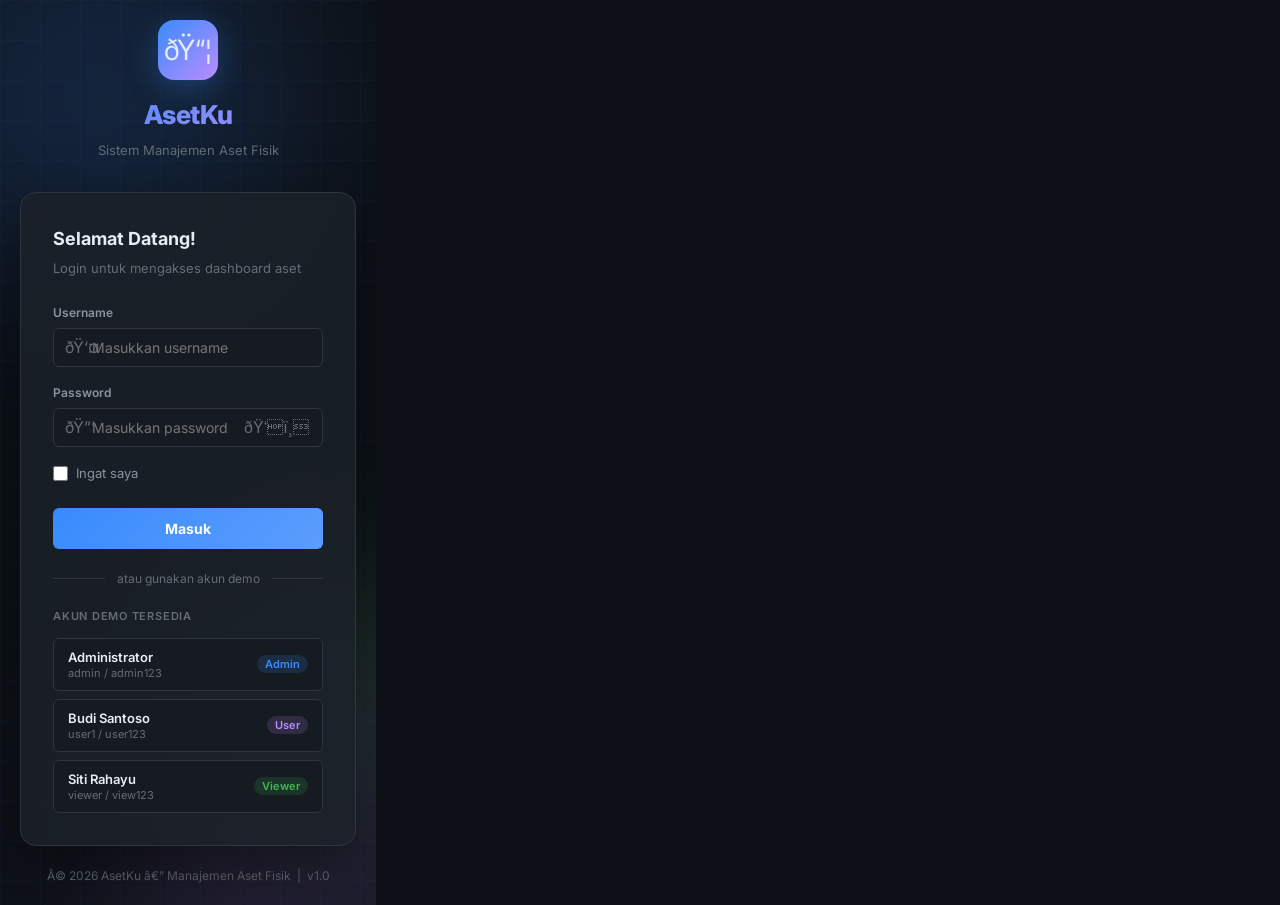
<file: AsetKu.html>
﻿<!DOCTYPE html>
<html lang="id">
<head>
  <meta charset="UTF-8"/>
  <meta name="viewport" content="width=device-width, initial-scale=1.0"/>
  <meta name="description" content="AsetKu - Sistem Manajemen Aset Fisik"/>
  <title>AsetKu â€” Manajemen Aset Fisik</title>
  <link rel="preconnect" href="https://fonts.googleapis.com"/>
  <link href="https://fonts.googleapis.com/css2?family=Inter:wght@300;400;500;600;700;800&display=swap" rel="stylesheet"/>
  <style>
    /* â”€â”€ VIEW SWITCHER â”€â”€ */
    .view { display: none; }
    .view.active { display: block; }
    /* LOGIN PAGE: body needs flex centering */
    #view-login {
      min-height: 100vh;
      display: none;
      align-items: center;
      justify-content: center;
      position: relative;
      overflow: hidden;
      padding: 20px;
    }
    #view-login.active { display: flex; }
    /* APP: body is flex row (sidebar + main) */
    #view-app { display: none; min-height: 100vh; }
    #view-app.active { display: flex; width: 100%; }

/* ===========================
   AsetKu — Asset Management
   Style Sheet
   =========================== */

/* 1. CSS Variables & Reset */
:root {
    --bg-primary: #0d1117;
    --bg-secondary: #161b22;
    --bg-card: #1c2129;
    --bg-card-hover: #22272e;
    --border: #30363d;
    --border-light: #21262d;

    --text-primary: #e6edf3;
    --text-secondary: #8b949e;
    --text-muted: #656d76;

    --accent-blue: #388bfd;
    --accent-blue-dim: #1d3a6e;
    --accent-green: #3fb950;
    --accent-green-dim: #1a3a25;
    --accent-yellow: #d29922;
    --accent-yellow-dim: #3d2b0f;
    --accent-red: #f85149;
    --accent-red-dim: #3d1312;
    --accent-purple: #bc8cff;
    --accent-orange: #ffa657;

    --sidebar-width: 240px;
    --topbar-height: 64px;
    --radius: 10px;
    --radius-sm: 6px;
    --shadow: 0 4px 24px rgba(0, 0, 0, 0.4);
    --transition: all 0.2s ease;
}

*,
*::before,
*::after {
    box-sizing: border-box;
    margin: 0;
    padding: 0;
}

html {
    scroll-behavior: smooth;
}

body {
    font-family: 'Inter', system-ui, sans-serif;
    background: var(--bg-primary);
    color: var(--text-primary);
    font-size: 14px;
    line-height: 1.6;
    min-height: 100vh;
    display: flex;
}

a {
    text-decoration: none;
    color: inherit;
}

/* ===========================
   2. SIDEBAR
   =========================== */
.sidebar {
    width: var(--sidebar-width);
    min-height: 100vh;
    background: var(--bg-secondary);
    border-right: 1px solid var(--border);
    display: flex;
    flex-direction: column;
    position: fixed;
    top: 0;
    left: 0;
    bottom: 0;
    z-index: 200;
    transition: transform 0.3s ease;
}

.sidebar-header {
    display: flex;
    align-items: center;
    justify-content: space-between;
    padding: 20px 16px;
    border-bottom: 1px solid var(--border);
}

.logo {
    display: flex;
    align-items: center;
    gap: 10px;
}

.logo-icon {
    width: 36px;
    height: 36px;
    background: linear-gradient(135deg, var(--accent-blue), var(--accent-purple));
    border-radius: 9px;
    display: flex;
    align-items: center;
    justify-content: center;
    font-size: 18px;
}

.logo-text {
    font-size: 18px;
    font-weight: 700;
    background: linear-gradient(135deg, var(--accent-blue), var(--accent-purple));
    -webkit-background-clip: text;
    background-clip: text;
    -webkit-text-fill-color: transparent;
}

.sidebar-close {
    display: none;
    background: none;
    border: none;
    cursor: pointer;
    color: var(--text-secondary);
    font-size: 16px;
    padding: 4px;
    border-radius: 4px;
}

.sidebar-nav {
    flex: 1;
    padding: 16px 10px;
    overflow-y: auto;
}

.nav-label {
    font-size: 10px;
    font-weight: 600;
    letter-spacing: 0.1em;
    color: var(--text-muted);
    padding: 0 8px 8px;
}

.nav-item {
    display: flex;
    align-items: center;
    gap: 10px;
    padding: 10px 12px;
    border-radius: var(--radius-sm);
    color: var(--text-secondary);
    font-weight: 500;
    cursor: pointer;
    transition: var(--transition);
    margin-bottom: 2px;
}

.nav-item:hover {
    background: var(--bg-card);
    color: var(--text-primary);
}

.nav-item.active {
    background: var(--accent-blue-dim);
    color: var(--accent-blue);
}

.nav-icon {
    font-size: 16px;
}

.sidebar-footer {
    padding: 16px;
    border-top: 1px solid var(--border);
}

.sidebar-user {
    display: flex;
    align-items: center;
    gap: 10px;
}

.user-avatar {
    width: 32px;
    height: 32px;
    border-radius: 50%;
    background: linear-gradient(135deg, var(--accent-blue), var(--accent-purple));
    display: flex;
    align-items: center;
    justify-content: center;
    font-weight: 700;
    font-size: 13px;
}

.user-name {
    font-weight: 600;
    font-size: 13px;
}

.user-role {
    font-size: 11px;
    color: var(--text-muted);
}

.logout-btn {
    display: flex;
    align-items: center;
    gap: 8px;
    width: 100%;
    margin-top: 10px;
    padding: 8px 10px;
    background: transparent;
    border: 1px solid var(--border);
    border-radius: var(--radius-sm);
    color: var(--text-muted);
    font-size: 12px;
    font-family: inherit;
    font-weight: 500;
    cursor: pointer;
    transition: var(--transition);
    text-align: left;
}

.logout-btn:hover {
    background: rgba(248, 81, 73, 0.1);
    border-color: var(--accent-red);
    color: var(--accent-red);
}

/* ===========================
   3. MAIN WRAPPER & TOPBAR
   =========================== */
.main-wrapper {
    margin-left: var(--sidebar-width);
    flex: 1;
    display: flex;
    flex-direction: column;
    min-height: 100vh;
}

.topbar {
    position: sticky;
    top: 0;
    height: var(--topbar-height);
    background: rgba(13, 17, 23, 0.8);
    backdrop-filter: blur(12px);
    border-bottom: 1px solid var(--border);
    display: flex;
    align-items: center;
    justify-content: space-between;
    padding: 0 24px;
    z-index: 100;
    gap: 16px;
}

.topbar-left {
    display: flex;
    align-items: center;
    gap: 12px;
}

.topbar-right {
    display: flex;
    align-items: center;
    gap: 12px;
}

.menu-btn {
    display: none;
    background: none;
    border: none;
    cursor: pointer;
    color: var(--text-secondary);
    font-size: 20px;
    padding: 4px;
}

.page-title {
    font-size: 17px;
    font-weight: 700;
    letter-spacing: -0.3px;
    color: var(--text-primary);
}

.search-box {
    display: flex;
    align-items: center;
    gap: 8px;
    background: var(--bg-secondary);
    border: 1px solid var(--border);
    border-radius: var(--radius-sm);
    padding: 6px 12px;
    width: 220px;
    transition: var(--transition);
}

.search-box:focus-within {
    border-color: var(--accent-blue);
}

.search-icon {
    color: var(--text-muted);
}

.search-box input {
    background: none;
    border: none;
    outline: none;
    color: var(--text-primary);
    font-size: 13px;
    width: 100%;
}

/* ===========================
   4. PAGES
   =========================== */
.page {
    padding: 24px;
    flex: 1;
    animation: fadeIn 0.25s ease;
}

.hidden {
    display: none !important;
}

@keyframes fadeIn {
    from {
        opacity: 0;
        transform: translateY(8px);
    }

    to {
        opacity: 1;
        transform: none;
    }
}

/* ===========================
   5. STAT CARDS
   =========================== */
.stats-grid {
    display: grid;
    grid-template-columns: repeat(auto-fit, minmax(200px, 1fr));
    gap: 16px;
    margin-bottom: 24px;
}

.stat-card {
    background: var(--bg-card);
    border: 1px solid var(--border);
    border-radius: var(--radius);
    padding: 20px;
    display: flex;
    align-items: center;
    gap: 16px;
    transition: var(--transition);
    position: relative;
    overflow: hidden;
}

.stat-card::before {
    content: '';
    position: absolute;
    inset: 0;
    opacity: 0;
    transition: var(--transition);
}

.stat-card:hover::before {
    opacity: 1;
}

.stat-card:hover {
    transform: translateY(-2px);
    box-shadow: var(--shadow);
}

.card-blue {
    border-left: 3px solid var(--accent-blue);
}

.card-blue .stat-icon {
    color: var(--accent-blue);
}

.card-blue .stat-value {
    color: var(--accent-blue);
}

.card-green {
    border-left: 3px solid var(--accent-green);
}

.card-green .stat-icon {
    color: var(--accent-green);
}

.card-green .stat-value {
    color: var(--accent-green);
}

.card-yellow {
    border-left: 3px solid var(--accent-yellow);
}

.card-yellow .stat-icon {
    color: var(--accent-yellow);
}

.card-yellow .stat-value {
    color: var(--accent-yellow);
}

.card-red {
    border-left: 3px solid var(--accent-red);
}

.card-red .stat-icon {
    color: var(--accent-red);
}

.card-red .stat-value {
    color: var(--accent-red);
}

.stat-icon {
    font-size: 28px;
}

.stat-value {
    font-size: 34px;
    font-weight: 800;
    line-height: 1;
    font-variant-numeric: tabular-nums;
    letter-spacing: -1px;
}

.stat-label {
    font-size: 13px;
    color: var(--text-secondary);
    margin-top: 5px;
    font-weight: 500;
}

/* ===========================
   6. CARD
   =========================== */
.card {
    background: var(--bg-card);
    border: 1px solid var(--border);
    border-radius: var(--radius);
    overflow: hidden;
}

.card-header {
    display: flex;
    align-items: center;
    justify-content: space-between;
    padding: 16px 20px;
    border-bottom: 1px solid var(--border-light);
}

.card-title {
    font-size: 15px;
    font-weight: 700;
    letter-spacing: -0.2px;
}

/* ===========================
   7. CHARTS (CSS only)
   =========================== */
.charts-row {
    display: grid;
    grid-template-columns: repeat(auto-fit, minmax(260px, 1fr));
    gap: 16px;
    margin-bottom: 24px;
}

/* chart-card uses base .card styles */
.chart-container {
    padding: 20px 20px 0;
    min-height: 140px;
    display: flex;
    align-items: flex-end;
    gap: 10px;
}

.bar-wrap {
    flex: 1;
    display: flex;
    flex-direction: column;
    align-items: center;
    gap: 6px;
}

.bar {
    width: 100%;
    border-radius: 4px 4px 0 0;
    min-height: 4px;
    transition: height 0.6s cubic-bezier(0.34, 1.56, 0.64, 1);
    position: relative;
    cursor: pointer;
}

.bar:hover {
    opacity: 0.85;
}

.bar-label {
    font-size: 10px;
    color: var(--text-muted);
    text-align: center;
    max-width: 60px;
    overflow: hidden;
    text-overflow: ellipsis;
    white-space: nowrap;
}

.bar-value {
    font-size: 11px;
    font-weight: 700;
    color: var(--text-secondary);
    font-variant-numeric: tabular-nums;
}

/* Pie / Donut alternative: horizontal stacked bar */
.stacked-bar-wrapper {
    padding: 20px;
    display: flex;
    flex-direction: column;
    gap: 10px;
}

.stacked-bar-track {
    height: 20px;
    border-radius: 10px;
    overflow: hidden;
    display: flex;
    background: var(--bg-primary);
}

.stacked-segment {
    height: 100%;
    transition: width 0.6s ease;
}

.chart-legend {
    display: flex;
    flex-wrap: wrap;
    gap: 8px;
    padding: 12px 20px 16px;
}

.legend-item {
    display: flex;
    align-items: center;
    gap: 6px;
    font-size: 11px;
    color: var(--text-secondary);
}

.legend-dot {
    width: 10px;
    height: 10px;
    border-radius: 50%;
    flex-shrink: 0;
}

/* ===========================
   8. TABLE
   =========================== */
.table-wrapper {
    overflow-x: auto;
}

.data-table {
    width: 100%;
    border-collapse: collapse;
    font-size: 13px;
}

.data-table th {
    background: var(--bg-secondary);
    color: var(--text-muted);
    font-weight: 600;
    font-size: 11px;
    letter-spacing: 0.05em;
    text-transform: uppercase;
    padding: 10px 14px;
    text-align: left;
    border-bottom: 1px solid var(--border);
    white-space: nowrap;
    cursor: pointer;
    user-select: none;
}

.data-table th:hover {
    color: var(--text-primary);
}

.sort-icon {
    opacity: 0.4;
}

.data-table td {
    padding: 11px 14px;
    border-bottom: 1px solid var(--border-light);
    color: var(--text-primary);
    vertical-align: middle;
}

.data-table tr:last-child td {
    border-bottom: none;
}

.data-table tbody tr {
    transition: background 0.15s;
    cursor: default;
}

.data-table tbody tr:hover {
    background: rgba(56, 139, 253, 0.04);
}

.table-footer {
    display: flex;
    align-items: center;
    justify-content: space-between;
    padding: 12px 16px;
    border-top: 1px solid var(--border-light);
    font-size: 12px;
    color: var(--text-muted);
}

.pagination {
    display: flex;
    gap: 4px;
}

.page-btn {
    width: 28px;
    height: 28px;
    border-radius: 4px;
    border: 1px solid var(--border);
    background: transparent;
    color: var(--text-secondary);
    cursor: pointer;
    font-size: 12px;
    display: flex;
    align-items: center;
    justify-content: center;
    transition: var(--transition);
}

.page-btn:hover {
    background: var(--bg-secondary);
    color: var(--text-primary);
}

.page-btn.active {
    background: var(--accent-blue);
    border-color: var(--accent-blue);
    color: white;
}

/* ===========================
   9. BADGES
   =========================== */
.badge {
    display: inline-flex;
    align-items: center;
    padding: 3px 9px;
    border-radius: 20px;
    font-size: 11px;
    font-weight: 600;
    white-space: nowrap;
}

.badge-aktif {
    background: var(--accent-green-dim);
    color: var(--accent-green);
}

.badge-pemeliharaan {
    background: var(--accent-yellow-dim);
    color: var(--accent-yellow);
}

.badge-rusak {
    background: var(--accent-red-dim);
    color: var(--accent-red);
}

.badge-nonaktif {
    background: #2a2a3a;
    color: #888;
}

.badge-baik {
    background: var(--accent-green-dim);
    color: var(--accent-green);
}

.badge-cukup {
    background: var(--accent-yellow-dim);
    color: var(--accent-yellow);
}

.badge-buruk {
    background: var(--accent-red-dim);
    color: var(--accent-red);
}

/* ── History: Serial Number Grouping ────────────────────── */
.history-group-info {
    display: flex;
    align-items: flex-start;
    gap: 12px;
    background: linear-gradient(135deg, rgba(56, 139, 253, 0.08), rgba(188, 140, 255, 0.06));
    border: 1px solid rgba(56, 139, 253, 0.25);
    border-radius: var(--radius-sm);
    padding: 12px 16px;
    margin: 8px 16px 0;
    font-size: 13px;
}

.history-group-icon {
    font-size: 20px;
    flex-shrink: 0;
    margin-top: 2px;
}

.history-group-tags {
    display: flex;
    flex-wrap: wrap;
    gap: 6px;
    margin-top: 5px;
}

.history-group-tag {
    background: rgba(56, 139, 253, 0.15);
    border: 1px solid rgba(56, 139, 253, 0.3);
    color: var(--accent-blue);
    border-radius: 20px;
    padding: 2px 10px;
    font-size: 11px;
    font-weight: 600;
}

.history-group-count {
    margin-left: auto;
    flex-shrink: 0;
    font-size: 12px;
    font-weight: 600;
    color: var(--text-muted);
    align-self: center;
    white-space: nowrap;
}

.history-sibling-badge {
    display: inline-flex;
    align-items: center;
    padding: 2px 7px;
    border-radius: 12px;
    font-size: 10px;
    font-weight: 600;
    background: rgba(188, 140, 255, 0.12);
    border: 1px solid rgba(188, 140, 255, 0.25);
    color: #bc8cff;
    margin-left: 4px;
    vertical-align: middle;
    white-space: nowrap;
}

/* Riwayat count badge in Daftar Aset table */
.riwayat-count-badge {
    display: inline-flex;
    align-items: center;
    gap: 3px;
    padding: 3px 10px;
    border-radius: 20px;
    font-size: 11px;
    font-weight: 700;
    background: rgba(56, 139, 253, 0.1);
    border: 1px solid rgba(56, 139, 253, 0.25);
    color: var(--accent-blue);
    cursor: pointer;
    transition: background 0.15s, transform 0.1s;
    white-space: nowrap;
}

.riwayat-count-badge:hover {
    background: rgba(56, 139, 253, 0.22);
    transform: translateY(-1px);
}


/* ===========================
   10. BUTTONS
   =========================== */
.btn {
    display: inline-flex;
    align-items: center;
    gap: 6px;
    padding: 8px 16px;
    border-radius: var(--radius-sm);
    font-size: 13px;
    font-weight: 600;
    cursor: pointer;
    border: none;
    transition: var(--transition);
    white-space: nowrap;
}

.btn-primary {
    background: var(--accent-blue);
    color: white;
}

.btn-primary:hover {
    background: #4d9fff;
    transform: translateY(-1px);
}

.btn-ghost {
    background: transparent;
    color: var(--text-secondary);
    border: 1px solid var(--border);
}

.btn-ghost:hover {
    background: var(--bg-secondary);
    color: var(--text-primary);
}

.btn-danger {
    background: var(--accent-red);
    color: white;
}

.btn-danger:hover {
    background: #ff5e59;
}

.btn-outline-sm {
    background: transparent;
    color: var(--text-secondary);
    border: 1px solid var(--border);
    padding: 5px 12px;
    font-size: 12px;
}

.btn-outline-sm:hover {
    background: var(--bg-secondary);
    color: var(--text-primary);
}

.btn-icon {
    width: 28px;
    height: 28px;
    padding: 0;
    border-radius: var(--radius-sm);
    background: transparent;
    border: 1px solid var(--border);
    color: var(--text-secondary);
    cursor: pointer;
    display: inline-flex;
    align-items: center;
    justify-content: center;
    font-size: 14px;
    transition: var(--transition);
}

.btn-icon:hover {
    background: var(--bg-secondary);
    color: var(--text-primary);
}

.btn-icon.edit:hover {
    border-color: var(--accent-blue);
    color: var(--accent-blue);
}

.btn-icon.delete:hover {
    border-color: var(--accent-red);
    color: var(--accent-red);
}

/* ===========================
   11. TOOLBAR & FILTERS
   =========================== */
.toolbar {
    display: flex;
    align-items: flex-end;
    justify-content: space-between;
    padding: 16px;
    gap: 12px;
    flex-wrap: wrap;
    border-bottom: 1px solid var(--border-light);
}

.toolbar-left {
    display: flex;
    gap: 10px;
    flex-wrap: wrap;
    align-items: flex-end;
}

.toolbar-right {
    display: flex;
    gap: 8px;
    align-items: center;
}

.filter-group {
    display: flex;
    flex-direction: column;
    gap: 4px;
}

.filter-group label {
    font-size: 10px;
    font-weight: 600;
    text-transform: uppercase;
    color: var(--text-muted);
}

.filter-group select {
    background: var(--bg-secondary);
    border: 1px solid var(--border);
    border-radius: var(--radius-sm);
    color: var(--text-primary);
    padding: 6px 10px;
    font-size: 12px;
    cursor: pointer;
    outline: none;
    transition: var(--transition);
}

.filter-group select:focus {
    border-color: var(--accent-blue);
}

/* ===========================
   12. FORMS & INPUTS
   =========================== */
input,
textarea,
select {
    font-family: inherit;
}

.form-section-title {
    font-size: 11px;
    font-weight: 700;
    text-transform: uppercase;
    letter-spacing: 0.08em;
    color: var(--text-muted);
    padding: 4px 0 8px;
    border-bottom: 1px solid var(--border-light);
    margin-bottom: 14px;
}

.form-row {
    display: flex;
    gap: 14px;
    margin-bottom: 14px;
    flex-wrap: wrap;
}

.form-group {
    display: flex;
    flex-direction: column;
    gap: 5px;
    flex: 1;
    min-width: 140px;
}

.form-group-sm {
    flex: 0 0 100px;
    min-width: 80px;
}

.form-group label {
    font-size: 12px;
    font-weight: 600;
    color: var(--text-secondary);
}

.required {
    color: var(--accent-red);
}

.form-group input,
.form-group select,
.form-group textarea {
    background: var(--bg-secondary);
    border: 1px solid var(--border);
    border-radius: var(--radius-sm);
    color: var(--text-primary);
    padding: 8px 10px;
    font-size: 13px;
    outline: none;
    transition: var(--transition);
    resize: vertical;
}

.form-group input:focus,
.form-group select:focus,
.form-group textarea:focus {
    border-color: var(--accent-blue);
    box-shadow: 0 0 0 3px rgba(56, 139, 253, 0.1);
}

.form-group input.invalid,
.form-group select.invalid {
    border-color: var(--accent-red);
}

/* Inline form */
.inline-form {
    display: flex;
    gap: 8px;
    padding: 16px;
    border-bottom: 1px solid var(--border-light);
}

.inline-form input {
    flex: 1;
    background: var(--bg-secondary);
    border: 1px solid var(--border);
    border-radius: var(--radius-sm);
    color: var(--text-primary);
    padding: 8px 12px;
    font-size: 13px;
    outline: none;
    transition: var(--transition);
}

.inline-form input:focus {
    border-color: var(--accent-blue);
}

/* Tag list */
.tag-list {
    list-style: none;
    padding: 12px;
    display: flex;
    flex-wrap: wrap;
    gap: 8px;
}

.tag-item {
    display: flex;
    align-items: center;
    gap: 6px;
    background: var(--bg-secondary);
    border: 1px solid var(--border);
    border-radius: 20px;
    padding: 4px 12px;
    font-size: 12px;
}

.tag-remove {
    background: none;
    border: none;
    cursor: pointer;
    color: var(--text-muted);
    font-size: 14px;
    line-height: 1;
    display: flex;
    align-items: center;
}

.tag-remove:hover {
    color: var(--accent-red);
}

/* ===========================
   13. TWO-COL LAYOUT
   =========================== */
.two-col {
    display: grid;
    grid-template-columns: 1fr 1fr;
    gap: 16px;
}

/* Summary list */
.summary-list {
    padding: 12px 16px;
    display: flex;
    flex-direction: column;
    gap: 8px;
}

.summary-item {
    display: flex;
    align-items: center;
    justify-content: space-between;
    padding: 10px 12px;
    background: var(--bg-secondary);
    border-radius: var(--radius-sm);
}

.summary-label {
    font-size: 13px;
    font-weight: 500;
}

.summary-count {
    font-size: 13px;
    font-weight: 700;
    color: var(--accent-blue);
    background: var(--accent-blue-dim);
    padding: 2px 10px;
    border-radius: 12px;
}

.summary-empty {
    color: var(--text-muted);
    font-size: 13px;
    text-align: center;
    padding: 16px;
}

/* ===========================
   14. REPORTS PAGE
   =========================== */
.reports-grid {
    display: grid;
    grid-template-columns: repeat(auto-fit, minmax(290px, 1fr));
    gap: 16px;
}

.report-card {
    background: var(--bg-card);
    border: 1px solid var(--border);
    border-radius: var(--radius);
    padding: 20px;
}

.report-title {
    font-size: 14px;
    font-weight: 600;
    margin-bottom: 12px;
    color: var(--text-primary);
}

.report-row {
    display: flex;
    justify-content: space-between;
    padding: 7px 0;
    border-bottom: 1px solid var(--border-light);
    font-size: 13px;
}

.report-row:last-child {
    border-bottom: none;
}

.report-key {
    color: var(--text-secondary);
}

.report-val {
    font-weight: 600;
    color: var(--text-primary);
}

/* ===========================
   15. MODAL
   =========================== */
.modal-backdrop {
    position: fixed;
    inset: 0;
    background: rgba(0, 0, 0, 0.7);
    backdrop-filter: blur(4px);
    z-index: 500;
    display: flex;
    align-items: center;
    justify-content: center;
    opacity: 0;
    pointer-events: none;
    transition: opacity 0.2s ease;
}

.modal-backdrop.open {
    opacity: 1;
    pointer-events: all;
}

.modal {
    background: var(--bg-card);
    border: 1px solid var(--border);
    border-radius: 14px;
    width: 90%;
    max-width: 680px;
    max-height: 90vh;
    display: flex;
    flex-direction: column;
    box-shadow: 0 25px 80px rgba(0, 0, 0, 0.7);
    transform: scale(0.95) translateY(16px);
    transition: transform 0.25s cubic-bezier(0.34, 1.56, 0.64, 1);
}

.modal-backdrop.open .modal {
    transform: scale(1) translateY(0);
}

.modal-sm {
    max-width: 400px;
}

.modal-header {
    display: flex;
    align-items: center;
    justify-content: space-between;
    padding: 18px 22px;
    border-bottom: 1px solid var(--border);
}

.modal-title {
    font-size: 16px;
    font-weight: 700;
}

.modal-close {
    background: none;
    border: none;
    cursor: pointer;
    color: var(--text-muted);
    font-size: 18px;
    padding: 2px 6px;
    border-radius: 4px;
    transition: var(--transition);
}

.modal-close:hover {
    background: var(--bg-secondary);
    color: var(--text-primary);
}

.modal-body {
    flex: 1;
    overflow-y: auto;
    padding: 20px 22px;
}

.modal-footer {
    display: flex;
    justify-content: flex-end;
    gap: 10px;
    padding: 16px 22px;
    border-top: 1px solid var(--border);
}

/* Delete confirm */
.delete-confirm-icon {
    font-size: 42px;
    text-align: center;
    margin-bottom: 12px;
}

.delete-confirm-text {
    text-align: center;
    color: var(--text-secondary);
    font-size: 14px;
    line-height: 1.6;
}

.delete-confirm-name {
    text-align: center;
    font-weight: 700;
    font-size: 15px;
    margin-top: 8px;
    color: var(--text-primary);
}

/* ===========================
   16. TOAST
   =========================== */
.toast {
    position: fixed;
    bottom: 24px;
    right: 24px;
    background: var(--bg-card);
    border: 1px solid var(--border);
    border-radius: var(--radius-sm);
    padding: 12px 18px;
    font-size: 13px;
    font-weight: 500;
    z-index: 1000;
    box-shadow: var(--shadow);
    transform: translateY(80px);
    opacity: 0;
    transition: all 0.3s cubic-bezier(0.34, 1.56, 0.64, 1);
    max-width: 320px;
}

.toast.show {
    transform: translateY(0);
    opacity: 1;
}

.toast.success {
    border-color: var(--accent-green);
    color: var(--accent-green);
}

.toast.error {
    border-color: var(--accent-red);
    color: var(--accent-red);
}

.toast.info {
    border-color: var(--accent-blue);
    color: var(--accent-blue);
}

/* ===========================
   17. OVERLAY
   =========================== */
.overlay {
    position: fixed;
    inset: 0;
    background: rgba(0, 0, 0, 0.6);
    z-index: 190;
    display: none;
}

.overlay.show {
    display: block;
}

/* ===========================
   18. EMPTY STATE
   =========================== */
.empty-state {
    text-align: center;
    padding: 48px 24px;
    color: var(--text-muted);
}

.empty-state-icon {
    font-size: 48px;
    margin-bottom: 12px;
}

.empty-state h3 {
    font-size: 16px;
    color: var(--text-secondary);
    margin-bottom: 6px;
}

.empty-state p {
    font-size: 13px;
}

/* ===========================
   19. RESPONSIVE
   =========================== */
@media (max-width: 768px) {
    .sidebar {
        transform: translateX(-100%);
    }

    .sidebar.open {
        transform: translateX(0);
    }

    .sidebar-close {
        display: flex;
    }

    .main-wrapper {
        margin-left: 0;
    }

    .menu-btn {
        display: flex;
    }

    .topbar {
        padding: 0 16px;
    }

    .search-box {
        width: 160px;
    }

    .page {
        padding: 16px;
    }

    .stats-grid {
        grid-template-columns: repeat(2, 1fr);
    }

    .charts-row {
        grid-template-columns: 1fr;
    }

    .two-col {
        grid-template-columns: 1fr;
    }

    .form-row {
        flex-direction: column;
    }

    .toolbar {
        flex-direction: column;
        align-items: flex-start;
    }

    .toolbar-right {
        width: 100%;
    }
}

@media (max-width: 480px) {
    .stats-grid {
        grid-template-columns: 1fr;
    }

    .topbar-right .search-box {
        display: none;
    }
}

/* ===========================
   20. SCROLLBAR
   =========================== */
::-webkit-scrollbar {
    width: 6px;
    height: 6px;
}

::-webkit-scrollbar-track {
    background: transparent;
}

::-webkit-scrollbar-thumb {
    background: var(--border);
    border-radius: 3px;
}

::-webkit-scrollbar-thumb:hover {
    background: var(--text-muted);
}

/* Print styles */
@media print {

    .sidebar,
    .topbar,
    .toolbar,
    .btn,
    .modal-backdrop,
    .toast {
        display: none !important;
    }

    .main-wrapper {
        margin-left: 0;
    }

    body {
        background: white;
        color: black;
    }

    .card {
        border: 1px solid #ccc;
    }

    .data-table th,
    .data-table td {
        color: black;
    }
}

/* ===========================
   21. DATABASE PAGE
   =========================== */
.db-tabs {
    display: flex;
    gap: 4px;
    padding: 0 0 18px;
    flex-wrap: wrap;
}

.db-tab {
    padding: 8px 18px;
    border-radius: 8px;
    border: 1px solid var(--border);
    background: var(--bg-card);
    color: var(--text-secondary);
    font-size: 13px;
    font-weight: 600;
    font-family: inherit;
    cursor: pointer;
    transition: var(--transition);
}

.db-tab:hover {
    background: var(--bg-card-hover);
    color: var(--text-primary);
}

.db-tab.active {
    background: var(--accent-blue);
    border-color: var(--accent-blue);
    color: white;
    box-shadow: 0 4px 14px rgba(56, 139, 253, 0.3);
}

.db-panel {
    animation: fadeIn 0.2s ease;
}

.db-settings-grid {
    display: grid;
    grid-template-columns: repeat(auto-fit, minmax(280px, 1fr));
    gap: 16px;
}

/* ===========================
   22. EXPORT DROPDOWN
   =========================== */
.export-dropdown {
    position: relative;
    display: inline-block;
}

.export-menu {
    display: none;
    position: absolute;
    top: calc(100% + 6px);
    right: 0;
    min-width: 240px;
    background: var(--bg-card);
    border: 1px solid var(--border);
    border-radius: var(--radius);
    box-shadow: 0 8px 32px rgba(0, 0, 0, 0.5);
    z-index: 500;
    overflow: hidden;
    animation: fadeIn 0.15s ease;
}

.export-menu.open {
    display: block;
}

.export-option {
    display: flex;
    align-items: center;
    gap: 12px;
    width: 100%;
    padding: 11px 14px;
    background: transparent;
    border: none;
    border-bottom: 1px solid var(--border-light);
    cursor: pointer;
    font-family: inherit;
    color: var(--text-primary);
    font-size: 13px;
    text-align: left;
    transition: var(--transition);
}

.export-option:last-child {
    border-bottom: none;
}

.export-option:hover {
    background: var(--bg-card-hover);
    color: var(--accent-blue);
}

.export-icon {
    font-size: 20px;
    flex-shrink: 0;
    width: 28px;
    text-align: center;
}

.export-desc {
    font-size: 11px;
    color: var(--text-muted);
    margin-top: 1px;
    font-weight: 400;
}

/* ===========================
   23. VIEWER MODE (Read-Only)
   =========================== */
/* Hide all write-action buttons when viewer-mode is active on body */
.viewer-mode .btn-icon.edit,
.viewer-mode .btn-icon.delete,
.viewer-mode .tag-remove,
.viewer-mode #addAssetBtn,
.viewer-mode #addHistoryBtn,
.viewer-mode #addCategoryBtn,
.viewer-mode #addLocationBtn,
.viewer-mode #new-category-input,
.viewer-mode .category-add-row,
.viewer-mode .location-add-row,
.viewer-mode #nav-database {
    display: none !important;
}

/* Viewer badge in sidebar footer */
.viewer-mode .sidebar-user::after {
    content: '👁 View Only';
    display: block;
    font-size: 10px;
    color: var(--accent-green);
    font-weight: 600;
    letter-spacing: 0.5px;
    margin-top: 2px;
    text-align: center;
}

/* ===========================
   24. DASHBOARD REDESIGN
   =========================== */

/* Hero Banner */
.dash-hero {
    display: flex;
    align-items: center;
    justify-content: space-between;
    flex-wrap: wrap;
    gap: 16px;
    padding: 22px 28px;
    margin-bottom: 24px;
    background: var(--bg-card);
    border: 1px solid var(--border);
    border-radius: var(--radius);
    position: relative;
    overflow: hidden;
}

.dash-hero::before {
    content: '';
    position: absolute;
    inset: 0;
    background: linear-gradient(135deg, rgba(56, 139, 253, 0.06) 0%, rgba(188, 140, 255, 0.04) 100%);
    pointer-events: none;
}

.dash-hero::after {
    content: '';
    position: absolute;
    bottom: 0;
    left: 0;
    right: 0;
    height: 2px;
    background: linear-gradient(90deg, var(--accent-blue), var(--accent-purple), var(--accent-green));
}

.dash-greeting {
    font-size: 13px;
    color: var(--text-secondary);
    font-weight: 500;
    margin-bottom: 4px;
}

.dash-user-name {
    font-size: 24px;
    font-weight: 800;
    letter-spacing: -0.5px;
    background: linear-gradient(135deg, var(--accent-blue), var(--accent-purple));
    -webkit-background-clip: text;
    background-clip: text;
    -webkit-text-fill-color: transparent;
    line-height: 1.2;
}

.dash-date {
    font-size: 12px;
    color: var(--text-muted);
    margin-top: 5px;
    font-weight: 400;
}

.dash-summary-pill {
    display: flex;
    align-items: center;
    gap: 8px;
    background: rgba(56, 139, 253, 0.08);
    border: 1px solid rgba(56, 139, 253, 0.2);
    border-radius: 20px;
    padding: 8px 16px;
    font-size: 13px;
    color: var(--text-secondary);
    white-space: nowrap;
}

.dash-summary-dot {
    width: 8px;
    height: 8px;
    border-radius: 50%;
    flex-shrink: 0;
    animation: pulse-dot 2s ease-in-out infinite;
}

.dash-summary-dot.aktif {
    background: var(--accent-green);
}

@keyframes pulse-dot {

    0%,
    100% {
        opacity: 1;
        transform: scale(1);
    }

    50% {
        opacity: 0.5;
        transform: scale(0.7);
    }
}

/* Stat Card Upgrade */
.stat-card {
    position: relative;
    overflow: hidden;
}

.stat-card-glow {
    position: absolute;
    width: 120px;
    height: 120px;
    border-radius: 50%;
    top: -30px;
    right: -30px;
    opacity: 0.12;
    pointer-events: none;
    transition: opacity 0.3s ease;
}

.stat-card:hover .stat-card-glow {
    opacity: 0.2;
}

.blue-glow {
    background: radial-gradient(circle, var(--accent-blue) 0%, transparent 70%);
}

.green-glow {
    background: radial-gradient(circle, var(--accent-green) 0%, transparent 70%);
}

.yellow-glow {
    background: radial-gradient(circle, var(--accent-yellow) 0%, transparent 70%);
}

.red-glow {
    background: radial-gradient(circle, var(--accent-red) 0%, transparent 70%);
}

.stat-icon-wrap {
    width: 48px;
    height: 48px;
    border-radius: 12px;
    display: flex;
    align-items: center;
    justify-content: center;
    font-size: 22px;
    flex-shrink: 0;
}

.blue-icon {
    background: rgba(56, 139, 253, 0.15);
}

.green-icon {
    background: rgba(63, 185, 80, 0.15);
}

.yellow-icon {
    background: rgba(210, 153, 34, 0.15);
}

.red-icon {
    background: rgba(248, 81, 73, 0.15);
}

/* Pulse dot in top-right of stat card */
.stat-pulse {
    position: absolute;
    top: 14px;
    right: 14px;
    width: 8px;
    height: 8px;
    border-radius: 50%;
}

.stat-pulse::before {
    content: '';
    position: absolute;
    inset: -4px;
    border-radius: 50%;
    animation: pulse-ring 2.5s ease-out infinite;
}

.blue-pulse {
    background: var(--accent-blue);
}

.green-pulse {
    background: var(--accent-green);
}

.yellow-pulse {
    background: var(--accent-yellow);
}

.red-pulse {
    background: var(--accent-red);
}

.blue-pulse::before {
    border: 1.5px solid var(--accent-blue);
}

.green-pulse::before {
    border: 1.5px solid var(--accent-green);
}

.yellow-pulse::before {
    border: 1.5px solid var(--accent-yellow);
}

.red-pulse::before {
    border: 1.5px solid var(--accent-red);
}

@keyframes pulse-ring {
    0% {
        transform: scale(0.8);
        opacity: 1;
    }

    80%,
    100% {
        transform: scale(2.5);
        opacity: 0;
    }
}

.stat-bar-mini {
    padding: 0 2px;
}

/* Quick Actions */
.quick-actions {
    margin-bottom: 20px;
    display: flex;
    align-items: center;
    gap: 16px;
    flex-wrap: wrap;
}

.qa-label {
    font-size: 11px;
    font-weight: 700;
    text-transform: uppercase;
    letter-spacing: 0.08em;
    color: var(--text-muted);
    white-space: nowrap;
}

.qa-buttons {
    display: flex;
    gap: 8px;
    flex-wrap: wrap;
}

.qa-btn {
    display: flex;
    align-items: center;
    gap: 6px;
    padding: 7px 14px;
    background: var(--bg-card);
    border: 1px solid var(--border);
    border-radius: 20px;
    color: var(--text-secondary);
    font-size: 12px;
    font-family: inherit;
    font-weight: 500;
    cursor: pointer;
    transition: var(--transition);
    white-space: nowrap;
}

.qa-btn:hover {
    background: var(--bg-card-hover);
    border-color: var(--accent-blue);
    color: var(--accent-blue);
    transform: translateY(-1px);
    box-shadow: 0 4px 12px rgba(56, 139, 253, 0.15);
}

.qa-icon {
    font-size: 14px;
}

/* Condition Card */
.dash-condition-card {
    margin-bottom: 20px;
}

.dash-condition-legend {
    display: flex;
    align-items: center;
    flex-wrap: wrap;
}

/* ===========================
   25. LOGOUT OVERLAY
   =========================== */
.logout-overlay {
    position: fixed;
    inset: 0;
    z-index: 9999;
    display: flex;
    align-items: center;
    justify-content: center;
    background: radial-gradient(ellipse at center, #0d1117 0%, #020409 100%);
    opacity: 0;
    pointer-events: none;
    transition: opacity 0.3s ease;
    overflow: hidden;
}

.logout-overlay.active {
    opacity: 1;
    pointer-events: all;
}

/* Expanding ripple rings */
.logout-ripple {
    position: absolute;
    width: 300px;
    height: 300px;
    border-radius: 50%;
    border: 1px solid rgba(56, 139, 253, 0.25);
    animation: logoutRipple 2.2s ease-out infinite;
    opacity: 0;
}

.logout-ripple-2 {
    animation-delay: 0.5s;
    border-color: rgba(188, 140, 255, 0.2);
}

.logout-ripple-3 {
    animation-delay: 1s;
    border-color: rgba(63, 185, 80, 0.15);
}

@keyframes logoutRipple {
    0% {
        transform: scale(0.3);
        opacity: 0.8;
    }

    100% {
        transform: scale(4);
        opacity: 0;
    }
}

/* Content box */
.logout-content {
    position: relative;
    z-index: 1;
    display: flex;
    flex-direction: column;
    align-items: center;
    gap: 10px;
    animation: logoutContentUp 0.5s cubic-bezier(0.34, 1.56, 0.64, 1) both;
}

@keyframes logoutContentUp {
    from {
        transform: translateY(30px);
        opacity: 0;
    }

    to {
        transform: translateY(0);
        opacity: 1;
    }
}

/* Logo */
.logout-logo {
    width: 72px;
    height: 72px;
    border-radius: 20px;
    background: linear-gradient(135deg, var(--accent-blue), var(--accent-purple));
    display: flex;
    align-items: center;
    justify-content: center;
    font-size: 32px;
    margin-bottom: 6px;
    animation: logoutLogoPulse 1.5s ease-in-out infinite alternate;
    box-shadow: 0 0 40px rgba(56, 139, 253, 0.4);
}

@keyframes logoutLogoPulse {
    from {
        box-shadow: 0 0 30px rgba(56, 139, 253, 0.3);
        transform: scale(1);
    }

    to {
        box-shadow: 0 0 60px rgba(188, 140, 255, 0.5);
        transform: scale(1.05);
    }
}

.logout-title {
    font-size: 28px;
    font-weight: 800;
    letter-spacing: -0.5px;
    background: linear-gradient(135deg, var(--accent-blue), var(--accent-purple), var(--accent-green));
    -webkit-background-clip: text;
    background-clip: text;
    -webkit-text-fill-color: transparent;
}

.logout-bye {
    font-size: 18px;
    font-weight: 700;
    color: var(--text-primary);
    margin-top: 4px;
}

.logout-user {
    font-size: 13px;
    color: var(--accent-blue);
    font-weight: 600;
    letter-spacing: 0.2px;
    min-height: 18px;
}

.logout-progress-wrap {
    width: 220px;
    height: 3px;
    background: rgba(255, 255, 255, 0.08);
    border-radius: 2px;
    overflow: hidden;
    margin-top: 16px;
}

.logout-progress-bar {
    height: 100%;
    width: 0%;
    background: linear-gradient(90deg, var(--accent-blue), var(--accent-purple));
    border-radius: 2px;
}

.logout-msg {
    font-size: 12px;
    color: var(--text-muted);
    margin-top: 4px;
    letter-spacing: 0.2px;
    animation: fadeInDelay 0.8s 0.3s both;
}

@keyframes fadeInDelay {
    from {
        opacity: 0;
    }

    to {
        opacity: 1;
    }
}

/* ── Umur Aset Badge ─────────────────────────────────────── */
.age-badge {
    display: inline-flex;
    align-items: center;
    gap: 3px;
    padding: 3px 9px;
    border-radius: 20px;
    font-size: 11px;
    font-weight: 700;
    white-space: nowrap;
    letter-spacing: 0.02em;
}

/* ── Clickable Asset Row ─────────────────────────────────── */
.asset-row {
    transition: background 0.12s;
}

.asset-row:hover {
    background: rgba(56, 139, 253, 0.07) !important;
    outline: 1px solid rgba(56, 139, 253, 0.15);
    outline-offset: -1px;
}

/* ── Asset Detail Modal ──────────────────────────────────── */
.modal-detail {
    max-width: 700px;
    width: 95vw;
}

.detail-grid {
    display: flex;
    flex-direction: column;
}

.detail-status-strip {
    display: flex;
    align-items: center;
    gap: 8px;
    flex-wrap: wrap;
    padding: 12px 20px;
    border-bottom: 1px solid var(--border-light);
    background: var(--bg-secondary);
}

.detail-section {
    padding: 14px 20px;
    border-bottom: 1px solid var(--border-light);
}

.detail-section:last-child {
    border-bottom: none;
}

.detail-section-title {
    font-size: 11px;
    font-weight: 700;
    text-transform: uppercase;
    letter-spacing: 0.08em;
    color: var(--text-muted);
    margin-bottom: 10px;
}

.detail-row {
    display: flex;
    align-items: baseline;
    justify-content: space-between;
    gap: 12px;
    padding: 6px 0;
    font-size: 13px;
    border-bottom: 1px solid var(--border-light);
}

.detail-row:last-child {
    border-bottom: none;
}

.detail-row>span:first-child {
    color: var(--text-muted);
    font-size: 12px;
    flex-shrink: 0;
    min-width: 140px;
}

.detail-row>*:last-child {
    text-align: right;
    flex: 1;
}
/* ===========================
   INSPEKSI ASET
   =========================== */

/* Status badges */
.badge-dijadwalkan {
    background: var(--accent-blue-dim);
    color: var(--accent-blue);
}
.badge-selesai-inspeksi {
    background: var(--accent-green-dim);
    color: var(--accent-green);
}
.badge-terlambat {
    background: var(--accent-red-dim);
    color: var(--accent-red);
}
.badge-perlu-tindakan {
    background: var(--accent-yellow-dim);
    color: var(--accent-yellow);
}

/* Summary strip */
.inspeksi-summary {
    display: grid;
    grid-template-columns: repeat(auto-fit, minmax(150px, 1fr));
    gap: 14px;
    margin-bottom: 0;
}
.inspeksi-card {
    display: flex;
    align-items: center;
    gap: 14px;
    background: var(--bg-card);
    border: 1px solid var(--border);
    border-radius: var(--radius);
    padding: 18px 20px;
    transition: var(--transition);
}
.inspeksi-card:hover { transform: translateY(-2px); box-shadow: var(--shadow); }
.inspeksi-card-icon { font-size: 26px; }
.inspeksi-card-value { font-size: 28px; font-weight: 800; line-height: 1; font-variant-numeric: tabular-nums; }
.inspeksi-card-label { font-size: 12px; color: var(--text-secondary); margin-top: 3px; }

.inspeksi-card-red   { border-left: 3px solid var(--accent-red); }
.inspeksi-card-red .inspeksi-card-value { color: var(--accent-red); }

.inspeksi-card-blue  { border-left: 3px solid var(--accent-blue); }
.inspeksi-card-blue .inspeksi-card-value { color: var(--accent-blue); }

.inspeksi-card-green { border-left: 3px solid var(--accent-green); }
.inspeksi-card-green .inspeksi-card-value { color: var(--accent-green); }

.inspeksi-card-neutral { border-left: 3px solid var(--text-muted); }
.inspeksi-card-neutral .inspeksi-card-value { color: var(--text-primary); }

/* ===========================
   QUICK KONDISI BUTTONS
   =========================== */
.qk-group {
    display: flex;
    gap: 4px;
    flex-wrap: wrap;
}
.qk-btn {
    padding: 3px 8px;
    border-radius: 12px;
    font-size: 11px;
    font-weight: 600;
    border: 1px solid transparent;
    cursor: pointer;
    transition: all 0.15s;
    opacity: 0.6;
    background: var(--bg-secondary);
    color: var(--text-muted);
    white-space: nowrap;
}
.qk-btn:hover { opacity: 1; transform: translateY(-1px); }
.qk-btn.qk-active { opacity: 1; }

.qk-baik     { border-color: var(--accent-green);  }
.qk-baik.qk-active    { background: var(--accent-green-dim); color: var(--accent-green); border-color: var(--accent-green); }
.qk-baik:hover         { background: var(--accent-green-dim); color: var(--accent-green); border-color: var(--accent-green); }

.qk-cukup    { border-color: var(--accent-yellow); }
.qk-cukup.qk-active   { background: var(--accent-yellow-dim); color: var(--accent-yellow); border-color: var(--accent-yellow); }
.qk-cukup:hover        { background: var(--accent-yellow-dim); color: var(--accent-yellow); border-color: var(--accent-yellow); }

.qk-buruk    { border-color: #ffa657; }
.qk-buruk.qk-active   { background: rgba(255,166,87,0.12); color: #ffa657; border-color: #ffa657; }
.qk-buruk:hover        { background: rgba(255,166,87,0.12); color: #ffa657; border-color: #ffa657; }

.qk-tindakan { border-color: var(--accent-red); }
.qk-tindakan.qk-active { background: var(--accent-red-dim); color: var(--accent-red); border-color: var(--accent-red); }
.qk-tindakan:hover     { background: var(--accent-red-dim); color: var(--accent-red); border-color: var(--accent-red); }

/* ===========================
   INSPEKSI � LOKASI GROUPS
   =========================== */
.lokasi-group {
    border: 1px solid var(--border);
    border-radius: var(--radius);
    margin: 10px 16px;
    overflow: hidden;
}

.lokasi-group-header {
    display: flex;
    align-items: center;
    gap: 10px;
    padding: 12px 16px;
    background: var(--bg-secondary);
    cursor: pointer;
    user-select: none;
    transition: background 0.15s;
}
.lokasi-group-header:hover { background: var(--hover-bg); }

.lokasi-group-icon { font-size: 15px; }
.lokasi-group-name { font-weight: 700; font-size: 14px; flex: 1; }
.lokasi-group-count {
    font-size: 11px;
    color: var(--text-muted);
    background: var(--bg-tertiary);
    padding: 2px 8px;
    border-radius: 10px;
}
.lokasi-group-toggle {
    font-size: 12px;
    color: var(--text-muted);
    margin-left: 4px;
    transition: transform 0.2s;
}

.lokasi-progress-bar {
    height: 6px;
    background: var(--border);
    border-radius: 3px;
    overflow: hidden;
}
.lokasi-progress-fill {
    height: 100%;
    border-radius: 3px;
    transition: width 0.4s ease;
}

.lokasi-group-body {
    border-top: 1px solid var(--border);
    overflow: hidden;
    transition: max-height 0.3s ease;
}
.lokasi-group-body.collapsed {
    display: none;
}

.lokasi-group-body .data-table th,
.lokasi-group-body .data-table td {
    padding: 8px 12px;
}

.insp-date-input:focus,
.insp-name-input:focus {
    border-color: var(--accent-blue) !important;
    box-shadow: 0 0 0 2px rgba(56,139,253,0.15);
}

/* ===========================
   QR SCAN MODAL
   =========================== */
.modal-qr {
    max-width: 420px;
    width: 95vw;
}

/* Viewfinder box */
.qr-viewfinder {
    position: relative;
    width: 100%;
    aspect-ratio: 1 / 1;
    max-height: 300px;
    background: #000;
    border-radius: 10px;
    overflow: hidden;
}

/* Animated scan line */
.qr-scan-line {
    position: absolute;
    left: 10%;
    right: 10%;
    height: 2px;
    background: linear-gradient(90deg, transparent, var(--accent-blue), transparent);
    box-shadow: 0 0 8px var(--accent-blue);
    animation: qrScanMove 2s ease-in-out infinite;
    z-index: 3;
}
@keyframes qrScanMove {
    0%   { top: 10%; }
    50%  { top: 85%; }
    100% { top: 10%; }
}

/* Corner markers */
.qr-corner {
    position: absolute;
    width: 22px;
    height: 22px;
    border-color: var(--accent-blue);
    border-style: solid;
    z-index: 4;
}
.qr-tl { top: 10%; left: 10%; border-width: 3px 0 0 3px; border-radius: 4px 0 0 0; }
.qr-tr { top: 10%; right: 10%; border-width: 3px 3px 0 0; border-radius: 0 4px 0 0; }
.qr-bl { bottom: 10%; left: 10%; border-width: 0 0 3px 3px; border-radius: 0 0 0 4px; }
.qr-br { bottom: 10%; right: 10%; border-width: 0 3px 3px 0; border-radius: 0 0 4px 0; }

/* Status bar */
.qr-status {
    width: 100%;
    text-align: center;
    font-size: 13px;
    padding: 8px 14px;
    border-radius: var(--radius-sm);
    font-weight: 500;
}
.qr-status-waiting  { background: var(--bg-secondary); color: var(--text-muted); }
.qr-status-success  { background: var(--accent-green-dim); color: var(--accent-green); }
.qr-status-error    { background: var(--accent-red-dim); color: var(--accent-red); }

/* Match result card */
.qr-match-card {
    background: var(--bg-secondary);
    border: 1px solid var(--border);
    border-radius: var(--radius);
    padding: 14px;
}
.qr-match-header {
    display: flex;
    flex-direction: column;
    gap: 4px;
    margin-bottom: 8px;
}
.qr-match-meta {
    display: flex;
    align-items: center;
    gap: 10px;
    font-size: 12px;
    color: var(--text-muted);
}

/* Row highlight animation */
.row-highlight {
    animation: rowFlash 2.5s ease-out;
}
@keyframes rowFlash {
    0%   { background: rgba(56,139,253,0.25); }
    100% { background: transparent; }
}

/* ===========================
   MOBILE RESPONSIVE (enhanced)
   =========================== */

/* -- Touch targets ------------------ */
@media (max-width: 768px) {
    /* Larger touch targets */
    .btn, .btn-icon, .nav-item, select, input, textarea {
        min-height: 40px;
    }
    .btn-icon { width: 36px; height: 36px; font-size: 15px; }

    /* Topbar compact */
    .topbar {
        height: 52px;
        gap: 8px;
    }
    .topbar-right { gap: 6px; }
    #addAssetBtn span { display: none; }
    #addAssetBtn { padding: 0 10px; min-width: 36px; }

    /* Main page padding */
    .page { padding: 12px; }

    /* Tables � horizontal scroll */
    .table-wrapper {
        overflow-x: auto;
        -webkit-overflow-scrolling: touch;
        border-radius: 0;
    }
    .data-table { min-width: 600px; }
    .data-table th, .data-table td { padding: 8px 10px; font-size: 12px; }

    /* Toolbar wraps */
    .toolbar { gap: 8px; padding: 12px; }
    .toolbar-left { gap: 6px; flex-wrap: wrap; width: 100%; }
    .toolbar-right { width: 100%; justify-content: flex-end; }
    .filter-group { flex: 1; min-width: 130px; }
    .filter-group select, .filter-group input { width: 100%; }

    /* Modals full screen on mobile */
    .modal-backdrop { align-items: flex-end; padding: 0; }
    .modal {
        width: 100vw;
        max-width: 100vw;
        border-radius: 16px 16px 0 0;
        max-height: 92dvh;
        overflow-y: auto;
    }
    .modal-detail {
        max-width: 100vw;
    }
    .modal-qr {
        max-width: 100vw;
        border-radius: 16px 16px 0 0;
    }
    .modal-body { padding: 14px; }
    .modal-footer { padding: 12px 14px; }

    /* Quick kondisi buttons - bigger */
    .qk-btn { padding: 6px 10px; font-size: 12px; }

    /* Inspeksi inline inputs stack */
    .insp-date-input, .insp-name-input { width: 100% !important; }

    /* Summary cards 2 per row */
    .inspeksi-summary {
        grid-template-columns: repeat(2, 1fr);
        gap: 10px;
    }
    .inspeksi-card-value { font-size: 22px; }

    /* Lokasi group header wraps */
    .lokasi-group { margin: 8px 10px; }
    .lokasi-group-header { flex-wrap: wrap; gap: 6px; }
    .lokasi-progress-bar { width: 80px; }

    /* Detail modal rows stack on small */
    .detail-row { flex-direction: column; gap: 2px; }
    .detail-row > span:first-child { min-width: unset; }
    .detail-row > *:last-child { text-align: left; }

    /* Dashboard hero */
    .dash-hero { flex-direction: column; gap: 12px; padding: 16px; }
    .dash-hero-right { width: 100%; }

    /* Age badge in table wraps */
    .age-badge { font-size: 10px; padding: 2px 6px; }

    /* Riwayat count badge */
    .riwayat-count-badge { padding: 3px 8px; font-size: 11px; }
}

@media (max-width: 480px) {
    /* Single column summary */
    .stats-grid { grid-template-columns: 1fr; }
    .inspeksi-summary { grid-template-columns: repeat(2, 1fr); }

    /* Hide search in topbar to save space */
    .topbar-right .search-box { display: none; }

    /* Page padding smaller */
    .page { padding: 10px 8px; }

    /* Card padding smaller */
    .card { padding: 0; border-radius: 10px; }
    .card-header { padding: 12px 14px; }

    /* Table even more compact */
    .data-table th, .data-table td { padding: 7px 8px; font-size: 11px; }

    /* Toolbar compact */
    .toolbar { padding: 10px; }
    .filter-group { min-width: 110px; }

    /* Form rows */
    .form-group label { font-size: 12px; }
    .form-group input, .form-group select, .form-group textarea {
        font-size: 14px; /* prevent iOS zoom on input focus */
        padding: 8px 10px;
    }

    /* Modal header */
    .modal-title { font-size: 16px; }

    /* QR viewfinder smaller */
    .qr-viewfinder { max-height: 220px; }
}

/* -- Bottom safe area for notched phones -- */
@supports (padding-bottom: env(safe-area-inset-bottom)) {
    .modal-footer {
        padding-bottom: calc(12px + env(safe-area-inset-bottom));
    }
    .sidebar {
        padding-bottom: env(safe-area-inset-bottom);
    }
}

/* -- Landscape mobile -- */
@media (max-width: 900px) and (orientation: landscape) {
    .qr-viewfinder { max-height: 180px; }
    .modal { max-height: 98dvh; }
}

/* ===========================
   TOUCH / MOBILE TWEAKS
   =========================== */

/* Instant tap response � no 300ms delay */
* { touch-action: manipulation; }

/* Slightly larger sidebar nav items on touch */
@media (hover: none) and (pointer: coarse) {
    .nav-item {
        padding: 12px 16px;
        font-size: 14px;
    }
    .nav-icon { font-size: 18px; }
    .btn { padding: 10px 18px; font-size: 14px; }
    .btn-icon { width: 40px; height: 40px; }
    .qk-btn { padding: 8px 12px; font-size: 13px; }
    
    /* Prevent hover states sticking on touch */
    .nav-item:hover { background: transparent; }
    .asset-row:hover { background: transparent !important; }
}
/* ===========================
   ENHANCED RESPONSIVE — SEMUA PERANGKAT
   =========================== */

/* ── TABLET (1024px) ────────────────────────── */
@media (max-width: 1024px) {
    .sidebar {
        transform: translateX(-100%);
    }

    .sidebar.open {
        transform: translateX(0);
    }

    .sidebar-close {
        display: flex;
    }

    .main-wrapper {
        margin-left: 0;
    }

    .menu-btn {
        display: flex;
    }

    .stats-grid {
        grid-template-columns: repeat(2, 1fr);
    }

    .charts-row {
        grid-template-columns: repeat(2, 1fr);
    }

    .dash-hero {
        padding: 18px 20px;
    }

    .dash-user-name {
        font-size: 20px;
    }

    .quick-actions {
        gap: 10px;
    }

    .qa-buttons {
        gap: 6px;
    }

    .qa-btn {
        padding: 6px 10px;
        font-size: 11px;
    }
}

/* ── MOBILE (768px) ─────────────────────────── */
@media (max-width: 768px) {
    .stats-grid {
        grid-template-columns: repeat(2, 1fr);
        gap: 10px;
    }

    .stat-card {
        padding: 14px 16px;
    }

    .stat-value {
        font-size: 22px;
    }

    .stat-label {
        font-size: 11px;
    }

    .stat-icon-wrap {
        width: 40px;
        height: 40px;
        font-size: 18px;
    }

    .charts-row {
        grid-template-columns: 1fr;
        gap: 14px;
    }

    /* Dashboard hero */
    .dash-hero {
        padding: 16px;
        gap: 10px;
    }

    .dash-user-name {
        font-size: 18px;
    }

    .dash-greeting {
        font-size: 12px;
    }

    .dash-hero-right {
        display: none;
    }

    /* Quick actions */
    .quick-actions {
        flex-direction: column;
        gap: 8px;
    }

    .qa-buttons {
        width: 100%;
        overflow-x: auto;
        flex-wrap: nowrap;
        -webkit-overflow-scrolling: touch;
        scrollbar-width: none;
        padding-bottom: 4px;
    }

    .qa-buttons::-webkit-scrollbar {
        display: none;
    }

    .qa-btn {
        flex-shrink: 0;
    }

    /* Tables: horizontal scroll */
    .table-wrapper {
        overflow-x: auto;
        -webkit-overflow-scrolling: touch;
    }

    .data-table {
        min-width: 600px;
    }

    /* Modals: near full-screen on mobile */
    .modal {
        width: 95vw;
        max-width: none;
        max-height: 92vh;
        margin: 16px;
        border-radius: 14px;
    }

    .modal-detail {
        width: 95vw;
    }

    .modal-qr {
        width: 95vw;
    }

    .modal-body {
        padding: 16px;
    }

    /* Toolbar */
    .toolbar {
        flex-direction: column;
        align-items: stretch;
        gap: 10px;
    }

    .toolbar-left {
        flex-wrap: wrap;
        gap: 8px;
    }

    .toolbar-right {
        width: 100%;
        justify-content: flex-start;
        flex-wrap: wrap;
        gap: 8px;
    }

    .filter-group {
        min-width: 0;
        flex: 1 1 120px;
    }

    .filter-group select,
    .filter-group input {
        width: 100%;
    }

    /* Page padding */
    .page {
        padding: 14px;
    }

    /* Two column layouts */
    .two-col {
        grid-template-columns: 1fr;
    }

    /* Form rows */
    .form-row {
        flex-direction: column;
        gap: 10px;
    }

    /* Topbar */
    .topbar {
        padding: 0 12px;
        height: 56px;
    }

    .page-title {
        font-size: 16px;
    }

    .search-box {
        width: 140px;
    }

    /* Table footer */
    .table-footer {
        flex-direction: column;
        gap: 8px;
        align-items: flex-start;
    }

    .pagination {
        width: 100%;
        justify-content: center;
    }

    /* Inspeksi page */
    .inspeksi-summary {
        grid-template-columns: repeat(2, 1fr);
        gap: 8px;
    }

    .inspeksi-card {
        padding: 12px;
    }

    .inspeksi-card-value {
        font-size: 20px;
    }

    /* Lokasi group */
    .lokasi-group-header {
        flex-wrap: wrap;
        gap: 6px;
    }

    .lokasi-progress-bar {
        width: 80px !important;
    }

    /* QR viewfinder */
    .qr-viewfinder {
        max-height: 260px;
    }

    /* QR match card */
    .qr-match-card {
        padding: 12px;
    }

    /* Database page */
    .db-tabs {
        overflow-x: auto;
        flex-wrap: nowrap;
        -webkit-overflow-scrolling: touch;
        scrollbar-width: none;
        padding-bottom: 8px;
    }

    .db-tabs::-webkit-scrollbar {
        display: none;
    }

    .db-tab {
        flex-shrink: 0;
        font-size: 12px;
        padding: 7px 14px;
    }

    .db-settings-grid {
        grid-template-columns: 1fr;
    }

    /* Detail grid */
    .detail-grid {
        padding: 16px;
    }

    .detail-row {
        flex-direction: column;
        gap: 4px;
    }

    /* Card */
    .card {
        border-radius: 10px;
    }

    .card-header {
        flex-wrap: wrap;
        gap: 8px;
    }

    /* Overlay */
    .overlay.active {
        display: block;
    }

    /* Compact add asset button */
    #addAssetBtn {
        padding: 8px 12px;
        font-size: 13px;
    }
}

/* ── SMALL MOBILE (480px) ───────────────────── */
@media (max-width: 480px) {
    .stats-grid {
        grid-template-columns: 1fr;
        gap: 8px;
    }

    .stat-card {
        padding: 12px 14px;
    }

    .topbar-right .search-box {
        display: none;
    }

    .topbar-right {
        gap: 8px;
    }

    .page-title {
        font-size: 14px;
    }

    .modal {
        width: 100vw;
        max-height: 100vh;
        max-height: 100dvh;
        margin: 0;
        border-radius: 0;
    }

    .modal-detail,
    .modal-qr {
        width: 100vw;
        border-radius: 0;
    }

    .inspeksi-summary {
        grid-template-columns: 1fr;
    }

    /* Quick action buttons — grid */
    .qa-buttons {
        display: grid;
        grid-template-columns: repeat(3, 1fr);
        gap: 6px;
        flex-wrap: unset;
        overflow-x: unset;
    }

    .qa-btn {
        justify-content: center;
        padding: 10px 6px;
        font-size: 11px;
    }

    /* Condition card */
    .dash-condition-card .card-header {
        flex-direction: column;
        align-items: flex-start;
    }

    .dash-condition-legend {
        font-size: 10px;
    }

    /* Charts */
    .chart-container {
        min-height: 120px;
    }

    /* QR viewfinder */
    .qr-viewfinder {
        max-height: 220px;
    }

    /* Inspeksi quick buttons */
    .qk-group {
        flex-direction: column;
        gap: 4px;
    }

    .qk-btn {
        font-size: 11px;
        padding: 5px 8px;
        width: 100%;
        text-align: center;
    }

    /* Card headers */
    .card-title {
        font-size: 14px;
    }

    /* Table text */
    .data-table th,
    .data-table td {
        font-size: 12px;
        padding: 8px 10px;
    }

    /* Modal footer stacked */
    .modal-footer {
        flex-direction: column-reverse;
        gap: 8px;
    }

    .modal-footer .btn {
        width: 100%;
    }

    /* Login in bundled mode */
    .login-card {
        padding: 20px;
    }
}

/* ── PWA SAFE AREA (notch devices) ──────────── */
@supports (padding: env(safe-area-inset-top)) {
    .topbar {
        padding-top: env(safe-area-inset-top);
    }

    .sidebar {
        padding-top: env(safe-area-inset-top);
        padding-bottom: env(safe-area-inset-bottom);
    }

    .modal {
        padding-bottom: env(safe-area-inset-bottom);
    }
}


    /* â”€â”€ LOGIN-SPECIFIC STYLES â”€â”€ */
    .bg-blob{position:absolute;border-radius:50%;filter:blur(80px);opacity:.15;animation:blob-float 8s ease-in-out infinite;pointer-events:none}
    .blob-1{width:400px;height:400px;background:#388bfd;top:-100px;left:-100px;animation-delay:0s}
    .blob-2{width:350px;height:350px;background:#bc8cff;bottom:-80px;right:-80px;animation-delay:3s}
    .blob-3{width:250px;height:250px;background:#3fb950;top:60%;left:60%;animation-delay:6s}
    @keyframes blob-float{0%,100%{transform:translate(0,0) scale(1)}33%{transform:translate(20px,-20px) scale(1.05)}66%{transform:translate(-15px,15px) scale(.95)}}
    #view-login::before{content:'';position:absolute;inset:0;background-image:linear-gradient(rgba(56,139,253,.04) 1px,transparent 1px),linear-gradient(90deg,rgba(56,139,253,.04) 1px,transparent 1px);background-size:40px 40px;pointer-events:none}
    .login-wrapper{position:relative;z-index:10;width:100%;max-width:420px}
    .login-logo{text-align:center;margin-bottom:32px}
    .login-logo-icon{width:60px;height:60px;background:linear-gradient(135deg,#388bfd,#bc8cff);border-radius:16px;display:flex;align-items:center;justify-content:center;font-size:28px;margin:0 auto 14px;box-shadow:0 8px 32px rgba(56,139,253,.3)}
    .login-logo-text{font-size:26px;font-weight:800;background:linear-gradient(135deg,#388bfd,#bc8cff);-webkit-background-clip:text;background-clip:text;-webkit-text-fill-color:transparent;letter-spacing:-.5px}
    .login-logo-sub{font-size:13px;color:#656d76;margin-top:4px}
    .login-card{background:rgba(28,33,41,.85);backdrop-filter:blur(20px);border:1px solid #30363d;border-radius:16px;padding:32px;box-shadow:0 24px 64px rgba(0,0,0,.5)}
    .login-title{font-size:18px;font-weight:700;margin-bottom:4px}
    .login-subtitle{font-size:13px;color:#656d76;margin-bottom:24px}
    .lform-group{display:flex;flex-direction:column;gap:6px;margin-bottom:16px}
    .lform-group label{font-size:12px;font-weight:600;color:#8b949e}
    .input-wrapper{position:relative;display:flex;align-items:center}
    .input-icon{position:absolute;left:12px;font-size:16px;pointer-events:none;color:#656d76}
    .lform-group input{width:100%;background:#161b22;border:1px solid #30363d;border-radius:6px;color:#e6edf3;padding:10px 12px 10px 38px;font-size:14px;font-family:inherit;outline:none;transition:all .2s ease}
    .lform-group input:focus{border-color:#388bfd;box-shadow:0 0 0 3px rgba(56,139,253,.15)}
    .lform-group input.invalid{border-color:#f85149}
    .toggle-pw{position:absolute;right:10px;background:none;border:none;cursor:pointer;color:#656d76;font-size:16px;padding:4px;transition:all .2s}
    .toggle-pw:hover{color:#e6edf3}
    .form-row-inline{display:flex;align-items:center;justify-content:space-between;margin-bottom:24px}
    .checkbox-label{display:flex;align-items:center;gap:8px;font-size:13px;color:#8b949e;cursor:pointer;user-select:none}
    .checkbox-label input[type=checkbox]{width:15px;height:15px;accent-color:#388bfd;cursor:pointer}
    .lerror-msg{display:none;align-items:center;gap:8px;background:rgba(248,81,73,.1);border:1px solid rgba(248,81,73,.3);border-radius:6px;padding:10px 14px;font-size:13px;color:#f85149;margin-bottom:16px;animation:shake .3s ease}
    .lerror-msg.show{display:flex}
    @keyframes shake{0%,100%{transform:translateX(0)}25%{transform:translateX(-6px)}75%{transform:translateX(6px)}}
    .btn-login{width:100%;padding:12px;background:linear-gradient(135deg,#388bfd,#5c9dfd);color:#fff;border:none;border-radius:6px;font-size:14px;font-weight:700;font-family:inherit;cursor:pointer;transition:all .2s;position:relative;overflow:hidden}
    .btn-login:hover{transform:translateY(-1px);box-shadow:0 8px 24px rgba(56,139,253,.35)}
    .btn-login:disabled{opacity:.6;cursor:not-allowed;transform:none}
    .btn-login .spinner{display:none;width:16px;height:16px;border:2px solid rgba(255,255,255,.3);border-top-color:#fff;border-radius:50%;animation:spin .6s linear infinite;margin:0 auto}
    .btn-login.loading .btn-text{display:none}
    .btn-login.loading .spinner{display:block}
    @keyframes spin{to{transform:rotate(360deg)}}
    .ldivider{display:flex;align-items:center;gap:12px;margin:20px 0;color:#656d76;font-size:12px}
    .ldivider::before,.ldivider::after{content:'';flex:1;height:1px;background:#30363d}
    .demo-accounts{display:flex;flex-direction:column;gap:8px}
    .demo-title{font-size:11px;font-weight:600;text-transform:uppercase;letter-spacing:.07em;color:#656d76;margin-bottom:4px}
    .demo-btn{display:flex;align-items:center;justify-content:space-between;padding:10px 14px;background:#161b22;border:1px solid #30363d;border-radius:6px;cursor:pointer;transition:all .2s;font-family:inherit;color:#e6edf3;font-size:13px}
    .demo-btn:hover{background:#1c2129;border-color:#388bfd}
    .demo-btn-info{text-align:left}
    .demo-btn-name{font-weight:600}
    .demo-btn-cred{font-size:11px;color:#656d76;margin-top:1px}
    .demo-btn-role{font-size:11px;font-weight:600;padding:2px 8px;border-radius:10px}
    .role-admin{background:rgba(56,139,253,.15);color:#388bfd}
    .role-viewer{background:rgba(63,185,80,.15);color:#3fb950}
    .role-user{background:rgba(188,140,255,.15);color:#bc8cff}
    .login-footer{text-align:center;margin-top:20px;font-size:12px;color:#656d76}
  </style>
</head>
<body>

<!-- â•â•â•â•â•â•â•â•â•â•â•â•â•â• LOGIN VIEW â•â•â•â•â•â•â•â•â•â•â•â•â•â• -->
<div id="view-login">
  <div class="bg-blob blob-1"></div>
  <div class="bg-blob blob-2"></div>
  <div class="bg-blob blob-3"></div>
  <div class="login-wrapper">
    <div class="login-logo">
      <div class="login-logo-icon">ðŸ“¦</div>
      <div class="login-logo-text">AsetKu</div>
      <div class="login-logo-sub">Sistem Manajemen Aset Fisik</div>
    </div>
    <div class="login-card">
      <h1 class="login-title">Selamat Datang!</h1>
      <p class="login-subtitle">Login untuk mengakses dashboard aset</p>
      <div class="lerror-msg" id="lerrorMsg"><span>âš ï¸</span><span id="lerrorText">Username atau password salah.</span></div>
      <form id="loginForm" novalidate>
        <div class="lform-group">
          <label for="lusername">Username</label>
          <div class="input-wrapper">
            <span class="input-icon">ðŸ‘¤</span>
            <input type="text" id="lusername" placeholder="Masukkan username" autocomplete="username"/>
          </div>
        </div>
        <div class="lform-group">
          <label for="lpassword">Password</label>
          <div class="input-wrapper">
            <span class="input-icon">ðŸ”’</span>
            <input type="password" id="lpassword" placeholder="Masukkan password" autocomplete="current-password"/>
            <button type="button" class="toggle-pw" id="ltogglePw">ðŸ‘ï¸</button>
          </div>
        </div>
        <div class="form-row-inline">
          <label class="checkbox-label"><input type="checkbox" id="lrememberMe"/> Ingat saya</label>
        </div>
        <button type="submit" class="btn-login" id="lbtn">
          <span class="btn-text">Masuk</span>
          <div class="spinner"></div>
        </button>
      </form>
      <div class="ldivider">atau gunakan akun demo</div>
      <div class="demo-accounts">
        <div class="demo-title">Akun Demo Tersedia</div>
        <button class="demo-btn" onclick="fillDemo('admin','admin123')">
          <div class="demo-btn-info"><div class="demo-btn-name">Administrator</div><div class="demo-btn-cred">admin / admin123</div></div>
          <span class="demo-btn-role role-admin">Admin</span>
        </button>
        <button class="demo-btn" onclick="fillDemo('user1','user123')">
          <div class="demo-btn-info"><div class="demo-btn-name">Budi Santoso</div><div class="demo-btn-cred">user1 / user123</div></div>
          <span class="demo-btn-role role-user">User</span>
        </button>
        <button class="demo-btn" onclick="fillDemo('viewer','view123')">
          <div class="demo-btn-info"><div class="demo-btn-name">Siti Rahayu</div><div class="demo-btn-cred">viewer / view123</div></div>
          <span class="demo-btn-role role-viewer">Viewer</span>
        </button>
      </div>
    </div>
    <div class="login-footer">Â© 2026 AsetKu â€” Manajemen Aset Fisik &nbsp;|&nbsp; v1.0</div>
  </div>
</div>

<!-- â•â•â•â•â•â•â•â•â•â•â•â•â•â• APP VIEW â•â•â•â•â•â•â•â•â•â•â•â•â•â• -->
<div id="view-app">
<aside class="sidebar" id="sidebar">
  <div class="sidebar-header">
    <div class="logo">
      <div class="logo-icon">ðŸ“¦</div>
      <span class="logo-text">AsetKu</span>
    </div>
    <button class="sidebar-close" id="sidebarClose">âœ•</button>
  </div>
  <nav class="sidebar-nav">
    <div class="nav-label">NAVIGASI</div>
    <a class="nav-item active" data-page="dashboard" href="#"><span class="nav-icon">ðŸ </span> Dashboard</a>
    <a class="nav-item" data-page="assets" href="#"><span class="nav-icon">ðŸ“‹</span> Daftar Aset</a>
    <a class="nav-item" data-page="categories" href="#"><span class="nav-icon">ðŸ—‚ï¸</span> Kategori</a>
    <a class="nav-item" data-page="locations" href="#"><span class="nav-icon">ðŸ“</span> Lokasi</a>
    <a class="nav-item" data-page="reports" href="#"><span class="nav-icon">ðŸ“Š</span> Laporan</a>
  </nav>
  <div class="sidebar-footer">
    <div class="sidebar-user"></div>
  </div>
</aside>
<div class="overlay" id="overlay"></div>
<div class="main-wrapper">
  <header class="topbar">
    <div class="topbar-left">
      <button class="menu-btn" id="menuBtn">â˜°</button>
      <h1 class="page-title" id="pageTitle">Dashboard</h1>
    </div>
    <div class="topbar-right">
      <div class="search-box">
        <span class="search-icon">ðŸ”</span>
        <input type="text" id="globalSearch" placeholder="Cari aset..."/>
      </div>
      <button class="btn btn-primary" id="addAssetBtn"><span>ï¼‹</span> Tambah Aset</button>
    </div>
  </header>
  <main class="page" id="page-dashboard">
    <div class="stats-grid">
      <div class="stat-card card-blue"><div class="stat-icon">ðŸ“¦</div><div class="stat-info"><div class="stat-value" id="stat-total">0</div><div class="stat-label">Total Aset</div></div></div>
      <div class="stat-card card-green"><div class="stat-icon">âœ…</div><div class="stat-info"><div class="stat-value" id="stat-aktif">0</div><div class="stat-label">Aset Aktif</div></div></div>
      <div class="stat-card card-yellow"><div class="stat-icon">ðŸ”§</div><div class="stat-info"><div class="stat-value" id="stat-pemeliharaan">0</div><div class="stat-label">Pemeliharaan</div></div></div>
      <div class="stat-card card-red"><div class="stat-icon">âŒ</div><div class="stat-info"><div class="stat-value" id="stat-rusak">0</div><div class="stat-label">Rusak / Nonaktif</div></div></div>
    </div>
    <div class="charts-row">
      <div class="card chart-card"><div class="card-header"><h3 class="card-title">Distribusi Kategori</h3></div><div class="chart-container" id="chart-category"></div><div class="chart-legend" id="legend-category"></div></div>
      <div class="card chart-card"><div class="card-header"><h3 class="card-title">Status Aset</h3></div><div class="chart-container" id="chart-status"></div><div class="chart-legend" id="legend-status"></div></div>
      <div class="card chart-card"><div class="card-header"><h3 class="card-title">Distribusi Lokasi</h3></div><div class="chart-container" id="chart-location"></div><div class="chart-legend" id="legend-location"></div></div>
    </div>
    <div class="card">
      <div class="card-header"><h3 class="card-title">Aset Terbaru</h3><button class="btn btn-outline-sm" data-page="assets">Lihat Semua</button></div>
      <div class="table-wrapper"><table class="data-table"><thead><tr><th>Kode Aset</th><th>Nama Aset</th><th>Kategori</th><th>Lokasi</th><th>Kondisi</th><th>Status</th></tr></thead><tbody id="recent-table-body"></tbody></table></div>
    </div>
  </main>
  <main class="page hidden" id="page-assets">
    <div class="card">
      <div class="toolbar">
        <div class="toolbar-left">
          <div class="filter-group"><label>Kategori</label><select id="filter-category"><option value="">Semua</option></select></div>
          <div class="filter-group"><label>Lokasi</label><select id="filter-location"><option value="">Semua</option></select></div>
          <div class="filter-group"><label>Status</label><select id="filter-status"><option value="">Semua</option><option>Aktif</option><option>Pemeliharaan</option><option>Rusak</option><option>Nonaktif</option></select></div>
          <div class="filter-group"><label>Kondisi</label><select id="filter-condition"><option value="">Semua</option><option>Baik</option><option>Cukup</option><option>Buruk</option></select></div>
        </div>
        <div class="toolbar-right">
          <button class="btn btn-outline-sm" id="exportBtn">â¬‡ Export</button>
          <button class="btn btn-outline-sm" id="printBtn">ðŸ–¨ Print</button>
        </div>
      </div>
      <div class="table-wrapper">
        <table class="data-table sortable">
          <thead><tr>
            <th data-sort="kode">Kode Aset <span class="sort-icon">â‡•</span></th>
            <th data-sort="nama">Nama Aset <span class="sort-icon">â‡•</span></th>
            <th data-sort="kategori">Kategori <span class="sort-icon">â‡•</span></th>
            <th data-sort="merek">Merek / Model</th>
            <th data-sort="serialNumber">No. Seri</th>
            <th data-sort="lokasi">Lokasi <span class="sort-icon">â‡•</span></th>
            <th data-sort="jumlah">Jumlah <span class="sort-icon">â‡•</span></th>
            <th data-sort="satuan">Satuan</th>
            <th data-sort="kondisi">Kondisi <span class="sort-icon">â‡•</span></th>
            <th data-sort="status">Status <span class="sort-icon">â‡•</span></th>
            <th>Aksi</th>
          </tr></thead>
          <tbody id="assets-table-body"></tbody>
        </table>
      </div>
      <div class="table-footer">
        <div class="table-info" id="table-info">Menampilkan 0 aset</div>
        <div class="pagination" id="pagination"></div>
      </div>
    </div>
  </main>
  <main class="page hidden" id="page-categories">
    <div class="two-col">
      <div class="card"><div class="card-header"><h3 class="card-title">Kelola Kategori</h3></div><div class="inline-form"><input type="text" id="new-category-input" placeholder="Nama kategori baru..."/><button class="btn btn-primary" id="addCategoryBtn">Tambah</button></div><ul class="tag-list" id="category-list"></ul></div>
      <div class="card"><div class="card-header"><h3 class="card-title">Ringkasan per Kategori</h3></div><div class="summary-list" id="category-summary"></div></div>
    </div>
  </main>
  <main class="page hidden" id="page-locations">
    <div class="two-col">
      <div class="card"><div class="card-header"><h3 class="card-title">Kelola Lokasi</h3></div><div class="inline-form"><input type="text" id="new-location-input" placeholder="Nama lokasi baru..."/><button class="btn btn-primary" id="addLocationBtn">Tambah</button></div><ul class="tag-list" id="location-list"></ul></div>
      <div class="card"><div class="card-header"><h3 class="card-title">Ringkasan per Lokasi</h3></div><div class="summary-list" id="location-summary"></div></div>
    </div>
  </main>
  <main class="page hidden" id="page-reports">
    <div class="reports-grid" id="reports-grid"></div>
  </main>
</div><!-- /.main-wrapper -->
</div><!-- /#view-app -->

<!-- MODAL ASET -->
<div class="modal-backdrop" id="assetModal">
  <div class="modal">
    <div class="modal-header"><h2 class="modal-title" id="modal-title">Tambah Aset Baru</h2><button class="modal-close" id="modalClose">âœ•</button></div>
    <div class="modal-body">
      <form id="assetForm" novalidate>
        <input type="hidden" id="asset-id"/>
        <div class="form-section-title">Informasi Umum</div>
        <div class="form-row">
          <div class="form-group"><label for="f-kode">Kode Aset <span class="required">*</span></label><input type="text" id="f-kode" placeholder="cth: AST-001" required/></div>
          <div class="form-group"><label for="f-nama">Nama Aset <span class="required">*</span></label><input type="text" id="f-nama" placeholder="Nama aset" required/></div>
        </div>
        <div class="form-row">
          <div class="form-group"><label for="f-kategori">Kategori <span class="required">*</span></label><select id="f-kategori" required><option value="">-- Pilih Kategori --</option></select></div>
          <div class="form-group"><label for="f-merek">Merek / Model</label><input type="text" id="f-merek" placeholder="Merek atau model"/></div>
        </div>
        <div class="form-row">
          <div class="form-group"><label for="f-serial">Nomor Seri</label><input type="text" id="f-serial" placeholder="Nomor seri / barcode"/></div>
          <div class="form-group"><label for="f-tahun">Tahun Perolehan</label><input type="number" id="f-tahun" placeholder="2024" min="1900" max="2100"/></div>
        </div>
        <div class="form-section-title">Lokasi & Penugasan</div>
        <div class="form-row">
          <div class="form-group"><label for="f-lokasi">Lokasi <span class="required">*</span></label><select id="f-lokasi" required><option value="">-- Pilih Lokasi --</option></select></div>
          <div class="form-group"><label for="f-penanggungjawab">Penanggung Jawab</label><input type="text" id="f-penanggungjawab" placeholder="Nama penanggung jawab"/></div>
        </div>
        <div class="form-section-title">Detail Fisik</div>
        <div class="form-row">
          <div class="form-group form-group-sm"><label for="f-jumlah">Jumlah <span class="required">*</span></label><input type="number" id="f-jumlah" placeholder="1" min="0" required/></div>
          <div class="form-group form-group-sm"><label for="f-satuan">Satuan</label><input type="text" id="f-satuan" placeholder="unit / pcs / set"/></div>
          <div class="form-group"><label for="f-kondisi">Kondisi</label><select id="f-kondisi"><option>Baik</option><option>Cukup</option><option>Buruk</option></select></div>
          <div class="form-group"><label for="f-status">Status</label><select id="f-status"><option>Aktif</option><option>Pemeliharaan</option><option>Rusak</option><option>Nonaktif</option></select></div>
        </div>
        <div class="form-group"><label for="f-deskripsi">Deskripsi / Catatan</label><textarea id="f-deskripsi" rows="3" placeholder="Deskripsi tambahan..."></textarea></div>
      </form>
    </div>
    <div class="modal-footer"><button class="btn btn-ghost" id="cancelBtn">Batal</button><button class="btn btn-primary" id="saveBtn">Simpan Aset</button></div>
  </div>
</div>

<!-- MODAL HAPUS -->
<div class="modal-backdrop" id="deleteModal">
  <div class="modal modal-sm">
    <div class="modal-header"><h2 class="modal-title">Hapus Aset</h2><button class="modal-close" id="deleteModalClose">âœ•</button></div>
    <div class="modal-body"><div class="delete-confirm-icon">ðŸ—‘ï¸</div><p class="delete-confirm-text">Apakah Anda yakin ingin menghapus aset ini?</p><p class="delete-confirm-name" id="deleteAssetName">â€”</p></div>
    <div class="modal-footer"><button class="btn btn-ghost" id="deleteCancelBtn">Batal</button><button class="btn btn-danger" id="deleteConfirmBtn">Ya, Hapus</button></div>
  </div>
</div>

<div class="toast" id="toast"></div>

<script>
// â•â•â•â•â•â•â•â•â•â•â•â•â•â• VIEW SWITCHER â•â•â•â•â•â•â•â•â•â•â•â•â•â•
function showView(name) {
  document.getElementById('view-login').classList.toggle('active', name === 'login');
  document.getElementById('view-app').classList.toggle('active', name === 'app');
  if (name === 'app') {
    // init app after showing it
    if (!window._appInited) { window._appInited = true; initApp(); }
    else { renderDashboard(); }
  }
}

// â•â•â•â•â•â•â•â•â•â•â•â•â•â• LOGIN LOGIC â•â•â•â•â•â•â•â•â•â•â•â•â•â•
const DEFAULT_USERS = [
  { username:'admin',  password:'admin123', name:'Administrator', role:'Admin',  avatar:'A' },
  { username:'user1',  password:'user123',  name:'Budi Santoso',  role:'User',   avatar:'B' },
  { username:'viewer', password:'view123',  name:'Siti Rahayu',   role:'Viewer', avatar:'S' },
];

function getUsers() {
  const s = localStorage.getItem('asetku_users');
  return s ? JSON.parse(s) : DEFAULT_USERS;
}
if (!localStorage.getItem('asetku_users')) {
  localStorage.setItem('asetku_users', JSON.stringify(DEFAULT_USERS));
}

function fillDemo(u, p) {
  document.getElementById('lusername').value = u;
  document.getElementById('lpassword').value = p;
  document.getElementById('lusername').classList.remove('invalid');
  document.getElementById('lpassword').classList.remove('invalid');
  document.getElementById('lerrorMsg').classList.remove('show');
}

document.getElementById('ltogglePw').addEventListener('click', () => {
  const inp = document.getElementById('lpassword');
  const btn = document.getElementById('ltogglePw');
  if (inp.type === 'password') { inp.type = 'text'; btn.textContent = 'ðŸ™ˆ'; }
  else { inp.type = 'password'; btn.textContent = 'ðŸ‘ï¸'; }
});

document.getElementById('loginForm').addEventListener('submit', function(e) {
  e.preventDefault();
  const username = document.getElementById('lusername').value.trim();
  const password = document.getElementById('lpassword').value;
  const remember = document.getElementById('lrememberMe').checked;
  const errEl = document.getElementById('lerrorMsg');
  errEl.classList.remove('show');

  let valid = true;
  if (!username) { document.getElementById('lusername').classList.add('invalid'); valid = false; }
  if (!password) { document.getElementById('lpassword').classList.add('invalid'); valid = false; }
  if (!valid) {
    document.getElementById('lerrorText').textContent = 'Username dan password wajib diisi.';
    errEl.classList.add('show'); return;
  }
  document.getElementById('lusername').classList.remove('invalid');
  document.getElementById('lpassword').classList.remove('invalid');

  const btn = document.getElementById('lbtn');
  btn.classList.add('loading'); btn.disabled = true;

  setTimeout(() => {
    const user = getUsers().find(u => u.username === username && u.password === password);
    btn.classList.remove('loading'); btn.disabled = false;
    if (user) {
      const expiry = remember ? Date.now() + 7*24*60*60*1000 : Date.now() + 8*60*60*1000;
      localStorage.setItem('asetku_session', JSON.stringify({ username: user.username, name: user.name, role: user.role, avatar: user.avatar, expiry }));
      showView('app');
    } else {
      document.getElementById('lerrorText').textContent = 'Username atau password salah. Coba lagi.';
      errEl.classList.add('show');
      document.getElementById('lpassword').value = '';
      document.getElementById('lpassword').focus();
    }
  }, 700);
});

['lusername','lpassword'].forEach(id => {
  document.getElementById(id).addEventListener('input', () => {
    document.getElementById(id).classList.remove('invalid');
    document.getElementById('lerrorMsg').classList.remove('show');
  });
});

// â•â•â•â•â•â•â•â•â•â•â•â•â•â• STARTUP â•â•â•â•â•â•â•â•â•â•â•â•â•â•
(function() {
  const raw = localStorage.getItem('asetku_session');
  if (raw) {
    try {
      const s = JSON.parse(raw);
      if (s.expiry > Date.now()) { showView('app'); return; }
      localStorage.removeItem('asetku_session');
    } catch(e) { localStorage.removeItem('asetku_session'); }
  }
  showView('login');
})();
</script>

<script>
// â•â•â•â•â•â•â•â•â•â•â•â•â•â• APP LOGIC â•â•â•â•â•â•â•â•â•â•â•â•â•â•
/**
 * AsetKu � Aplikasi Manajemen Aset Fisik
 * Versi: 1.0
 * Semua data disimpan di localStorage browser
 */

// ===========================
// AUTH / SESSION
// ===========================
let SESSION = null;

function checkAuth() {
    const raw = localStorage.getItem('asetku_session');
    if (!raw) { showView('login'); return false; }
    try {
        const s = JSON.parse(raw);
        if (!s.expiry || s.expiry < Date.now()) {
            localStorage.removeItem('asetku_session');
            showView('login');
            return false;
        }
        SESSION = s;
        return true;
    } catch (e) {
        localStorage.removeItem('asetku_session');
        showView('login');
        return false;
    }
}

function logout() {
    // Show animated logout overlay
    const overlay = document.getElementById('logoutOverlay');
    const userEl = document.getElementById('logout-user-name');
    const bar = document.getElementById('logout-progress-bar');

    if (userEl && SESSION) userEl.textContent = SESSION.name || '';

    if (overlay) {
        overlay.classList.add('active');
        // Animate progress bar
        if (bar) {
            bar.style.transition = 'width 2s linear';
            requestAnimationFrame(() => requestAnimationFrame(() => { bar.style.width = '100%'; }));
        }
    }

    // Clear session and redirect after animation completes
    setTimeout(() => {
        localStorage.removeItem('asetku_session');
        showView('login');
    }, 2200);
}

function isViewer() {
    return SESSION && SESSION.role === 'Viewer';
}

function applyRoleUI() {
    if (!isViewer()) return;

    // Add body class � CSS will hide all edit/delete icons even after re-render
    document.body.classList.add('viewer-mode');

    // Hide static add buttons
    const hideIds = [
        'addAssetBtn',      // Tambah Aset (topbar)
        'addHistoryBtn',    // Tambah Riwayat
        'addCategoryBtn',   // Tambah Kategori
        'addLocationBtn',   // Tambah Lokasi
        'nav-database',     // Database nav (admin only)
    ];
    hideIds.forEach(id => {
        const el = document.getElementById(id);
        if (el) el.style.display = 'none';
    });
}

function renderSessionUser() {
    if (!SESSION) return;
    const roleColors = { Admin: '#388bfd', User: '#bc8cff', Viewer: '#3fb950' };
    const el = document.querySelector('.sidebar-user');
    if (!el) return;
    el.innerHTML = `
    <div class="user-avatar" style="background:linear-gradient(135deg,${roleColors[SESSION.role] || '#388bfd'},#5c6bc0)">${SESSION.avatar || SESSION.name[0]}</div>
    <div>
      <div class="user-name">${SESSION.name}</div>
      <div class="user-role">${SESSION.role}</div>
    </div>`;

    // Logout button
    const footer = document.querySelector('.sidebar-footer');
    if (footer && !footer.querySelector('.logout-btn')) {
        const btn = document.createElement('button');
        btn.className = 'logout-btn';
        btn.innerHTML = 'Logout';
        btn.title = 'Keluar dari aplikasi';
        btn.onclick = () => {
            if (confirm(`Keluar dari akun ${SESSION.name}?`)) logout();
        };
        footer.appendChild(btn);
    }
}


// ===========================
// STATE
// ===========================
const STATE = {
    assets: [],
    categories: [],
    locations: [],
    currentPage: 'dashboard',
    assetPage: 1,
    assetsPerPage: 10,
    sortKey: 'nama',
    sortDir: 'asc',
    filters: { category: '', location: '', status: '', condition: '', search: '' },
    editingId: null,
    deletingId: null,
};

const COLORS = [
    '#388bfd', '#3fb950', '#d29922', '#f85149', '#bc8cff',
    '#ffa657', '#39d0d8', '#ff7b72', '#79c0ff', '#56d364',
];

// ===========================
// STORAGE
// ===========================
function save() {
    localStorage.setItem('asetku_assets', JSON.stringify(STATE.assets));
    localStorage.setItem('asetku_categories', JSON.stringify(STATE.categories));
    localStorage.setItem('asetku_locations', JSON.stringify(STATE.locations));
}

function load() {
    const a = localStorage.getItem('asetku_assets');
    const c = localStorage.getItem('asetku_categories');
    const l = localStorage.getItem('asetku_locations');
    STATE.assets = a ? JSON.parse(a) : seedAssets();
    STATE.categories = c ? JSON.parse(c) : ['Elektronik', 'Furnitur', 'Kendaraan', 'Mesin', 'Alat Tulis', 'Peralatan IT', 'Peralatan Medis'];
    STATE.locations = l ? JSON.parse(l) : ['Kantor Pusat', 'Gudang', 'Workshop', 'Ruang Server', 'Lobby', 'Lantai 2', 'Lantai 3'];
    if (!a) save();

    // Seed inspeksi on first load
    const insp = localStorage.getItem('asetku_inspeksi');
    if (!insp) {
        localStorage.setItem('asetku_inspeksi', JSON.stringify(seedInspeksi()));
    }

    // Seed history on first load
    const h = localStorage.getItem('asetku_history');
    if (!h) {
        const seeded = seedHistory();
        localStorage.setItem('asetku_history', JSON.stringify(seeded));
    }
}

// ===========================
// SEED DATA
// ===========================
function seedAssets() {
    const data = [
        { id: uid(), kode: 'AST-001', nama: 'Laptop Dell Latitude 5420', kategori: 'Peralatan IT', merek: 'Dell', serialNumber: 'DL-54201-XZ', tahun: 2022, lokasi: 'Kantor Pusat', penanggungjawab: 'Budi Santoso', jumlah: 3, satuan: 'unit', kondisi: 'Baik', status: 'Aktif', deskripsi: 'Laptop untuk staf administrasi', createdAt: Date.now() - 86400000 * 10 },
        { id: uid(), kode: 'AST-002', nama: 'Meja Kantor Besi', kategori: 'Furnitur', merek: 'Indoffice', serialNumber: '-', tahun: 2021, lokasi: 'Kantor Pusat', penanggungjawab: 'HR Dept', jumlah: 12, satuan: 'unit', kondisi: 'Baik', status: 'Aktif', deskripsi: 'Meja kerja standar', createdAt: Date.now() - 86400000 * 9 },
        { id: uid(), kode: 'AST-003', nama: 'Proyektor Epson EB-X41', kategori: 'Elektronik', merek: 'Epson', serialNumber: 'EP-X41-09281', tahun: 2020, lokasi: 'Lantai 2', penanggungjawab: 'IT Dept', jumlah: 2, satuan: 'unit', kondisi: 'Cukup', status: 'Aktif', deskripsi: 'Proyektor ruang meeting', createdAt: Date.now() - 86400000 * 8 },
        { id: uid(), kode: 'AST-004', nama: 'Mobil Operasional Toyota Innova', kategori: 'Kendaraan', merek: 'Toyota', serialNumber: 'B 1234 XYZ', tahun: 2019, lokasi: 'Kantor Pusat', penanggungjawab: 'Sopir Utama', jumlah: 1, satuan: 'unit', kondisi: 'Baik', status: 'Aktif', deskripsi: 'Kendaraan operasional direksi', createdAt: Date.now() - 86400000 * 7 },
        { id: uid(), kode: 'AST-005', nama: 'Printer HP LaserJet Pro', kategori: 'Peralatan IT', merek: 'HP', serialNumber: 'HP-LJ-38849', tahun: 2021, lokasi: 'Kantor Pusat', penanggungjawab: 'IT Dept', jumlah: 4, satuan: 'unit', kondisi: 'Baik', status: 'Aktif', deskripsi: 'Printer jaringan kantor', createdAt: Date.now() - 86400000 * 6 },
        { id: uid(), kode: 'AST-006', nama: 'Genset Perkins 10 KVA', kategori: 'Mesin', merek: 'Perkins', serialNumber: 'PK-10K-00291', tahun: 2018, lokasi: 'Workshop', penanggungjawab: 'Teknisi', jumlah: 1, satuan: 'unit', kondisi: 'Cukup', status: 'Pemeliharaan', deskripsi: 'Dalam jadwal service rutin', createdAt: Date.now() - 86400000 * 5 },
        { id: uid(), kode: 'AST-007', nama: 'Kursi Ergonomis', kategori: 'Furnitur', merek: 'Hara', serialNumber: '-', tahun: 2022, lokasi: 'Lantai 3', penanggungjawab: 'HR Dept', jumlah: 20, satuan: 'unit', kondisi: 'Baik', status: 'Aktif', deskripsi: 'Kursi staf lantai 3', createdAt: Date.now() - 86400000 * 4 },
        { id: uid(), kode: 'AST-008', nama: 'UPS APC 1500VA', kategori: 'Peralatan IT', merek: 'APC', serialNumber: 'APC-1500-XJ2', tahun: 2020, lokasi: 'Ruang Server', penanggungjawab: 'IT Dept', jumlah: 3, satuan: 'unit', kondisi: 'Baik', status: 'Aktif', deskripsi: 'Backup power server', createdAt: Date.now() - 86400000 * 3 },
        { id: uid(), kode: 'AST-009', nama: 'AC Split Daikin 1.5 PK', kategori: 'Elektronik', merek: 'Daikin', serialNumber: 'DK-15PK-9921', tahun: 2019, lokasi: 'Kantor Pusat', penanggungjawab: 'GA Dept', jumlah: 8, satuan: 'unit', kondisi: 'Cukup', status: 'Aktif', deskripsi: 'AC ruang kerja', createdAt: Date.now() - 86400000 * 2 },
        { id: uid(), kode: 'AST-010', nama: 'Mesin Fotokopi Ricoh MP 2014', kategori: 'Elektronik', merek: 'Ricoh', serialNumber: 'RC-MP2014-4421', tahun: 2017, lokasi: 'Lantai 2', penanggungjawab: 'GA Dept', jumlah: 1, satuan: 'unit', kondisi: 'Buruk', status: 'Rusak', deskripsi: 'Perlu perbaikan drum unit', createdAt: Date.now() - 86400000 * 1 },
        { id: uid(), kode: 'AST-011', nama: 'Server Rack Dell PowerEdge', kategori: 'Peralatan IT', merek: 'Dell', serialNumber: 'DL-PE-8811A', tahun: 2021, lokasi: 'Ruang Server', penanggungjawab: 'IT Dept', jumlah: 2, satuan: 'unit', kondisi: 'Baik', status: 'Aktif', deskripsi: 'Server utama aplikasi', createdAt: Date.now() },
        { id: uid(), kode: 'AST-012', nama: 'Forklift Toyota 3T', kategori: 'Mesin', merek: 'Toyota', serialNumber: 'TY-3T-09921', tahun: 2020, lokasi: 'Gudang', penanggungjawab: 'Kepala Gudang', jumlah: 1, satuan: 'unit', kondisi: 'Baik', status: 'Aktif', deskripsi: 'Forklift untuk bongkar muat', createdAt: Date.now() },
        // AST-013 sengaja memiliki no. seri SAMA dengan AST-001 untuk demo fitur pengelompokan
        { id: uid(), kode: 'AST-013', nama: 'Laptop Dell Latitude 5420 (Cadangan)', kategori: 'Peralatan IT', merek: 'Dell', serialNumber: 'DL-54201-XZ', tahun: 2022, lokasi: 'Lantai 2', penanggungjawab: 'Rina Wulandari', jumlah: 1, satuan: 'unit', kondisi: 'Baik', status: 'Aktif', deskripsi: 'Unit cadangan dengan body sama', createdAt: Date.now() },
    ];
    return data;
}

// ===========================
// SEED HISTORY DATA
// ===========================
function seedHistory() {
    // Helper: cari asetId berdasarkan kode
    const findId = (kode) => STATE.assets.find(a => a.kode === kode)?.id || '';

    const records = [
        // Riwayat untuk AST-001 (Laptop Dell)
        {
            id: uid(), asetId: findId('AST-001'), asetKode: 'AST-001', asetNama: 'Laptop Dell Latitude 5420',
            nik: '10023', nama: 'Budi Santoso', jabatan: 'Staff IT', departemen: 'IT',
            tgl: '2024-01-10', keterangan: 'Penyerahan aset baru untuk staf IT', createdAt: Date.now() - 86400000 * 80
        },
        {
            id: uid(), asetId: findId('AST-001'), asetKode: 'AST-001', asetNama: 'Laptop Dell Latitude 5420',
            nik: '10045', nama: 'Siti Rahma', jabatan: 'Analis Data', departemen: 'IT',
            tgl: '2024-03-15', keterangan: 'Penggantian unit setelah yang lama diperbaiki', createdAt: Date.now() - 86400000 * 30
        },
        // Riwayat untuk AST-013 (SN sama dengan AST-001 � akan dikelompokkan!)
        {
            id: uid(), asetId: findId('AST-013'), asetKode: 'AST-013', asetNama: 'Laptop Dell Latitude 5420 (Cadangan)',
            nik: '10067', nama: 'Dian Pratama', jabatan: 'Manager IT', departemen: 'IT',
            tgl: '2024-02-20', keterangan: 'Unit cadangan diserahkan saat laptop utama rusak', createdAt: Date.now() - 86400000 * 55
        },
        {
            id: uid(), asetId: findId('AST-013'), asetKode: 'AST-013', asetNama: 'Laptop Dell Latitude 5420 (Cadangan)',
            nik: '10091', nama: 'Agus Hermawan', jabatan: 'Developer', departemen: 'IT',
            tgl: '2024-04-01', keterangan: 'Dipinjam untuk proyek khusus', createdAt: Date.now() - 86400000 * 10
        },
        // Riwayat untuk AST-005 (Printer HP)
        {
            id: uid(), asetId: findId('AST-005'), asetKode: 'AST-005', asetNama: 'Printer HP LaserJet Pro',
            nik: '20011', nama: 'Dewi Kusuma', jabatan: 'Admin', departemen: 'Administrasi',
            tgl: '2024-01-20', keterangan: 'Printer ditempatkan di ruang administrasi', createdAt: Date.now() - 86400000 * 70
        },
        {
            id: uid(), asetId: findId('AST-005'), asetKode: 'AST-005', asetNama: 'Printer HP LaserJet Pro',
            nik: '20033', nama: 'Hendra Wijaya', jabatan: 'Supervisor', departemen: 'Operasional',
            tgl: '2024-02-05', keterangan: 'Dipindahkan ke bagian operasional', createdAt: Date.now() - 86400000 * 60
        },
        // Riwayat untuk AST-004 (Mobil Toyota)
        {
            id: uid(), asetId: findId('AST-004'), asetKode: 'AST-004', asetNama: 'Mobil Operasional Toyota Innova',
            nik: '30001', nama: 'Ahmad Fauzi', jabatan: 'Sopir', departemen: 'GA',
            tgl: '2024-01-05', keterangan: 'Kendaraan dinas resmi direksi', createdAt: Date.now() - 86400000 * 90
        },
        // Riwayat untuk AST-008 (UPS)
        {
            id: uid(), asetId: findId('AST-008'), asetKode: 'AST-008', asetNama: 'UPS APC 1500VA',
            nik: '10023', nama: 'Budi Santoso', jabatan: 'Staff IT', departemen: 'IT',
            tgl: '2023-12-01', keterangan: 'Instalasi UPS server utama', createdAt: Date.now() - 86400000 * 100
        },
    ];
    return records;
}

function uid() {
    return Date.now().toString(36) + Math.random().toString(36).slice(2, 7);
}

// ===========================
// NAVIGATION
// ===========================
function navigate(page) {
    STATE.currentPage = page;
    document.querySelectorAll('.page').forEach(p => p.classList.add('hidden'));
    document.getElementById(`page-${page}`).classList.remove('hidden');

    document.querySelectorAll('.nav-item').forEach(n => {
        n.classList.toggle('active', n.dataset.page === page);
    });

    const titles = { dashboard: 'Dashboard', assets: 'Daftar Aset', categories: 'Kategori', locations: 'Lokasi', reports: 'Laporan', history: 'Riwayat Aset', inspeksi: 'Inspeksi Aset', database: 'Database' };
    document.getElementById('pageTitle').textContent = titles[page] || '';

    // Re-render page specific
    if (page === 'dashboard') renderDashboard();
    if (page === 'assets') renderAssetsTable();
    if (page === 'categories') renderCategories();
    if (page === 'locations') renderLocations();
    if (page === 'reports') renderReports();
    if (page === 'history') renderHistoryPage();
    if (page === 'inspeksi') renderInspeksiPage();
    if (page === 'database') renderDatabase();

    // Mobile: close sidebar
    closeSidebar();
}

// ===========================
// DASHBOARD
// ===========================
function renderDashboard() {
    const all = STATE.assets;
    const total = all.length;
    const aktif = all.filter(a => a.status === 'Aktif').length;
    const pemeliharaan = all.filter(a => a.status === 'Pemeliharaan').length;
    const rusak = all.filter(a => a.status === 'Rusak' || a.status === 'Nonaktif').length;

    setText('stat-total', fmt(total));
    setText('stat-aktif', fmt(aktif));
    setText('stat-pemeliharaan', fmt(pemeliharaan));
    setText('stat-rusak', fmt(rusak));

    // Hero greeting
    const hour = new Date().getHours();
    const greeting = hour < 11 ? 'Selamat Pagi' : hour < 15 ? 'Selamat Siang' : hour < 18 ? 'Selamat Sore' : 'Selamat Malam';
    setText('dash-greeting', greeting);
    const name = SESSION?.name || 'Administrator';
    setText('dash-user-name', name);
    const now = new Date();
    const dateStr = now.toLocaleDateString('id-ID', { weekday: 'long', year: 'numeric', month: 'long', day: 'numeric' });
    setText('dash-date', dateStr);
    setText('dash-hero-summary', `${fmt(total)} aset terdaftar � ${fmt(aktif)} aktif, ${fmt(pemeliharaan)} pemeliharaan, ${fmt(rusak)} rusak`);

    // Mini progress bars on stat cards
    const pct = (n) => total > 0 ? Math.round((n / total) * 100) : 0;
    const setBar = (id, pct, color) => {
        const el = document.getElementById(id);
        if (!el) return;
        el.innerHTML = `<div style="height:3px;border-radius:2px;background:rgba(255,255,255,0.08);overflow:hidden;margin-top:12px">
            <div style="height:100%;width:${pct}%;background:${color};border-radius:2px;transition:width 0.8s ease"></div>
        </div><div style="font-size:11px;color:rgba(255,255,255,0.5);margin-top:4px;text-align:right">${pct}% dari total</div>`;
    };
    setBar('dash-bar-aktif', pct(aktif), 'var(--accent-green)');
    setBar('dash-bar-pemeliharaan', pct(pemeliharaan), 'var(--accent-yellow)');
    setBar('dash-bar-rusak', pct(rusak), 'var(--accent-red)');

    // Condition stacked bar
    const kondisiCounts = { Baik: 0, Cukup: 0, Buruk: 0 };
    all.forEach(a => { if (kondisiCounts[a.kondisi] !== undefined) kondisiCounts[a.kondisi]++; });
    const kondisiColors = { Baik: 'var(--accent-green)', Cukup: 'var(--accent-yellow)', Buruk: 'var(--accent-red)' };
    const condBar = document.getElementById('dash-condition-bar');
    if (condBar && total > 0) {
        condBar.innerHTML = Object.entries(kondisiCounts).map(([k, v]) =>
            `<div class="stacked-segment" style="width:${(v / total) * 100}%;background:${kondisiColors[k]}" title="${k}: ${v}"></div>`
        ).join('');
    }
    const legend = document.getElementById('dash-cond-legend');
    if (legend) {
        legend.innerHTML = Object.entries(kondisiCounts).map(([k, v]) =>
            `<span style="display:inline-flex;align-items:center;gap:4px;font-size:12px;margin-left:10px;color:var(--text-secondary)">
                <span style="width:8px;height:8px;border-radius:50%;background:${kondisiColors[k]};display:inline-block"></span>
                ${k} (${fmt(v)})
            </span>`
        ).join('');
    }

    // Quick action Tambah Aset wires to openAddModal too
    const qaAdd = document.getElementById('qa-add-aset');
    if (qaAdd && !isViewer()) {
        qaAdd.onclick = () => { navigate('assets'); setTimeout(openAddModal, 100); };
    }

    renderChartCategory();
    renderChartStatus();
    renderChartLocation();
    renderRecentTable();
}

function renderChartCategory() {
    const counts = groupBy(STATE.assets, 'kategori');
    renderBarChart('chart-category', 'legend-category', counts);
}

function renderChartStatus() {
    const counts = groupBy(STATE.assets, 'status');
    renderBarChart('chart-status', 'legend-status', counts, ['#3fb950', '#d29922', '#f85149', '#888']);
}

function renderChartLocation() {
    const counts = groupBy(STATE.assets, 'lokasi');
    renderBarChart('chart-location', 'legend-location', counts);
}

function renderBarChart(containerId, legendId, counts, colors) {
    const container = document.getElementById(containerId);
    const legendEl = document.getElementById(legendId);
    if (!container) return;

    const entries = Object.entries(counts).sort((a, b) => b[1] - a[1]);
    const max = Math.max(...entries.map(e => e[1]), 1);
    const palette = colors || COLORS;
    const maxH = 120;

    container.innerHTML = '';
    legendEl.innerHTML = '';

    if (entries.length === 0) {
        container.innerHTML = '<div class="empty-state" style="padding:20px"><p>Belum ada data</p></div>';
        return;
    }

    entries.forEach(([key, val], i) => {
        const color = palette[i % palette.length];
        const h = Math.max(8, Math.round((val / max) * maxH));
        container.innerHTML += `
      <div class="bar-wrap">
        <div class="bar-value">${fmt(val)}</div>
        <div class="bar" style="height:${h}px;background:${color}" title="${key}: ${fmt(val)}"></div>
        <div class="bar-label" title="${key}">${key}</div>
      </div>`;
        legendEl.innerHTML += `
      <div class="legend-item">
        <div class="legend-dot" style="background:${color}"></div>
        <span>${key} (${fmt(val)})</span>
      </div>`;
    });
}

function renderRecentTable() {
    const tbody = document.getElementById('recent-table-body');
    const recent = [...STATE.assets].sort((a, b) => (b.createdAt || 0) - (a.createdAt || 0)).slice(0, 8);

    if (recent.length === 0) {
        tbody.innerHTML = `<tr><td colspan="8"><div class="empty-state"><p>Belum ada aset</p></div></td></tr>`;
        return;
    }

    tbody.innerHTML = recent.map((a, i) => `
    <tr>
      <td style="color:var(--text-muted);font-size:12px;text-align:center;width:32px">${i + 1}</td>
      <td><code style="font-size:12px;color:var(--accent-blue)">${esc(a.kode)}</code></td>
      <td><strong>${esc(a.nama)}</strong></td>
      <td>${esc(a.kategori)}</td>
      <td>${esc(a.lokasi)}</td>
      <td style="text-align:right;font-weight:700;color:var(--accent-blue);font-variant-numeric:tabular-nums">${fmt(a.jumlah)}</td>
      <td>${badgeKondisi(a.kondisi)}</td>
      <td>${badgeStatus(a.status)}</td>
    </tr>`).join('');
}

// ===========================
// ASSETS TABLE
// ===========================
function getFilteredAssets() {
    let list = [...STATE.assets];
    const { category, location, status, condition, search } = STATE.filters;
    if (category) list = list.filter(a => a.kategori === category);
    if (location) list = list.filter(a => a.lokasi === location);
    if (status) list = list.filter(a => a.status === status);
    if (condition) list = list.filter(a => a.kondisi === condition);
    if (search) {
        const q = search.toLowerCase();
        list = list.filter(a =>
            a.kode?.toLowerCase().includes(q) ||
            a.nama?.toLowerCase().includes(q) ||
            a.merek?.toLowerCase().includes(q) ||
            a.serialNumber?.toLowerCase().includes(q) ||
            a.penanggungjawab?.toLowerCase().includes(q)
        );
    }
    // Sort
    list.sort((a, b) => {
        const va = (a[STATE.sortKey] ?? '').toString().toLowerCase();
        const vb = (b[STATE.sortKey] ?? '').toString().toLowerCase();
        const numA = parseFloat(a[STATE.sortKey]);
        const numB = parseFloat(b[STATE.sortKey]);
        let cmp;
        if (!isNaN(numA) && !isNaN(numB)) { cmp = numA - numB; }
        else { cmp = va < vb ? -1 : va > vb ? 1 : 0; }
        return STATE.sortDir === 'asc' ? cmp : -cmp;
    });
    return list;
}

// -- Hitung umur aset dari tahun perolehan ---------------------
function assetAge(tahun) {
    if (!tahun) return { label: '�', years: null, months: null };
    const now = new Date();
    const nowYear = now.getFullYear();
    const nowMonth = now.getMonth(); // 0-indexed
    const acqYear = parseInt(tahun);
    const acqMonth = 0; // hanya punya tahun, anggap mulai Januari
    let years = nowYear - acqYear;
    let months = nowMonth - acqMonth;
    if (months < 0) { years--; months += 12; }
    const totalMonths = years * 12 + months;
    let label;
    if (totalMonths < 12) label = `${totalMonths} Bln`;
    else if (months === 0) label = `${years} Thn`;
    else label = `${years} Thn ${months} Bln`;
    return { label, years, months, totalMonths };
}

function ageBadge(tahun) {
    const { label, years } = assetAge(tahun);
    if (label === '�') return `<span style="color:var(--text-muted);font-size:12px">�</span>`;
    let color, bg;
    if (years < 3) { color = '#3fb950'; bg = 'rgba(63,185,80,0.12)'; }   // hijau � baru
    else if (years < 7) { color = '#d29922'; bg = 'rgba(210,153,34,0.12)'; }  // kuning � sedang
    else if (years < 10) { color = '#ffa657'; bg = 'rgba(255,166,87,0.12)'; }  // oranye � tua
    else { color = '#f85149'; bg = 'rgba(248,81,73,0.12)'; }    // merah � sangat tua
    return `<span class="age-badge" style="background:${bg};color:${color};border:1px solid ${color}30" title="Diperoleh tahun ${tahun}">${label}</span>`;
}

function renderAssetsTable() {
    populateFilterSelects();
    const filtered = getFilteredAssets();
    const total = filtered.length;
    const pages = Math.max(1, Math.ceil(total / STATE.assetsPerPage));
    if (STATE.assetPage > pages) STATE.assetPage = 1;
    const start = (STATE.assetPage - 1) * STATE.assetsPerPage;
    const slice = filtered.slice(start, start + STATE.assetsPerPage);

    document.getElementById('table-info').textContent = `Menampilkan ${slice.length} dari ${total} aset`;

    // Hitung riwayat per aset � hanya informasi, tidak memfilter apapun
    const history = getHistory();
    const historyCount = {};
    history.forEach(h => {
        historyCount[h.asetId] = (historyCount[h.asetId] || 0) + 1;
    });

    const tbody = document.getElementById('assets-table-body');
    if (slice.length === 0) {
        tbody.innerHTML = `<tr><td colspan="14">
      <div class="empty-state">
        <div class="empty-state-icon">??</div>
        <h3>Tidak Ada Aset</h3>
        <p>Coba ubah filter atau tambahkan aset baru.</p>
      </div></td></tr>`;
    } else {
        tbody.innerHTML = slice.map(a => {
            const rCount = historyCount[a.id] || 0;
            const rBadge = rCount > 0
                ? `<button class="riwayat-count-badge" onclick="event.stopPropagation();navigateToHistoryForAsset('${a.id}')" title="Lihat ${rCount} riwayat aset ini">?? ${rCount}</button>`
                : `<span style="color:var(--text-muted);font-size:12px;padding:0 4px">�</span>`;
            return `
      <tr class="asset-row" onclick="openAssetDetail('${a.id}')" style="cursor:pointer" title="Klik untuk melihat detail lengkap">
        <td><code style="font-size:12px;color:var(--accent-blue)">${esc(a.kode)}</code></td>
        <td><strong>${esc(a.nama)}</strong></td>
        <td>${esc(a.kategori)}</td>
        <td>${esc(a.merek || '-')}</td>
        <td style="color:var(--text-muted);font-size:12px">${esc(a.serialNumber || '-')}</td>
        <td style="max-width:160px;white-space:nowrap;overflow:hidden;text-overflow:ellipsis;font-size:12px;color:var(--text-secondary)" title="${esc(a.spesifikasi || '')}">${esc(a.spesifikasi || '-')}</td>
        <td>${esc(a.lokasi)}</td>
        <td style="text-align:right;font-weight:700;font-variant-numeric:tabular-nums;color:var(--accent-blue)">${fmt(a.jumlah)}</td>
        <td style="color:var(--text-muted)">${esc(a.satuan || 'unit')}</td>
        <td>${badgeKondisi(a.kondisi)}</td>
        <td>${badgeStatus(a.status)}</td>
        <td style="text-align:center">${ageBadge(a.tahun)}</td>
        <td style="text-align:center">${rBadge}</td>
        <td>
          <div style="display:flex;gap:4px">
            <button class="btn-icon edit" onclick="event.stopPropagation();openEditModal('${a.id}')" title="Edit">??</button>
            <button class="btn-icon delete" onclick="event.stopPropagation();openDeleteModal('${a.id}')" title="Hapus">???</button>
          </div>
        </td>
      </tr>`;
        }).join('');
    }

    renderPagination(pages);
}

// -- Asset Detail Modal -----------------------------------------
let _detailAsetId = null;

function openAssetDetail(id) {
    const a = STATE.assets.find(x => x.id === id);
    if (!a) return;
    _detailAsetId = id;

    const { label: ageLabel, years } = assetAge(a.tahun);
    let ageColor = '#3fb950';
    if (years >= 10) ageColor = '#f85149';
    else if (years >= 7) ageColor = '#ffa657';
    else if (years >= 3) ageColor = '#d29922';

    const history = getHistory().filter(h => h.asetId === id);
    const lastHistory = history.sort((x, y) => new Date(y.tgl) - new Date(x.tgl))[0];

    document.getElementById('detail-title').textContent = a.nama;
    document.getElementById('detail-kode').textContent = a.kode + (a.serialNumber && a.serialNumber !== '-' ? `  �  SN: ${a.serialNumber}` : '');

    document.getElementById('detail-body').innerHTML = `
      <div class="detail-grid">
        <!-- STATUS STRIP -->
        <div class="detail-status-strip">
          ${badgeStatus(a.status)}
          ${badgeKondisi(a.kondisi)}
          <span class="age-badge" style="color:${ageColor};background:${ageColor}18;border:1px solid ${ageColor}30">
            ? ${ageLabel} (sejak ${a.tahun || '?'})
          </span>
        </div>

        <!-- SECTION: Identitas -->
        <div class="detail-section">
          <div class="detail-section-title">Identitas Aset</div>
          <div class="detail-row"><span>Kode Aset</span><code style="color:var(--accent-blue)">${esc(a.kode)}</code></div>
          <div class="detail-row"><span>Nama Aset</span><strong>${esc(a.nama)}</strong></div>
          <div class="detail-row"><span>Kategori</span>${esc(a.kategori || '-')}</div>
          <div class="detail-row"><span>Merek / Model</span>${esc(a.merek || '-')}</div>
          <div class="detail-row"><span>Nomor Seri</span><code style="font-size:12px">${esc(a.serialNumber || '-')}</code></div>
          <div class="detail-row"><span>Tahun Perolehan</span>${a.tahun || '-'}</div>
          <div class="detail-row"><span>Umur Aset</span><span style="color:${ageColor};font-weight:700">${ageLabel}</span></div>
        </div>

        <!-- SECTION: Lokasi -->
        <div class="detail-section">
          <div class="detail-section-title">Penanggung Jawab</div>
          <div class="detail-row"><span>Lokasi</span>${esc(a.lokasi || '-')}</div>
          <div class="detail-row"><span>Penanggung Jawab</span>${esc(a.penanggungjawab || '-')}</div>
        </div>

        <!-- SECTION: Fisik -->
        <div class="detail-section">
          <div class="detail-section-title">Detail Fisik</div>
          <div class="detail-row"><span>Jumlah</span><strong style="color:var(--accent-blue)">${fmt(a.jumlah)} ${esc(a.satuan || 'unit')}</strong></div>
          <div class="detail-row"><span>Kondisi</span>${badgeKondisi(a.kondisi)}</div>
          <div class="detail-row"><span>Status</span>${badgeStatus(a.status)}</div>
          ${a.spesifikasi ? `<div class="detail-row"><span>Spesifikasi</span><span style="color:var(--text-secondary)">${esc(a.spesifikasi)}</span></div>` : ''}
          ${a.deskripsi ? `<div class="detail-row"><span>Deskripsi / Catatan</span><span style="color:var(--text-secondary)">${esc(a.deskripsi)}</span></div>` : ''}
        </div>

        <!-- SECTION: Riwayat ringkasan -->
        ${history.length > 0 ? `
        <div class="detail-section">
          <div class="detail-section-title">Riwayat Penerimaan (${history.length} catatan)</div>
          ${lastHistory ? `<div class="detail-row"><span>Penerima Terakhir</span><strong>${esc(lastHistory.nama)}</strong> <span style="color:var(--text-muted);font-size:11px">(${lastHistory.jabatan || ''} � ${lastHistory.departemen || ''})</span></div>` : ''}
          ${lastHistory ? `<div class="detail-row"><span>Tanggal Terakhir</span>${new Date(lastHistory.tgl + 'T00:00:00').toLocaleDateString('id-ID', { day: '2-digit', month: 'long', year: 'numeric' })}</div>` : ''}
          ${lastHistory?.keterangan ? `<div class="detail-row"><span>Keterangan</span><span style="color:var(--text-secondary);font-size:12px">${esc(lastHistory.keterangan)}</span></div>` : ''}
        </div>` : ''}
      </div>`;

    // Wire footer buttons
    document.getElementById('detailEditBtn').onclick = () => { closeAssetDetail(); openEditModal(id); };
    document.getElementById('detailHistoryBtn').onclick = () => { closeAssetDetail(); navigateToHistoryForAsset(id); };

    document.getElementById('assetDetailModal').classList.add('open');
}

function closeAssetDetail() {
    document.getElementById('assetDetailModal').classList.remove('open');
    _detailAsetId = null;
}

// Navigasi ke Riwayat Aset dengan aset tertentu sudah dipre-filter
function navigateToHistoryForAsset(asetId) {
    navigate('history');
    setTimeout(() => {
        const sel = document.getElementById('history-filter-aset');
        if (sel) { sel.value = asetId; renderHistoryPage(); }
    }, 120);
}

function renderPagination(totalPages) {
    const el = document.getElementById('pagination');
    el.innerHTML = '';

    if (totalPages <= 1) return;

    // Prev
    const prev = document.createElement('button');
    prev.className = 'page-btn';
    prev.textContent = '�';
    prev.disabled = STATE.assetPage === 1;
    prev.onclick = () => { STATE.assetPage--; renderAssetsTable(); };
    el.appendChild(prev);

    // Pages
    for (let i = 1; i <= totalPages; i++) {
        if (totalPages > 7 && Math.abs(i - STATE.assetPage) > 2 && i !== 1 && i !== totalPages) {
            if (i === 2 || i === totalPages - 1) {
                const dots = document.createElement('button');
                dots.className = 'page-btn';
                dots.textContent = '�';
                dots.disabled = true;
                el.appendChild(dots);
            }
            continue;
        }
        const btn = document.createElement('button');
        btn.className = 'page-btn' + (i === STATE.assetPage ? ' active' : '');
        btn.textContent = i;
        btn.onclick = () => { STATE.assetPage = i; renderAssetsTable(); };
        el.appendChild(btn);
    }

    // Next
    const next = document.createElement('button');
    next.className = 'page-btn';
    next.textContent = '�';
    next.disabled = STATE.assetPage === totalPages;
    next.onclick = () => { STATE.assetPage++; renderAssetsTable(); };
    el.appendChild(next);
}

function populateFilterSelects() {
    const fCat = document.getElementById('filter-category');
    const fLoc = document.getElementById('filter-location');
    const fCatVal = fCat.value;
    const fLocVal = fLoc.value;

    fCat.innerHTML = '<option value="">Semua Kategori</option>' +
        STATE.categories.map(c => `<option value="${esc(c)}">${esc(c)}</option>`).join('');
    fLoc.innerHTML = '<option value="">Semua Lokasi</option>' +
        STATE.locations.map(l => `<option value="${esc(l)}">${esc(l)}</option>`).join('');
    fCat.value = fCatVal;
    fLoc.value = fLocVal;
}

// ===========================
// CATEGORIES
// ===========================
function renderCategories() {
    const list = document.getElementById('category-list');
    list.innerHTML = STATE.categories.length === 0
        ? '<li style="color:var(--text-muted);padding:12px;font-size:13px">Belum ada kategori.</li>'
        : STATE.categories.map((c, i) => `
        <li class="tag-item">
          <span>${esc(c)}</span>
          <button class="tag-remove" onclick="deleteCategory(${i})" title="Hapus">?</button>
        </li>`).join('');

    // Summary
    const summary = document.getElementById('category-summary');
    const counts = groupBy(STATE.assets, 'kategori');
    if (STATE.categories.length === 0) {
        summary.innerHTML = '<div class="summary-empty">Belum ada kategori.</div>';
    } else {
        summary.innerHTML = STATE.categories.map(c => `
      <div class="summary-item">
        <span class="summary-label">${esc(c)}</span>
        <span class="summary-count">${counts[c] || 0} aset</span>
      </div>`).join('');
    }
}

function addCategory() {
    if (isViewer()) { showToast('Akses ditolak: akun Viewer tidak bisa menambah kategori', 'error'); return; }
    const input = document.getElementById('new-category-input');
    const val = input.value.trim();
    if (!val) return;
    if (STATE.categories.includes(val)) { showToast('Kategori sudah ada!', 'error'); return; }
    STATE.categories.push(val);
    save(); renderCategories(); input.value = '';
    showToast(`Kategori "${val}" ditambahkan`, 'success');
}

function deleteCategory(index) {
    const name = STATE.categories[index];
    STATE.categories.splice(index, 1);
    save(); renderCategories();
    showToast(`Kategori "${name}" dihapus`, 'info');
}

// ===========================
// LOCATIONS
// ===========================
function renderLocations() {
    const list = document.getElementById('location-list');
    list.innerHTML = STATE.locations.length === 0
        ? '<li style="color:var(--text-muted);padding:12px;font-size:13px">Belum ada lokasi.</li>'
        : STATE.locations.map((l, i) => `
        <li class="tag-item">
          <span>${esc(l)}</span>
          <button class="tag-remove" onclick="deleteLocation(${i})" title="Hapus">?</button>
        </li>`).join('');

    const summary = document.getElementById('location-summary');
    const counts = groupBy(STATE.assets, 'lokasi');
    if (STATE.locations.length === 0) {
        summary.innerHTML = '<div class="summary-empty">Belum ada lokasi.</div>';
    } else {
        summary.innerHTML = STATE.locations.map(l => `
      <div class="summary-item">
        <span class="summary-label">${esc(l)}</span>
        <span class="summary-count">${counts[l] || 0} aset</span>
      </div>`).join('');
    }
}

function addLocation() {
    if (isViewer()) { showToast('Akses ditolak: akun Viewer tidak bisa menambah lokasi', 'error'); return; }
    const input = document.getElementById('new-location-input');
    const val = input.value.trim();
    if (!val) return;
    if (STATE.locations.includes(val)) { showToast('Lokasi sudah ada!', 'error'); return; }
    STATE.locations.push(val);
    save(); renderLocations(); input.value = '';
    showToast(`Lokasi "${val}" ditambahkan`, 'success');
}

function deleteLocation(index) {
    const name = STATE.locations[index];
    STATE.locations.splice(index, 1);
    save(); renderLocations();
    showToast(`Lokasi "${name}" dihapus`, 'info');
}

// ===========================
// REPORTS
// ===========================
function renderReports() {
    const el = document.getElementById('reports-grid');
    const all = STATE.assets;
    const cats = groupBy(all, 'kategori');
    const locs = groupBy(all, 'lokasi');
    const stats = groupBy(all, 'status');
    const conds = groupBy(all, 'kondisi');

    function reportCard(title, data) {
        const rows = Object.entries(data).sort((a, b) => b[1] - a[1]);
        return `<div class="report-card">
      <div class="report-title">${title}</div>
      ${rows.length === 0 ? '<div class="summary-empty">Belum ada data</div>' :
                rows.map(([k, v]) => `
          <div class="report-row">
            <span class="report-key">${esc(k)}</span>
            <span class="report-val">${v}</span>
          </div>`).join('')}
    </div>`;
    }

    // Summary card
    const totalUnits = all.reduce((s, a) => s + (parseInt(a.jumlah) || 0), 0);
    const summaryCard = `<div class="report-card">
    <div class="report-title">?? Ringkasan Umum</div>
    <div class="report-row"><span class="report-key">Total Jenis Aset</span><span class="report-val">${all.length}</span></div>
    <div class="report-row"><span class="report-key">Total Unit Fisik</span><span class="report-val">${totalUnits}</span></div>
    <div class="report-row"><span class="report-key">Kategori Aktif</span><span class="report-val">${STATE.categories.length}</span></div>
    <div class="report-row"><span class="report-key">Lokasi Aktif</span><span class="report-val">${STATE.locations.length}</span></div>
    <div class="report-row"><span class="report-key">Aset Rusak/Nonaktif</span><span class="report-val" style="color:var(--accent-red)">${(stats['Rusak'] || 0) + (stats['Nonaktif'] || 0)}</span></div>
    <div class="report-row"><span class="report-key">Perlu Pemeliharaan</span><span class="report-val" style="color:var(--accent-yellow)">${stats['Pemeliharaan'] || 0}</span></div>
  </div>`;

    el.innerHTML = summaryCard
        + reportCard('Aset per Kategori', cats)
        + reportCard('Aset per Lokasi', locs)
        + reportCard('Aset per Status', stats)
        + reportCard('Aset per Kondisi', conds);
}

// ===========================
// MODAL � ADD/EDIT
// ===========================
function openAddModal() {
    if (isViewer()) { showToast('Akses ditolak: akun Viewer tidak bisa menambah data', 'error'); return; }
    STATE.editingId = null;
    document.getElementById('modal-title').textContent = 'Tambah Aset Baru';
    document.getElementById('assetForm').reset();
    document.getElementById('asset-id').value = '';
    populateFormSelects();
    document.getElementById('assetModal').classList.add('open');
}

function openEditModal(id) {
    if (isViewer()) { showToast('Akses ditolak: akun Viewer tidak bisa mengedit data', 'error'); return; }
    const a = STATE.assets.find(x => x.id === id);
    if (!a) return;
    STATE.editingId = id;
    document.getElementById('modal-title').textContent = 'Edit Aset';
    document.getElementById('asset-id').value = a.id;
    populateFormSelects();

    document.getElementById('f-kode').value = a.kode || '';
    document.getElementById('f-nama').value = a.nama || '';
    document.getElementById('f-kategori').value = a.kategori || '';
    document.getElementById('f-merek').value = a.merek || '';
    document.getElementById('f-serial').value = a.serialNumber || '';
    document.getElementById('f-tahun').value = a.tahun || '';
    document.getElementById('f-lokasi').value = a.lokasi || '';
    document.getElementById('f-penanggungjawab').value = a.penanggungjawab || '';
    document.getElementById('f-jumlah').value = a.jumlah || '';
    document.getElementById('f-satuan').value = a.satuan || '';
    document.getElementById('f-kondisi').value = a.kondisi || 'Baik';
    document.getElementById('f-status').value = a.status || 'Aktif';
    document.getElementById('f-spesifikasi').value = a.spesifikasi || '';
    document.getElementById('f-deskripsi').value = a.deskripsi || '';

    document.getElementById('assetModal').classList.add('open');
}

function closeAssetModal() {
    document.getElementById('assetModal').classList.remove('open');
    clearFormValidation();
}

function populateFormSelects() {
    const catSel = document.getElementById('f-kategori');
    const locSel = document.getElementById('f-lokasi');
    const catVal = catSel.value;
    const locVal = locSel.value;
    catSel.innerHTML = '<option value="">-- Pilih Kategori --</option>' +
        STATE.categories.map(c => `<option value="${esc(c)}">${esc(c)}</option>`).join('');
    locSel.innerHTML = '<option value="">-- Pilih Lokasi --</option>' +
        STATE.locations.map(l => `<option value="${esc(l)}">${esc(l)}</option>`).join('');
    if (catVal) catSel.value = catVal;
    if (locVal) locSel.value = locVal;
}

function saveAsset() {
    if (isViewer()) { showToast('Akses ditolak', 'error'); return; }
    // Validate
    const kode = document.getElementById('f-kode').value.trim();
    const nama = document.getElementById('f-nama').value.trim();
    const kategori = document.getElementById('f-kategori').value;
    const lokasi = document.getElementById('f-lokasi').value;
    const jumlah = document.getElementById('f-jumlah').value;

    let valid = true;
    clearFormValidation();

    if (!kode) { markInvalid('f-kode'); valid = false; }
    if (!nama) { markInvalid('f-nama'); valid = false; }
    if (!kategori) { markInvalid('f-kategori'); valid = false; }
    if (!lokasi) { markInvalid('f-lokasi'); valid = false; }
    if (!jumlah || parseInt(jumlah) < 0) { markInvalid('f-jumlah'); valid = false; }

    if (!valid) { showToast('Lengkapi field wajib!', 'error'); return; }

    // Check duplicate kode
    const dupKode = STATE.assets.find(a => a.kode === kode && a.id !== STATE.editingId);
    if (dupKode) { markInvalid('f-kode'); showToast('Kode aset sudah digunakan!', 'error'); return; }

    const obj = {
        kode,
        nama,
        kategori,
        merek: document.getElementById('f-merek').value.trim(),
        serialNumber: document.getElementById('f-serial').value.trim(),
        tahun: parseInt(document.getElementById('f-tahun').value) || null,
        lokasi,
        penanggungjawab: document.getElementById('f-penanggungjawab').value.trim(),
        jumlah: parseInt(jumlah) || 0,
        satuan: document.getElementById('f-satuan').value.trim() || 'unit',
        kondisi: document.getElementById('f-kondisi').value,
        status: document.getElementById('f-status').value,
        spesifikasi: document.getElementById('f-spesifikasi').value.trim(),
        deskripsi: document.getElementById('f-deskripsi').value.trim(),
    };

    if (STATE.editingId) {
        const idx = STATE.assets.findIndex(a => a.id === STATE.editingId);
        STATE.assets[idx] = { ...STATE.assets[idx], ...obj };
        showToast(`Aset "${nama}" diperbarui`, 'success');
    } else {
        obj.id = uid();
        obj.createdAt = Date.now();
        STATE.assets.push(obj);
        showToast(`Aset "${nama}" ditambahkan`, 'success');
    }

    save();
    closeAssetModal();
    if (STATE.currentPage === 'dashboard') renderDashboard();
    if (STATE.currentPage === 'assets') renderAssetsTable();
}

function markInvalid(id) {
    document.getElementById(id)?.classList.add('invalid');
}
function clearFormValidation() {
    document.querySelectorAll('#assetForm .invalid').forEach(el => el.classList.remove('invalid'));
}

// ===========================
// MODAL � DELETE
// ===========================
function openDeleteModal(id) {
    const a = STATE.assets.find(x => x.id === id);
    if (!a) return;
    STATE.deletingId = id;
    document.getElementById('deleteAssetName').textContent = `${a.kode} � ${a.nama}`;
    document.getElementById('deleteModal').classList.add('open');
}

function closeDeleteModal() {
    document.getElementById('deleteModal').classList.remove('open');
    STATE.deletingId = null;
}

function confirmDelete() {
    const a = STATE.assets.find(x => x.id === STATE.deletingId);
    if (!a) return;
    STATE.assets = STATE.assets.filter(x => x.id !== STATE.deletingId);
    save();
    closeDeleteModal();
    showToast(`Aset "${a.nama}" dihapus`, 'info');
    if (STATE.currentPage === 'dashboard') renderDashboard();
    if (STATE.currentPage === 'assets') renderAssetsTable();
}

// ===========================
// EXPORT / PRINT
// ===========================
function exportCSV() {
    const filtered = getFilteredAssets();
    const headers = ['Kode Aset', 'Nama Aset', 'Kategori', 'Merek/Model', 'No. Seri', 'Spesifikasi', 'Tahun Perolehan', 'Lokasi', 'Penanggung Jawab', 'Jumlah', 'Satuan', 'Kondisi', 'Status', 'Deskripsi'];
    const rows = filtered.map(a => [
        a.kode, a.nama, a.kategori, a.merek, a.serialNumber, a.spesifikasi,
        a.tahun, a.lokasi, a.penanggungjawab, a.jumlah, a.satuan,
        a.kondisi, a.status, a.deskripsi
    ].map(v => `"${(v ?? '').toString().replace(/"/g, '""')}"`));

    const csv = [headers.join(','), ...rows.map(r => r.join(','))].join('\n');
    const blob = new Blob(['\uFEFF' + csv], { type: 'text/csv;charset=utf-8;' });
    const url = URL.createObjectURL(blob);
    const a = document.createElement('a');
    a.href = url;
    a.download = `aset-${new Date().toISOString().slice(0, 10)}.csv`;
    a.click();
    URL.revokeObjectURL(url);
    showToast('File CSV berhasil diunduh', 'success');
}

function printAssets() {
    navigate('assets');
    setTimeout(() => window.print(), 200);
}

// -- EXCEL EXPORT --
function exportExcel() {
    const filtered = getFilteredAssets();
    const headers = ['Kode Aset', 'Nama Aset', 'Kategori', 'Merek/Model', 'No. Seri', 'Spesifikasi', 'Tahun', 'Lokasi', 'Penanggung Jawab', 'Jumlah', 'Satuan', 'Kondisi', 'Status', 'Deskripsi'];
    const fields = ['kode', 'nama', 'kategori', 'merek', 'serialNumber', 'spesifikasi', 'tahun', 'lokasi', 'penanggungjawab', 'jumlah', 'satuan', 'kondisi', 'status', 'deskripsi'];

    // Build an HTML table and wrap in Excel-compatible XML
    const esc = s => String(s ?? '').replace(/&/g, '&amp;').replace(/</g, '&lt;').replace(/>/g, '&gt;');
    let html = `<html xmlns:o='urn:schemas-microsoft-com:office:office' xmlns:x='urn:schemas-microsoft-com:office:excel' xmlns='http://www.w3.org/TR/REC-html40'>
<head><meta charset='UTF-8'/>
<!--[if gte mso 9]><xml><x:ExcelWorkbook><x:ExcelWorksheets><x:ExcelWorksheet>
<x:Name>Aset</x:Name><x:WorksheetOptions><x:DisplayGridlines/></x:WorksheetOptions>
</x:ExcelWorksheet></x:ExcelWorksheets></x:ExcelWorkbook></xml><![endif]-->
<style>th{background:#1d3a6e;color:#fff;font-weight:bold;} td,th{border:1px solid #ccc;padding:6px;}</style>
</head><body><table>`;
    html += '<tr>' + headers.map(h => `<th>${esc(h)}</th>`).join('') + '</tr>';
    filtered.forEach(a => {
        html += '<tr>' + fields.map(f => `<td>${esc(a[f])}</td>`).join('') + '</tr>';
    });
    html += '</table></body></html>';

    const blob = new Blob(['\uFEFF' + html], { type: 'application/vnd.ms-excel;charset=utf-8;' });
    const url = URL.createObjectURL(blob);
    const a = document.createElement('a');
    a.href = url;
    a.download = `aset-${new Date().toISOString().slice(0, 10)}.xls`;
    a.click();
    URL.revokeObjectURL(url);
    showToast('File Excel berhasil diunduh ?', 'success');
}

// -- PDF EXPORT --
async function exportPdf() {
    showToast('Membuat PDF, harap tunggu...', 'info');
    const table = document.querySelector('#page-assets .data-table');
    if (!table) { showToast('Buka halaman Daftar Aset terlebih dahulu', 'error'); return; }
    try {
        const canvas = await html2canvas(table, { scale: 1.5, backgroundColor: '#0d1117', useCORS: true });
        const imgData = canvas.toDataURL('image/jpeg', 0.92);
        const { jsPDF } = window.jspdf;
        const pdf = new jsPDF({ orientation: 'landscape', unit: 'mm', format: 'a4' });
        const pageW = pdf.internal.pageSize.getWidth();
        const pageH = pdf.internal.pageSize.getHeight();
        const margin = 10;
        const imgW = pageW - margin * 2;
        const imgH = (canvas.height * imgW) / canvas.width;

        // Header
        pdf.setFillColor(13, 17, 23);
        pdf.rect(0, 0, pageW, pageH, 'F');
        pdf.setFontSize(14);
        pdf.setTextColor(230, 237, 243);
        pdf.text('AsetKu � Laporan Daftar Aset', margin, margin - 2);
        pdf.setFontSize(9);
        pdf.setTextColor(139, 148, 158);
        pdf.text(`Diekspor: ${new Date().toLocaleString('id-ID')}  |  Total: ${getFilteredAssets().length} aset`, margin, margin + 3);

        let y = margin + 8;
        let remaining = imgH;
        let srcY = 0;
        while (remaining > 0) {
            const sliceH = Math.min(remaining, pageH - y - margin);
            const sliceCanvas = document.createElement('canvas');
            sliceCanvas.width = canvas.width;
            sliceCanvas.height = (sliceH / imgW) * canvas.width;
            const ctx = sliceCanvas.getContext('2d');
            ctx.drawImage(canvas, 0, srcY, canvas.width, sliceCanvas.height, 0, 0, canvas.width, sliceCanvas.height);
            pdf.addImage(sliceCanvas.toDataURL('image/jpeg', 0.9), 'JPEG', margin, y, imgW, sliceH);
            srcY += sliceCanvas.height;
            remaining -= sliceH;
            if (remaining > 0) { pdf.addPage(); y = margin; }
        }
        pdf.save(`aset-${new Date().toISOString().slice(0, 10)}.pdf`);
        showToast('File PDF berhasil diunduh ?', 'success');
    } catch (e) {
        showToast('Gagal membuat PDF: ' + e.message, 'error');
    }
}

// -- JPEG EXPORT --
async function exportJpeg() {
    showToast('Membuat gambar, harap tunggu...', 'info');
    const table = document.querySelector('#page-assets .data-table');
    if (!table) { showToast('Buka halaman Daftar Aset terlebih dahulu', 'error'); return; }
    try {
        const canvas = await html2canvas(table, { scale: 2, backgroundColor: '#161b22', useCORS: true });
        const url = canvas.toDataURL('image/jpeg', 0.95);
        const a = document.createElement('a');
        a.href = url;
        a.download = `aset-${new Date().toISOString().slice(0, 10)}.jpg`;
        a.click();
        showToast('File JPEG berhasil diunduh ?', 'success');
    } catch (e) {
        showToast('Gagal membuat gambar: ' + e.message, 'error');
    }
}

// ===========================
// TOAST
// ===========================
let toastTimeout;
function showToast(msg, type = 'info') {
    const toast = document.getElementById('toast');
    toast.textContent = msg;
    toast.className = `toast show ${type}`;
    clearTimeout(toastTimeout);
    toastTimeout = setTimeout(() => { toast.classList.remove('show'); }, 3000);
}

// ===========================
// HELPERS
// ===========================
function setText(id, val) {
    const el = document.getElementById(id);
    if (el) el.textContent = val;
}

function fmt(n) {
    if (n === null || n === undefined || n === '') return '-';
    const num = Number(n);
    if (isNaN(num)) return String(n);
    return num.toLocaleString('id-ID');
}

function esc(str) {
    if (!str) return '';
    return String(str).replace(/&/g, '&amp;').replace(/</g, '&lt;').replace(/>/g, '&gt;').replace(/"/g, '&quot;');
}

function groupBy(arr, key) {
    return arr.reduce((acc, item) => {
        const k = item[key] || 'Tidak Ditentukan';
        acc[k] = (acc[k] || 0) + 1;
        return acc;
    }, {});
}

function badgeStatus(s) {
    const map = { 'Aktif': 'badge-aktif', 'Pemeliharaan': 'badge-pemeliharaan', 'Rusak': 'badge-rusak', 'Nonaktif': 'badge-nonaktif' };
    return `<span class="badge ${map[s] || 'badge-nonaktif'}">${esc(s)}</span>`;
}

function badgeKondisi(k) {
    const map = { 'Baik': 'badge-baik', 'Cukup': 'badge-cukup', 'Buruk': 'badge-buruk' };
    return `<span class="badge ${map[k] || ''}">${esc(k)}</span>`;
}

// Sidebar
function openSidebar() {
    document.getElementById('sidebar').classList.add('open');
    document.getElementById('overlay').classList.add('show');
}
function closeSidebar() {
    document.getElementById('sidebar').classList.remove('open');
    document.getElementById('overlay').classList.remove('show');
}

// ===========================
// DATABASE PAGE
// ===========================
let DB_TAB = 'users';

function renderDatabase() {
    // Only Admin can access Database
    if (SESSION && SESSION.role !== 'Admin') {
        document.getElementById('page-database').innerHTML = `
          <div class="empty-state" style="padding:80px 24px">
            <div class="empty-state-icon">??</div>
            <h3>Akses Ditolak</h3>
            <p>Halaman Database hanya bisa diakses oleh Admin.</p>
          </div>`;
        return;
    }
    switchDbTab(DB_TAB);
    if (DB_TAB === 'users') renderUsersTable();
    if (DB_TAB === 'rawassets') loadRawEditor();
    if (DB_TAB === 'settings') renderDbSettings();
    if (DB_TAB === 'importexport') { /* static */ }
}

function switchDbTab(tab) {
    DB_TAB = tab;
    document.querySelectorAll('.db-tab').forEach(b => b.classList.toggle('active', b.dataset.tab === tab));
    document.querySelectorAll('.db-panel').forEach(p => p.classList.add('hidden'));
    const panel = document.getElementById(`db-panel-${tab}`);
    if (panel) panel.classList.remove('hidden');
    if (tab === 'users') renderUsersTable();
    if (tab === 'rawassets') loadRawEditor();
    if (tab === 'settings') renderDbSettings();
}

// -- USERS --
function getStoredUsers() {
    const s = localStorage.getItem('asetku_users');
    return s ? JSON.parse(s) : [];
}
function saveUsers(users) {
    localStorage.setItem('asetku_users', JSON.stringify(users));
}

function renderUsersTable() {
    const users = getStoredUsers();
    const tbody = document.getElementById('users-table-body');
    if (!tbody) return;
    tbody.innerHTML = users.map((u, i) => {
        const roleColor = { Admin: 'badge-aktif', User: 'badge-pemeliharaan', Viewer: 'badge-baik' }[u.role] || '';
        return `<tr>
          <td><div class="user-avatar" style="margin:auto;background:linear-gradient(135deg,#388bfd,#bc8cff)">${esc(u.avatar || u.name[0])}</div></td>
          <td><strong>${esc(u.username)}</strong></td>
          <td>${esc(u.name)}</td>
          <td><span class="badge ${roleColor}">${esc(u.role)}</span></td>
          <td style="color:var(--text-muted);letter-spacing:2px">${'�'.repeat(u.password?.length || 6)}</td>
          <td>
            <div style="display:flex;gap:4px">
              <button class="btn-icon edit" onclick="openEditUserModal(${i})" title="Edit">??</button>
              <button class="btn-icon delete" onclick="deleteUser(${i})" title="Hapus">???</button>
            </div>
          </td>
        </tr>`;
    }).join('') || `<tr><td colspan="6"><div class="empty-state"><p>Belum ada pengguna.</p></div></td></tr>`;
}

let editingUserIdx = null;

function openAddUserModal() {
    editingUserIdx = null;
    showUserModal({ username: '', name: '', password: '', role: 'User', avatar: '' });
}

function openEditUserModal(idx) {
    editingUserIdx = idx;
    const u = getStoredUsers()[idx];
    if (u) showUserModal(u);
}

function showUserModal(u) {
    const existing = document.getElementById('userModal');
    if (existing) existing.remove();

    const modal = document.createElement('div');
    modal.id = 'userModal';
    modal.className = 'modal-backdrop open';
    modal.innerHTML = `
      <div class="modal modal-sm">
        <div class="modal-header">
          <h2 class="modal-title">${editingUserIdx !== null ? 'Edit Pengguna' : 'Tambah Pengguna'}</h2>
          <button class="modal-close" onclick="document.getElementById('userModal').remove()">?</button>
        </div>
        <div class="modal-body">
          <div class="form-group"><label>Username <span class="required">*</span></label><input id="um-username" value="${esc(u.username)}" placeholder="username"/></div>
          <div class="form-group"><label>Nama Lengkap <span class="required">*</span></label><input id="um-name" value="${esc(u.name)}" placeholder="Nama lengkap"/></div>
          <div class="form-group"><label>Password <span class="required">*</span></label><input id="um-password" type="password" value="${esc(u.password || '')}" placeholder="Password"/></div>
          <div class="form-group"><label>Role</label>
            <select id="um-role">
              <option ${u.role === 'Admin' ? 'selected' : ''}>Admin</option>
              <option ${u.role === 'User' ? 'selected' : ''}>User</option>
              <option ${u.role === 'Viewer' ? 'selected' : ''}>Viewer</option>
            </select>
          </div>
          <div class="form-group"><label>Inisial Avatar (1 huruf)</label><input id="um-avatar" value="${esc(u.avatar || '')}" placeholder="A" maxlength="2"/></div>
        </div>
        <div class="modal-footer">
          <button class="btn btn-ghost" onclick="document.getElementById('userModal').remove()">Batal</button>
          <button class="btn btn-primary" onclick="saveUser()">Simpan</button>
        </div>
      </div>`;
    modal.addEventListener('click', e => { if (e.target === modal) modal.remove(); });
    document.body.appendChild(modal);
}

function saveUser() {
    const username = document.getElementById('um-username').value.trim();
    const name = document.getElementById('um-name').value.trim();
    const password = document.getElementById('um-password').value;
    const role = document.getElementById('um-role').value;
    const avatar = document.getElementById('um-avatar').value.trim() || name[0]?.toUpperCase() || 'U';

    if (!username || !name || !password) { showToast('Lengkapi field wajib!', 'error'); return; }

    const users = getStoredUsers();
    // Check duplicate username
    const dupIdx = users.findIndex(u => u.username === username);
    if (dupIdx !== -1 && dupIdx !== editingUserIdx) { showToast('Username sudah digunakan!', 'error'); return; }

    const obj = { username, name, password, role, avatar };
    if (editingUserIdx !== null) {
        users[editingUserIdx] = obj;
        showToast(`Pengguna "${name}" diperbarui`, 'success');
    } else {
        users.push(obj);
        showToast(`Pengguna "${name}" ditambahkan`, 'success');
    }
    saveUsers(users);
    document.getElementById('userModal')?.remove();
    renderUsersTable();
}

function deleteUser(idx) {
    const users = getStoredUsers();
    const u = users[idx];
    if (!u) return;
    if (u.username === SESSION?.username) { showToast('Tidak bisa menghapus akun yang sedang login!', 'error'); return; }
    if (!confirm(`Hapus pengguna "${u.name}"?`)) return;
    users.splice(idx, 1);
    saveUsers(users);
    renderUsersTable();
    showToast(`Pengguna "${u.name}" dihapus`, 'info');
}

// -- RAW JSON EDITOR --
function loadRawEditor() {
    const ta = document.getElementById('rawAssetsEditor');
    if (ta) ta.value = JSON.stringify(STATE.assets, null, 2);
}

function saveRawAssets() {
    const ta = document.getElementById('rawAssetsEditor');
    if (!ta) return;
    try {
        const parsed = JSON.parse(ta.value);
        if (!Array.isArray(parsed)) throw new Error('Harus berupa array');
        STATE.assets = parsed;
        save();
        showToast(`${parsed.length} aset berhasil disimpan`, 'success');
    } catch (e) {
        showToast('JSON tidak valid: ' + e.message, 'error');
    }
}

// -- SETTINGS --
function renderDbSettings() {
    const el = document.getElementById('db-info-list');
    if (!el) return;
    const users = getStoredUsers();
    const lsTotal = JSON.stringify(localStorage).length;
    el.innerHTML = [
        ['Total Aset', fmt(STATE.assets.length)],
        ['Total Kategori', fmt(STATE.categories.length)],
        ['Total Lokasi', fmt(STATE.locations.length)],
        ['Total Pengguna', fmt(users.length)],
        ['Estimasi Storage', (lsTotal / 1024).toFixed(1) + ' KB'],
        ['User Login', SESSION?.name + ' (' + SESSION?.role + ')'],
    ].map(([k, v]) => `<div class="summary-item"><span class="summary-label">${k}</span><span class="summary-count">${v}</span></div>`).join('');

    // Set perPageSelect current value
    const sel = document.getElementById('perPageSelect');
    if (sel) sel.value = STATE.assetsPerPage;
}

// -- RESET --
function resetAssets() {
    if (!confirm('Reset semua data aset ke data bawaan? Data saat ini akan hilang!')) return;
    localStorage.removeItem('asetku_assets');
    STATE.assets = seedAssets();
    save();
    // Re-seed history
    localStorage.removeItem('asetku_history');
    const seeded = seedHistory();
    localStorage.setItem('asetku_history', JSON.stringify(seeded));
    showToast('Data aset & riwayat direset ke default', 'info');
    renderDbSettings();
}

function resetAll() {
    if (!confirm('PERINGATAN: Ini akan menghapus SEMUA data (aset, kategori, lokasi, pengguna). Lanjutkan?')) return;
    if (!confirm('Konfirmasi sekali lagi: Hapus semua data?')) return;
    ['asetku_assets', 'asetku_categories', 'asetku_locations', 'asetku_users', 'asetku_history'].forEach(k => localStorage.removeItem(k));
    load();
    showToast('Semua data berhasil direset', 'info');
    renderDbSettings();
}

// -- EXPORT JSON --
function exportJson() {
    const backup = {
        exported: new Date().toISOString(),
        version: '1.0',
        assets: STATE.assets,
        categories: STATE.categories,
        locations: STATE.locations,
        users: getStoredUsers(),
    };
    const blob = new Blob([JSON.stringify(backup, null, 2)], { type: 'application/json' });
    const url = URL.createObjectURL(blob);
    const a = document.createElement('a');
    a.href = url;
    a.download = `asetku-backup-${new Date().toISOString().slice(0, 10)}.json`;
    a.click();
    URL.revokeObjectURL(url);
    showToast('Backup JSON berhasil diunduh', 'success');
}

// -- IMPORT JSON --
function importJson(file) {
    const statusEl = document.getElementById('import-status');
    if (!file) return;
    const reader = new FileReader();
    reader.onload = e => {
        try {
            const data = JSON.parse(e.target.result);
            if (!data.assets || !Array.isArray(data.assets)) throw new Error('Format file tidak valid');
            if (!confirm(`Import ${data.assets.length} aset dari file "${file.name}"? Data saat ini akan ditimpa.`)) return;
            STATE.assets = data.assets;
            if (Array.isArray(data.categories)) STATE.categories = data.categories;
            if (Array.isArray(data.locations)) STATE.locations = data.locations;
            if (Array.isArray(data.users)) saveUsers(data.users);
            save();
            if (statusEl) statusEl.innerHTML = `<span style="color:var(--accent-green)">? Import berhasil: ${data.assets.length} aset, ${(data.categories || []).length} kategori, ${(data.locations || []).length} lokasi.</span>`;
            showToast('Import data berhasil!', 'success');
        } catch (err) {
            if (statusEl) statusEl.innerHTML = `<span style="color:var(--accent-red)">? Error: ${err.message}</span>`;
            showToast('Import gagal: ' + err.message, 'error');
        }
    };
    reader.readAsText(file);
}

// ===========================
// RIWAYAT ASET (HISTORY)
// ===========================
function getHistory() {
    const s = localStorage.getItem('asetku_history');
    return s ? JSON.parse(s) : [];
}
function saveHistory(data) {
    localStorage.setItem('asetku_history', JSON.stringify(data));
}

function renderHistoryPage() {
    const history = getHistory();
    const filterAsetId = document.getElementById('history-filter-aset')?.value || '';
    const search = (document.getElementById('history-search')?.value || '').toLowerCase();

    // Populate aset filter dropdown from Daftar Aset
    const sel = document.getElementById('history-filter-aset');
    if (sel) {
        const current = sel.value;
        sel.innerHTML = '<option value="">Semua Aset</option>' +
            STATE.assets.map(a => {
                const serialInfo = (a.serialNumber && a.serialNumber !== '-') ? ` [${esc(a.serialNumber)}]` : '';
                return `<option value="${esc(a.id)}" ${a.id === current ? 'selected' : ''}>${esc(a.kode)} � ${esc(a.nama)}${serialInfo}</option>`;
            }).join('');
        sel.value = current;
    }

    // -- Serial-number grouping --------------------------------------
    // When a specific asset is selected, find all assets that share
    // the same (non-empty / non-dash) serial number so we can show all
    // their history records together.
    let relatedAsetIds = [];
    let groupSerialNumber = '';
    let groupAsets = [];

    if (filterAsetId) {
        const selectedAset = STATE.assets.find(a => a.id === filterAsetId);
        const sn = selectedAset?.serialNumber?.trim();

        if (sn && sn !== '-' && sn !== '') {
            // Find all assets that share the same serial number
            groupAsets = STATE.assets.filter(a =>
                a.serialNumber?.trim() === sn
            );
            relatedAsetIds = groupAsets.map(a => a.id);
            groupSerialNumber = sn;
        } else {
            // No serial number � filter only this exact asset
            relatedAsetIds = [filterAsetId];
        }
    }

    // -- Filter records ---------------------------------------------
    let filtered = history;
    if (filterAsetId) {
        filtered = filtered.filter(h => relatedAsetIds.includes(h.asetId));
    }
    if (search) {
        filtered = filtered.filter(h => {
            // Cari aset yang terkait untuk mendapatkan no. seri & nama aset
            const aset = STATE.assets.find(a => a.id === h.asetId);
            const serialNumber = (aset?.serialNumber || '').toLowerCase();
            const namaAset = (aset?.nama || h.asetNama || '').toLowerCase();
            return (
                (h.nik || '').toLowerCase().includes(search) ||
                (h.nama || '').toLowerCase().includes(search) ||
                (h.jabatan || '').toLowerCase().includes(search) ||
                (h.departemen || '').toLowerCase().includes(search) ||
                (h.tgl || '').toLowerCase().includes(search) ||  // cari by tanggal, cth: "2024-01"
                serialNumber.includes(search) ||                         // cari by no. seri
                namaAset.includes(search)                                // cari by nama aset
            );
        });
    }

    // Sort newest first
    filtered = [...filtered].sort((a, b) => new Date(b.tgl) - new Date(a.tgl));

    // -- Group info banner ------------------------------------------
    const groupBanner = document.getElementById('history-group-banner');
    if (groupBanner) {
        if (filterAsetId && groupAsets.length > 1) {
            groupBanner.innerHTML = `
              <div class="history-group-info">
                <span class="history-group-icon">??</span>
                <div>
                  <strong>Grup No. Seri: <code>${esc(groupSerialNumber)}</code></strong>
                  <div class="history-group-tags">
                    ${groupAsets.map(a => `<span class="history-group-tag">${esc(a.kode)} � ${esc(a.nama)}</span>`).join('')}
                  </div>
                </div>
                <span class="history-group-count">${filtered.length} riwayat ditemukan</span>
              </div>`;
            groupBanner.style.display = 'block';
        } else {
            groupBanner.style.display = 'none';
            groupBanner.innerHTML = '';
        }
    }

    const tbody = document.getElementById('history-table-body');
    if (!tbody) return;

    tbody.innerHTML = filtered.map((h) => {
        const aset = STATE.assets.find(a => a.id === h.asetId);
        const tglFmt = h.tgl ? new Date(h.tgl + 'T00:00:00').toLocaleDateString('id-ID', { day: '2-digit', month: 'short', year: 'numeric' }) : '-';
        const serialDisplay = aset?.serialNumber && aset.serialNumber !== '-'
            ? `<div style="font-size:11px;color:var(--text-muted);margin-top:2px">SN: ${esc(aset.serialNumber)}</div>`
            : '';
        // Highlight rows from sibling assets (same SN, different ID)
        const isSibling = filterAsetId && h.asetId !== filterAsetId && groupAsets.length > 1;
        const rowStyle = isSibling ? 'background:rgba(56,139,253,0.04);' : '';
        const siblingBadge = isSibling
            ? `<span class="badge history-sibling-badge" title="Aset berbeda dengan no. seri sama">Terkait (SN = ${esc(groupSerialNumber)})</span>`
            : '';
        return `<tr style="${rowStyle}">
          <td>
            <code style="font-size:12px;color:var(--accent-blue)">${esc(aset?.kode || h.asetKode || '-')}</code>
            ${siblingBadge}
          </td>
          <td>
            <strong>${esc(aset?.nama || h.asetNama || '-')}</strong>
            ${serialDisplay}
          </td>
          <td style="font-family:monospace;font-size:12px">${esc(h.nik || '-')}</td>
          <td>${esc(h.nama || '-')}</td>
          <td style="color:var(--text-secondary)">${esc(h.jabatan || '-')}</td>
          <td style="color:var(--text-secondary)">${esc(h.departemen || '-')}</td>
          <td style="white-space:nowrap">${tglFmt}</td>
          <td style="max-width:200px;font-size:12px;color:var(--text-muted)" title="${esc(h.keterangan || '')}">${esc(h.keterangan || '-')}</td>
          <td>
            <div style="display:flex;gap:4px">
              <button class="btn-icon edit" onclick="openEditHistoryModal('${h.id}')" title="Edit">??</button>
              <button class="btn-icon delete" onclick="deleteHistoryRecord('${h.id}')" title="Hapus">???</button>
            </div>
          </td>
        </tr>`;
    }).join('') || `<tr><td colspan="9"><div class="empty-state"><div class="empty-state-icon">??</div><p>Belum ada riwayat penerimaan aset.</p></div></td></tr>`;

    const info = document.getElementById('history-info');
    if (info) {
        const groupNote = groupAsets.length > 1 && filterAsetId
            ? ` (${groupAsets.length} aset dengan no. seri yang sama)`
            : '';
        info.textContent = `${filtered.length} riwayat${groupNote}`;
    }
}

function populateHistoryAsetSelect(selectedId = '') {
    const sel = document.getElementById('h-aset');
    if (!sel) return;
    sel.innerHTML = '<option value="">-- Pilih Aset --</option>' +
        STATE.assets.map(a => `<option value="${esc(a.id)}" ${a.id === selectedId ? 'selected' : ''}>${esc(a.kode)} � ${esc(a.nama)}</option>`).join('');
}

let _editingHistoryId = null;

function openAddHistoryModal(presetAsetId = '') {
    if (isViewer()) { showToast('Akses ditolak: akun Viewer tidak bisa menambah riwayat', 'error'); return; }
    _editingHistoryId = null;
    populateHistoryAsetSelect(presetAsetId);
    document.getElementById('h-id').value = '';
    document.getElementById('h-nik').value = '';
    document.getElementById('h-nama').value = '';
    document.getElementById('h-jabatan').value = '';
    document.getElementById('h-departemen').value = '';
    document.getElementById('h-tgl').value = new Date().toISOString().slice(0, 10);
    document.getElementById('h-keterangan').value = '';
    document.getElementById('history-modal-title').textContent = 'Tambah Riwayat Penerimaan';
    document.getElementById('historyModal').classList.add('open');
}

function openEditHistoryModal(id) {
    const rec = getHistory().find(h => h.id === id);
    if (!rec) return;
    _editingHistoryId = id;
    populateHistoryAsetSelect(rec.asetId);
    document.getElementById('h-id').value = rec.id;
    document.getElementById('h-nik').value = rec.nik || '';
    document.getElementById('h-nama').value = rec.nama || '';
    document.getElementById('h-jabatan').value = rec.jabatan || '';
    document.getElementById('h-departemen').value = rec.departemen || '';
    document.getElementById('h-tgl').value = rec.tgl || '';
    document.getElementById('h-keterangan').value = rec.keterangan || '';
    document.getElementById('history-modal-title').textContent = 'Edit Riwayat Penerimaan';
    document.getElementById('historyModal').classList.add('open');
}

function closeHistoryModal() {
    document.getElementById('historyModal').classList.remove('open');
}

function saveHistoryRecord() {
    if (isViewer()) { showToast('Akses ditolak', 'error'); return; }
    const asetId = document.getElementById('h-aset').value;
    const nik = document.getElementById('h-nik').value.trim();
    const nama = document.getElementById('h-nama').value.trim();
    const jabatan = document.getElementById('h-jabatan').value.trim();
    const departemen = document.getElementById('h-departemen').value.trim();
    const tgl = document.getElementById('h-tgl').value;
    const keterangan = document.getElementById('h-keterangan').value.trim();

    if (!asetId) { showToast('Pilih aset terlebih dahulu!', 'error'); return; }
    if (!nik) { showToast('NIK wajib diisi!', 'error'); return; }
    if (!nama) { showToast('Nama wajib diisi!', 'error'); return; }
    if (!tgl) { showToast('Tanggal diterima wajib diisi!', 'error'); return; }

    const aset = STATE.assets.find(a => a.id === asetId);
    const history = getHistory();
    const obj = {
        id: _editingHistoryId || uid(),
        asetId,
        asetKode: aset?.kode || '',
        asetNama: aset?.nama || '',
        nik, nama, jabatan, departemen, tgl, keterangan,
        createdAt: _editingHistoryId
            ? (history.find(h => h.id === _editingHistoryId)?.createdAt || Date.now())
            : Date.now()
    };

    if (_editingHistoryId) {
        const idx = history.findIndex(h => h.id === _editingHistoryId);
        if (idx !== -1) history[idx] = obj;
        showToast(`Riwayat "${nama}" diperbarui`, 'success');
    } else {
        history.push(obj);
        showToast(`Riwayat "${nama}" ditambahkan`, 'success');
    }
    saveHistory(history);
    closeHistoryModal();
    renderHistoryPage();
}

function deleteHistoryRecord(id) {
    const rec = getHistory().find(h => h.id === id);
    if (!rec) return;
    if (!confirm(`Hapus riwayat "${rec.nama}" untuk aset "${rec.asetKode}"?`)) return;
    const updated = getHistory().filter(h => h.id !== id);
    saveHistory(updated);
    renderHistoryPage();
    showToast('Riwayat dihapus', 'info');
}

function exportHistoryCSV() {
    const history = getHistory();
    const headers = ['ID', 'Kode Aset', 'Nama Aset', 'NIK', 'Nama', 'Jabatan', 'Departemen', 'Tgl Diterima', 'Keterangan'];
    const rows = history.map(h => [
        h.id, h.asetKode, h.asetNama, h.nik, h.nama, h.jabatan, h.departemen, h.tgl, h.keterangan
    ].map(v => `"${(v ?? '').toString().replace(/"/g, '""')}"`));
    const csv = [headers.join(','), ...rows.map(r => r.join(','))].join('\n');
    const blob = new Blob(['\uFEFF' + csv], { type: 'text/csv;charset=utf-8;' });
    const url = URL.createObjectURL(blob);
    const a = document.createElement('a');
    a.href = url; a.download = `riwayat-aset-${new Date().toISOString().slice(0, 10)}.csv`;
    a.click(); URL.revokeObjectURL(url);
    showToast('Export CSV riwayat berhasil', 'success');
}

// ===========================
// EVENT LISTENERS
// ===========================

// ===========================
// INSPEKSI ASET
// ===========================

function getInspeksi() {
    const s = localStorage.getItem('asetku_inspeksi');
    return s ? JSON.parse(s) : [];
}
function saveInspeksiData(data) {
    localStorage.setItem('asetku_inspeksi', JSON.stringify(data));
}

// ── Auto-resolve status berdasarkan tanggal ────────────────
function resolveInspeksiStatus(record) {
    if (record.status === 'Selesai') return 'Selesai';
    const today = new Date(); today.setHours(0, 0, 0, 0);
    const tgl = new Date(record.tglInspeksi + 'T00:00:00');
    return tgl < today ? 'Terlambat' : 'Dijadwalkan';
}

// ── Badge status inspeksi ──────────────────────────────────
function badgeInspeksiStatus(resolvedStatus) {
    const map = {
        'Dijadwalkan': 'badge-dijadwalkan',
        'Selesai': 'badge-selesai-inspeksi',
        'Terlambat': 'badge-terlambat',
    };
    return `<span class="badge ${map[resolvedStatus] || ''}">${resolvedStatus}</span>`;
}

function badgeKondisiInspeksi(kondisi) {
    if (!kondisi) return `<span style="color:var(--text-muted);font-size:12px">—</span>`;
    const map = {
        'Baik': 'badge-baik',
        'Cukup': 'badge-cukup',
        'Buruk': 'badge-buruk',
        'Perlu Tindakan': 'badge-perlu-tindakan',
    };
    return `<span class="badge ${map[kondisi] || ''}">${kondisi}</span>`;
}

// ── Hitung minggu ke- dalam tahun ─────────────────────────
function weekNumber(dateStr) {
    const d = new Date(dateStr + 'T00:00:00');
    const startOfYear = new Date(d.getFullYear(), 0, 1);
    return Math.ceil(((d - startOfYear) / 86400000 + startOfYear.getDay() + 1) / 7);
}

// ── Seed data inspeksi ─────────────────────────────────────
function seedInspeksi() {
    const today = new Date();
    const fmt = (d) => d.toISOString().slice(0, 10);
    const addDays = (d, n) => { const r = new Date(d); r.setDate(r.getDate() + n); return r; };

    const records = [];
    const inspekturList = ['Andi Prasetyo', 'Dewi Kusuma', 'Budi Santoso', 'Rina Wulandari'];

    STATE.assets.slice(0, 8).forEach((aset, i) => {
        // Jadwal inspeksi: beberapa sudah lewat (Terlambat/Selesai), beberapa mendatang
        const offsets = [-14, -7, 0, 7]; // minggu lalu, minggu lalu, hari ini, minggu depan
        offsets.forEach((offset, j) => {
            const tgl = addDays(today, offset + (i % 2 === 0 ? 0 : 3));
            const isFuture = tgl > today;
            const isPast = tgl < today;
            let status = 'Dijadwalkan';
            let kondisi = '';
            let catatan = '';
            if (isPast && (j === 0)) {
                // Minggu 2 minggu lalu → Selesai
                status = 'Selesai';
                kondisi = ['Baik', 'Cukup', 'Baik', 'Perlu Tindakan', 'Baik', 'Buruk', 'Baik', 'Cukup'][i];
                catatan = 'Inspeksi rutin mingguan selesai dilakukan.';
            } else if (isPast && j === 1) {
                // Minggu lalu → Terlambat (belum dilakukan)
                status = 'Terlambat';
            }
            records.push({
                id: uid(),
                asetId: aset.id,
                asetKode: aset.kode,
                asetNama: aset.nama,
                tglInspeksi: fmt(tgl),
                status,
                kondisiTemuan: kondisi,
                inspektur: status === 'Selesai' ? inspekturList[i % inspekturList.length] : '',
                catatan,
                createdAt: Date.now() - (offsets.length - j) * 86400000 * 7,
            });
        });
    });
    return records;
}

// ── Render halaman inspeksi ────────────────────────────────


function renderInspeksiPage() {
    const today = new Date();
    const todayStr = today.toISOString().slice(0, 10);
    const allInspeksi = getInspeksi();

    // Build latest inspection per asset
    const latestByAset = {};
    allInspeksi.forEach(r => {
        if (!latestByAset[r.asetId] || new Date(r.tglInspeksi) > new Date(latestByAset[r.asetId].tglInspeksi)) {
            latestByAset[r.asetId] = r;
        }
    });

    // Filters from toolbar
    const filterLokasi = document.getElementById('inspeksi-filter-lokasi')?.value || '';
    const filterStatus = document.getElementById('inspeksi-filter-status')?.value || '';
    const search = (document.getElementById('inspeksi-search')?.value || '').toLowerCase();

    // Populate lokasi filter
    const selLokasi = document.getElementById('inspeksi-filter-lokasi');
    if (selLokasi) {
        const cur = selLokasi.value;
        const lokasiList = [...new Set(STATE.assets.map(a => a.lokasi).filter(Boolean))].sort();
        selLokasi.innerHTML = '<option value="">Semua Lokasi</option>' +
            lokasiList.map(l => `<option value="${esc(l)}" ${l === cur ? 'selected' : ''}>${esc(l)}</option>`).join('');
        selLokasi.value = cur;
    }

    // Filter assets
    let assets = [...STATE.assets];
    if (filterLokasi) assets = assets.filter(a => a.lokasi === filterLokasi);
    if (search) assets = assets.filter(a =>
        (a.nama || '').toLowerCase().includes(search) ||
        (a.kode || '').toLowerCase().includes(search)
    );
    if (filterStatus) {
        assets = assets.filter(a => {
            const r = latestByAset[a.id];
            const s = r ? resolveInspeksiStatus(r) : 'Belum Diinspeksi';
            return s === filterStatus;
        });
    }

    // Summary counts (based on all assets)
    const allAssets = STATE.assets;
    const countSelesai = allAssets.filter(a => {
        const r = latestByAset[a.id];
        return r && resolveInspeksiStatus(r) === 'Selesai';
    }).length;
    const countTerlambat = allAssets.filter(a => {
        const r = latestByAset[a.id];
        return r && resolveInspeksiStatus(r) === 'Terlambat';
    }).length;
    const countBelum = allAssets.filter(a => !latestByAset[a.id]).length;

    const strip = document.getElementById('inspeksi-summary-strip');
    if (strip) {
        strip.innerHTML = `
          <div class="inspeksi-card inspeksi-card-green">
            <div class="inspeksi-card-icon">\u2705</div>
            <div class="inspeksi-card-body">
              <div class="inspeksi-card-value">${countSelesai}</div>
              <div class="inspeksi-card-label">Selesai</div>
            </div>
          </div>
          <div class="inspeksi-card inspeksi-card-red">
            <div class="inspeksi-card-icon">\u26a0\ufe0f</div>
            <div class="inspeksi-card-body">
              <div class="inspeksi-card-value">${countTerlambat}</div>
              <div class="inspeksi-card-label">Terlambat</div>
            </div>
          </div>
          <div class="inspeksi-card inspeksi-card-neutral">
            <div class="inspeksi-card-icon">\ud83d\udccc</div>
            <div class="inspeksi-card-body">
              <div class="inspeksi-card-value">${countBelum}</div>
              <div class="inspeksi-card-label">Belum Diinspeksi</div>
            </div>
          </div>
          <div class="inspeksi-card inspeksi-card-blue">
            <div class="inspeksi-card-icon">\ud83c\udfd7\ufe0f</div>
            <div class="inspeksi-card-body">
              <div class="inspeksi-card-value">${STATE.locations.length}</div>
              <div class="inspeksi-card-label">Lokasi</div>
            </div>
          </div>`;
    }

    // Group assets by lokasi
    const grouped = {};
    assets.forEach(a => {
        const lok = a.lokasi || 'Tanpa Lokasi';
        if (!grouped[lok]) grouped[lok] = [];
        grouped[lok].push(a);
    });

    const container = document.getElementById('inspeksi-location-container');
    if (!container) return;

    const info = document.getElementById('inspeksi-info');
    if (info) info.textContent = `${assets.length} aset di ${Object.keys(grouped).length} lokasi`;

    if (assets.length === 0) {
        container.innerHTML = `<div class="empty-state"><div class="empty-state-icon">\ud83d\udd0d</div><p>Tidak ada aset yang cocok.</p></div>`;
        return;
    }

    container.innerHTML = Object.entries(grouped).sort(([a], [b]) => a.localeCompare(b)).map(([lokasi, asetList]) => {
        const doneCount = asetList.filter(a => {
            const r = latestByAset[a.id];
            return r && resolveInspeksiStatus(r) === 'Selesai';
        }).length;
        const pct = Math.round((doneCount / asetList.length) * 100);
        const progressColor = pct === 100 ? 'var(--accent-green)' : pct >= 50 ? 'var(--accent-yellow)' : 'var(--accent-red)';

        const rows = asetList.map(a => {
            const rec = latestByAset[a.id];
            const resolved = rec ? resolveInspeksiStatus(rec) : null;
            const lastTgl = rec ? new Date(rec.tglInspeksi + 'T00:00:00').toLocaleDateString('id-ID', { day: '2-digit', month: 'short', year: 'numeric' }) : null;
            const lastInspektur = rec?.inspektur || '';

            const statusBadge = rec
                ? badgeInspeksiStatus(resolved)
                : `<span class="badge" style="background:#1f2937;color:var(--text-muted)">Belum Diinspeksi</span>`;

            const kondisiInfo = rec?.kondisiTemuan
                ? badgeKondisiInspeksi(rec.kondisiTemuan)
                : `<span style="color:var(--text-muted);font-size:11px">\u2014</span>`;

            return `<tr>
              <td>
                <div style="display:flex;align-items:center;gap:8px">
                  <code style="font-size:11px;color:var(--accent-blue);background:var(--bg-secondary);padding:2px 6px;border-radius:4px">${esc(a.kode)}</code>
                  <div>
                    <div style="font-weight:600;font-size:13px">${esc(a.nama)}</div>
                    <div style="font-size:11px;color:var(--text-muted)">${esc(a.kategori || '')} ${a.serialNumber && a.serialNumber !== '-' ? '· SN: ' + esc(a.serialNumber) : ''}</div>
                  </div>
                </div>
              </td>
              <td style="text-align:center">${statusBadge}</td>
              <td style="text-align:center">${kondisiInfo}${lastTgl ? `<div style="font-size:10px;color:var(--text-muted);margin-top:2px">${lastTgl} · ${lastInspektur || '\u2014'}</div>` : ''}</td>
              <td>
                <div style="display:flex;align-items:center;gap:6px;flex-wrap:wrap">
                  <input type="date" class="insp-date-input" id="date-${a.id}" value="${todayStr}"
                    style="padding:4px 8px;background:var(--bg-secondary);border:1px solid var(--border);border-radius:var(--radius-sm);color:var(--text-primary);font-size:12px;outline:none;width:130px" />
                  <input type="text" class="insp-name-input" id="name-${a.id}" value=""
                    placeholder="Nama inspektur..."
                    style="padding:4px 8px;background:var(--bg-secondary);border:1px solid var(--border);border-radius:var(--radius-sm);color:var(--text-primary);font-size:12px;outline:none;width:140px" />
                </div>
              </td>
              <td>
                <div class="qk-group">
                  <button class="qk-btn qk-baik ${rec?.kondisiTemuan === 'Baik' && resolved === 'Selesai' ? 'qk-active' : ''}" onclick="quickInspeksi('${a.id}', 'Baik')" title="Kondisi Baik">\u2705 Baik</button>
                  <button class="qk-btn qk-cukup ${rec?.kondisiTemuan === 'Cukup' && resolved === 'Selesai' ? 'qk-active' : ''}" onclick="quickInspeksi('${a.id}', 'Cukup')" title="Kondisi Cukup">\ud83d\udfe1 Cukup</button>
                  <button class="qk-btn qk-buruk ${rec?.kondisiTemuan === 'Buruk' && resolved === 'Selesai' ? 'qk-active' : ''}" onclick="quickInspeksi('${a.id}', 'Buruk')" title="Kondisi Buruk">\ud83d\udfe0 Buruk</button>
                  <button class="qk-btn qk-tindakan ${rec?.kondisiTemuan === 'Perlu Tindakan' && resolved === 'Selesai' ? 'qk-active' : ''}" onclick="quickInspeksi('${a.id}', 'Perlu Tindakan')" title="Perlu Tindakan">\u26a0\ufe0f Tindakan</button>
                </div>
              </td>
            </tr>`;
        }).join('');

        return `
        <div class="lokasi-group">
          <div class="lokasi-group-header" onclick="toggleLokasiGroup(this)">
            <span class="lokasi-group-icon">\ud83d\udccd</span>
            <span class="lokasi-group-name">${esc(lokasi)}</span>
            <span class="lokasi-group-count">${asetList.length} aset</span>
            <div class="lokasi-progress-bar" style="width:120px">
              <div class="lokasi-progress-fill" style="width:${pct}%;background:${progressColor}"></div>
            </div>
            <span style="font-size:11px;color:var(--text-muted);margin-left:4px">${pct}%</span>
            <span class="lokasi-group-toggle">\u25be</span>
          </div>
          <div class="lokasi-group-body">
            <table class="data-table">
              <thead>
                <tr>
                  <th>Aset</th>
                  <th style="text-align:center">Status Terakhir</th>
                  <th style="text-align:center">Kondisi Terakhir</th>
                  <th>Tanggal &amp; Inspektur</th>
                  <th>Kondisi Sekarang ⚡</th>
                </tr>
              </thead>
              <tbody>${rows}</tbody>
            </table>
          </div>
        </div>`;
    }).join('');
}

// ── Quick inspect: klik kondisi → simpan record baru ──────────
function quickInspeksi(asetId, kondisi) {
    const tgl = document.getElementById(`date-${asetId}`)?.value || new Date().toISOString().slice(0, 10);
    const inspektur = document.getElementById(`name-${asetId}`)?.value.trim() || '';

    const aset = STATE.assets.find(a => a.id === asetId);
    if (!aset) return;

    const data = getInspeksi();
    const rec = {
        id: uid(),
        asetId,
        asetKode: aset.kode,
        asetNama: aset.nama,
        tglInspeksi: tgl,
        status: 'Selesai',
        kondisiTemuan: kondisi,
        inspektur,
        catatan: '',
        createdAt: Date.now(),
    };
    data.push(rec);
    saveInspeksiData(data);
    showToast(`\u2705 ${aset.kode} \u2014 Kondisi: ${kondisi}`, 'success');
    renderInspeksiPage();
}

// ── Toggle collapse location group ───────────────────────────
function toggleLokasiGroup(header) {
    const body = header.nextElementSibling;
    const toggle = header.querySelector('.lokasi-group-toggle');
    const isOpen = !body.classList.contains('collapsed');
    body.classList.toggle('collapsed', isOpen);
    toggle.textContent = isOpen ? '\u25b8' : '\u25be';
}

function quickKondisi(id, kondisi) {
    const data = getInspeksi();
    const idx = data.findIndex(r => r.id === id);
    if (idx === -1) return;
    data[idx].kondisiTemuan = kondisi;
    data[idx].status = 'Selesai'; // otomatis selesai saat kondisi diisi
    saveInspeksiData(data);
    showToast(`Kondisi diperbarui: ${kondisi}`, 'success');
    renderInspeksiPage();
}

// ── Modal helpers ──────────────────────────────────────────
let _editingInspeksiId = null;

function openAddInspeksiModal() {
    _editingInspeksiId = null;
    document.getElementById('inspeksiModalTitle').textContent = 'Tambah Jadwal Inspeksi';

    // Populate aset select
    const sel = document.getElementById('inspeksi-aset-select');
    sel.innerHTML = '<option value="">— Pilih Aset —</option>' +
        STATE.assets.map(a => `<option value="${a.id}">${esc(a.kode)} — ${esc(a.nama)}</option>`).join('');

    // Default date = next Monday (weekly schedule)
    const today = new Date();
    const daysUntilMonday = (8 - today.getDay()) % 7 || 7;
    const nextMonday = new Date(today);
    nextMonday.setDate(today.getDate() + daysUntilMonday);
    document.getElementById('inspeksi-tgl').value = nextMonday.toISOString().slice(0, 10);
    document.getElementById('inspeksi-status').value = 'Dijadwalkan';
    document.getElementById('inspeksi-kondisi').value = '';
    document.getElementById('inspeksi-inspektur').value = '';
    document.getElementById('inspeksi-catatan').value = '';

    document.getElementById('inspeksiModal').classList.add('open');
}

function openEditInspeksiModal(id) {
    const r = getInspeksi().find(x => x.id === id);
    if (!r) return;
    _editingInspeksiId = id;
    document.getElementById('inspeksiModalTitle').textContent = 'Edit Jadwal Inspeksi';

    const sel = document.getElementById('inspeksi-aset-select');
    sel.innerHTML = '<option value="">— Pilih Aset —</option>' +
        STATE.assets.map(a => `<option value="${a.id}" ${a.id === r.asetId ? 'selected' : ''}>${esc(a.kode)} — ${esc(a.nama)}</option>`).join('');

    document.getElementById('inspeksi-tgl').value = r.tglInspeksi || '';
    document.getElementById('inspeksi-status').value = r.status || 'Dijadwalkan';
    document.getElementById('inspeksi-kondisi').value = r.kondisiTemuan || '';
    document.getElementById('inspeksi-inspektur').value = r.inspektur || '';
    document.getElementById('inspeksi-catatan').value = r.catatan || '';

    document.getElementById('inspeksiModal').classList.add('open');
}

function closeInspeksiModal() {
    document.getElementById('inspeksiModal').classList.remove('open');
    _editingInspeksiId = null;
}

function saveInspeksiRecord() {
    const asetId = document.getElementById('inspeksi-aset-select').value;
    const tgl = document.getElementById('inspeksi-tgl').value;
    const status = document.getElementById('inspeksi-status').value;
    const kondisi = document.getElementById('inspeksi-kondisi').value;
    const inspektur = document.getElementById('inspeksi-inspektur').value.trim();
    const catatan = document.getElementById('inspeksi-catatan').value.trim();

    if (!asetId) { showToast('Pilih aset terlebih dahulu!', 'error'); return; }
    if (!tgl) { showToast('Tanggal inspeksi wajib diisi!', 'error'); return; }

    const aset = STATE.assets.find(a => a.id === asetId);
    const data = getInspeksi();
    const obj = {
        id: _editingInspeksiId || uid(),
        asetId, asetKode: aset?.kode || '', asetNama: aset?.nama || '',
        tglInspeksi: tgl, status, kondisiTemuan: kondisi,
        inspektur, catatan,
        createdAt: _editingInspeksiId
            ? (data.find(r => r.id === _editingInspeksiId)?.createdAt || Date.now())
            : Date.now(),
    };

    if (_editingInspeksiId) {
        const idx = data.findIndex(r => r.id === _editingInspeksiId);
        if (idx !== -1) data[idx] = obj;
        showToast(`Jadwal inspeksi "${aset?.kode}" diperbarui`, 'success');
    } else {
        data.push(obj);
        showToast(`Jadwal inspeksi "${aset?.kode}" ditambahkan`, 'success');
    }

    saveInspeksiData(data);
    closeInspeksiModal();
    renderInspeksiPage();
}

function deleteInspeksiRecord(id) {
    const r = getInspeksi().find(x => x.id === id);
    if (!r) return;
    if (!confirm(`Hapus jadwal inspeksi "${r.asetKode}" pada ${r.tglInspeksi}?`)) return;
    saveInspeksiData(getInspeksi().filter(x => x.id !== id));
    showToast('Jadwal inspeksi dihapus', 'info');
    renderInspeksiPage();
}


// ===========================
// QR SCAN MODULE
// ===========================
let _qrStream = null;
let _qrAnimFrame = null;
let _qrRunning = false;

function openScanModal() {
    document.getElementById('qrScanModal').classList.add('open');
    document.getElementById('qrMatchResult').style.display = 'none';
    document.getElementById('qrManualInput').value = '';
    setQRStatus('waiting', 'Arahkan kamera ke QR code aset...');
    startCamera();
}

function closeScanModal() {
    stopCamera();
    document.getElementById('qrScanModal').classList.remove('open');
}

async function startCamera() {
    const video = document.getElementById('qrVideo');
    const noCam = document.getElementById('qrNoCameraMsg');
    try {
        _qrStream = await navigator.mediaDevices.getUserMedia({
            video: { facingMode: 'environment', width: { ideal: 640 }, height: { ideal: 480 } }
        });
        video.srcObject = _qrStream;
        video.style.display = 'block';
        noCam.style.display = 'none';
        _qrRunning = true;
        requestAnimationFrame(scanQRFrame);
    } catch (e) {
        video.style.display = 'none';
        noCam.style.display = 'flex';
        setQRStatus('waiting', 'Kamera tidak tersedia — gunakan input manual di bawah.');
    }
}

function stopCamera() {
    _qrRunning = false;
    if (_qrAnimFrame) cancelAnimationFrame(_qrAnimFrame);
    if (_qrStream) { _qrStream.getTracks().forEach(t => t.stop()); _qrStream = null; }
}

function scanQRFrame() {
    if (!_qrRunning) return;
    const video = document.getElementById('qrVideo');
    const canvas = document.getElementById('qrCanvas');
    if (video.readyState === video.HAVE_ENOUGH_DATA) {
        canvas.width = video.videoWidth;
        canvas.height = video.videoHeight;
        const ctx = canvas.getContext('2d');
        ctx.drawImage(video, 0, 0, canvas.width, canvas.height);
        const imageData = ctx.getImageData(0, 0, canvas.width, canvas.height);
        if (typeof jsQR !== 'undefined') {
            const code = jsQR(imageData.data, imageData.width, imageData.height, { inversionAttempts: 'dontInvert' });
            if (code && code.data) {
                onQRDetected(code.data);
                return; // stop loop after detection
            }
        }
    }
    _qrAnimFrame = requestAnimationFrame(scanQRFrame);
}

function setQRStatus(type, text) {
    const el = document.getElementById('qrStatus');
    if (!el) return;
    el.className = `qr-status qr-status-${type}`;
    el.textContent = text;
}

function onQRDetected(code) {
    if (!code) return;
    // Stop scanning
    stopCamera();

    // Match by kode or serialNumber (case-insensitive)
    const query = code.trim().toLowerCase();
    const aset = STATE.assets.find(a =>
        (a.kode || '').toLowerCase() === query ||
        (a.serialNumber || '').toLowerCase() === query
    );

    if (!aset) {
        setQRStatus('error', `QR tidak dikenali: "${code}"`);
        document.getElementById('qrMatchResult').style.display = 'none';
        // Re-start camera after 2s for retry
        setTimeout(() => { _qrRunning = true; startCamera(); }, 2000);
        return;
    }

    // Found!
    setQRStatus('success', `✅ Aset ditemukan: ${aset.kode}`);

    // Show match card
    const allInsp = getInspeksi();
    const last = allInsp.filter(r => r.asetId === aset.id)
        .sort((a, b) => new Date(b.tglInspeksi) - new Date(a.tglInspeksi))[0];
    const lastStatus = last ? resolveInspeksiStatus(last) : null;
    const todayStr = new Date().toISOString().slice(0, 10);

    const resultEl = document.getElementById('qrMatchResult');
    resultEl.style.display = 'block';
    resultEl.innerHTML = `
      <div class="qr-match-card">
        <div class="qr-match-header">
          <code style="color:var(--accent-blue);font-size:13px">${esc(aset.kode)}</code>
          <strong style="font-size:14px">${esc(aset.nama)}</strong>
        </div>
        <div class="qr-match-meta">
          <span>📍 ${esc(aset.lokasi || '—')}</span>
          <span>${lastStatus ? badgeInspeksiStatus(lastStatus) : '<span style="color:var(--text-muted);font-size:12px">Belum Diinspeksi</span>'}</span>
        </div>
        <div style="display:flex;gap:6px;margin-top:10px;align-items:center;flex-wrap:wrap">
          <input type="date" id="qr-tgl" value="${todayStr}"
            style="padding:5px 8px;background:var(--bg-secondary);border:1px solid var(--border);border-radius:var(--radius-sm);color:var(--text-primary);font-size:12px;outline:none" />
          <input type="text" id="qr-inspektur" placeholder="Nama inspektur..."
            style="flex:1;min-width:120px;padding:5px 8px;background:var(--bg-secondary);border:1px solid var(--border);border-radius:var(--radius-sm);color:var(--text-primary);font-size:12px;outline:none" />
        </div>
        <div style="margin-top:10px">
          <div style="font-size:11px;color:var(--text-muted);margin-bottom:6px">Kondisi sekarang:</div>
          <div class="qk-group">
            <button class="qk-btn qk-baik" onclick="qrInspeksi('${aset.id}','Baik')">✅ Baik</button>
            <button class="qk-btn qk-cukup" onclick="qrInspeksi('${aset.id}','Cukup')">🟡 Cukup</button>
            <button class="qk-btn qk-buruk" onclick="qrInspeksi('${aset.id}','Buruk')">🟠 Buruk</button>
            <button class="qk-btn qk-tindakan" onclick="qrInspeksi('${aset.id}','Perlu Tindakan')">⚠️ Tindakan</button>
          </div>
        </div>
        <div style="margin-top:10px;display:flex;gap:6px">
          <button class="btn btn-ghost" style="flex:1" onclick="closeScanModal();scrollToAset('${aset.id}')">📍 Temukan di Halaman</button>
          <button class="btn btn-outline-sm" onclick="startCamera();document.getElementById('qrMatchResult').style.display='none'">🔄 Scan Lagi</button>
        </div>
      </div>`;
}

function qrInspeksi(asetId, kondisi) {
    const tgl = document.getElementById('qr-tgl')?.value || new Date().toISOString().slice(0, 10);
    const inspektur = document.getElementById('qr-inspektur')?.value.trim() || '';
    const aset = STATE.assets.find(a => a.id === asetId);
    if (!aset) return;

    const data = getInspeksi();
    data.push({
        id: uid(), asetId,
        asetKode: aset.kode, asetNama: aset.nama,
        tglInspeksi: tgl, status: 'Selesai', kondisiTemuan: kondisi,
        inspektur, catatan: '', createdAt: Date.now(),
    });
    saveInspeksiData(data);
    showToast(`✅ ${aset.kode} — Kondisi: ${kondisi}`, 'success');
    closeScanModal();
    renderInspeksiPage();
    scrollToAset(asetId);
}

// Scroll & highlight asset row in the Inspeksi page
function scrollToAset(asetId) {
    setTimeout(() => {
        const input = document.getElementById(`date-${asetId}`);
        if (!input) return;
        const row = input.closest('tr');
        if (!row) return;
        row.scrollIntoView({ behavior: 'smooth', block: 'center' });
        row.classList.add('row-highlight');
        setTimeout(() => row.classList.remove('row-highlight'), 2500);
    }, 200);
}

// ── QR Code generation for asset ──────────────────────────
// Called from asset detail modal if user wants to print/save QR
function generateAssetQR(asetId) {
    const aset = STATE.assets.find(a => a.id === asetId);
    if (!aset) return;
    const win = window.open('', '_blank');
    win.document.write(`<!DOCTYPE html><html><head>
      <title>QR Aset — ${aset.kode}</title>
      <style>body{font-family:sans-serif;display:flex;flex-direction:column;align-items:center;padding:20px;gap:10px;background:#fff;color:#111}
      h3{margin:0;font-size:16px}p{margin:0;font-size:12px;color:#555} @media print{button{display:none}}</style>
    </head><body>
      <div id="qr"></div>
      <h3>${aset.kode}</h3>
      <p>${aset.nama}</p>
      <p style="margin-top:4px;font-size:10px;color:#999">📍 ${aset.lokasi || '—'} &nbsp;·&nbsp; SN: ${aset.serialNumber || '—'}</p>
      <button onclick="window.print()" style="margin-top:12px;padding:6px 16px;cursor:pointer">🖨️ Print</button>
      <script src="https://cdn.jsdelivr.net/npm/qrcode@1.5.3/build/qrcode.min.js"><\/script>
      <script>QRCode.toCanvas(document.getElementById('qr'),'${aset.kode}',{width:200,margin:1},()=>{})<\/script>
    </body></html>`);
    win.document.close();
}

document.addEventListener('DOMContentLoaded', () => {
    if (!checkAuth()) return;
    renderSessionUser();
    load();
    renderDashboard();

    // Navigation
    document.querySelectorAll('[data-page]').forEach(el => {
        el.addEventListener('click', e => {
            e.preventDefault();
            navigate(el.dataset.page);
        });
    });

    // Menu toggle
    document.getElementById('menuBtn').addEventListener('click', openSidebar);
    document.getElementById('sidebarClose').addEventListener('click', closeSidebar);
    document.getElementById('overlay').addEventListener('click', closeSidebar);

    // Add Asset Button
    document.getElementById('addAssetBtn').addEventListener('click', () => {
        openAddModal();
        if (STATE.currentPage !== 'assets') navigate('assets');
    });

    // Modal close
    document.getElementById('modalClose').addEventListener('click', closeAssetModal);
    document.getElementById('cancelBtn').addEventListener('click', closeAssetModal);
    document.getElementById('saveBtn').addEventListener('click', saveAsset);
    document.getElementById('assetModal').addEventListener('click', e => {
        if (e.target === e.currentTarget) closeAssetModal();
    });

    // Delete modal
    document.getElementById('deleteModalClose').addEventListener('click', closeDeleteModal);
    document.getElementById('deleteCancelBtn').addEventListener('click', closeDeleteModal);
    document.getElementById('deleteConfirmBtn').addEventListener('click', confirmDelete);
    document.getElementById('deleteModal').addEventListener('click', e => {
        if (e.target === e.currentTarget) closeDeleteModal();
    });

    // Global search
    document.getElementById('globalSearch').addEventListener('input', e => {
        STATE.filters.search = e.target.value.trim();
        STATE.assetPage = 1;
        navigate('assets');
    });

    // Filter selects
    document.getElementById('filter-category').addEventListener('change', e => {
        STATE.filters.category = e.target.value;
        STATE.assetPage = 1;
        renderAssetsTable();
    });
    document.getElementById('filter-location').addEventListener('change', e => {
        STATE.filters.location = e.target.value;
        STATE.assetPage = 1;
        renderAssetsTable();
    });
    document.getElementById('filter-status').addEventListener('change', e => {
        STATE.filters.status = e.target.value;
        STATE.assetPage = 1;
        renderAssetsTable();
    });
    document.getElementById('filter-condition').addEventListener('change', e => {
        STATE.filters.condition = e.target.value;
        STATE.assetPage = 1;
        renderAssetsTable();
    });

    // Sort
    document.querySelectorAll('.sortable th[data-sort]').forEach(th => {
        th.addEventListener('click', () => {
            const key = th.dataset.sort;
            if (STATE.sortKey === key) {
                STATE.sortDir = STATE.sortDir === 'asc' ? 'desc' : 'asc';
            } else {
                STATE.sortKey = key;
                STATE.sortDir = 'asc';
            }
            renderAssetsTable();
        });
    });

    // Export dropdown toggle
    const _xBtn = document.getElementById('exportBtn');
    const _xMenu = document.getElementById('exportMenu');
    _xBtn?.addEventListener('click', function (e) {
        e.stopPropagation();
        _xMenu.classList.toggle('open');
    });
    document.addEventListener('click', function () { if (_xMenu) _xMenu.classList.remove('open'); });

    // Export format buttons
    document.getElementById('exportCsvBtn')?.addEventListener('click', function () { exportCSV(); _xMenu.classList.remove('open'); });
    document.getElementById('exportExcelBtn')?.addEventListener('click', function () { exportExcel(); _xMenu.classList.remove('open'); });
    document.getElementById('exportPdfBtn')?.addEventListener('click', function () { exportPdf(); _xMenu.classList.remove('open'); });
    document.getElementById('exportJpegBtn')?.addEventListener('click', function () { exportJpeg(); _xMenu.classList.remove('open'); });

    document.getElementById('printBtn').addEventListener('click', printAssets);

    // Categories
    document.getElementById('addCategoryBtn').addEventListener('click', addCategory);
    document.getElementById('new-category-input').addEventListener('keydown', e => {
        if (e.key === 'Enter') addCategory();
    });

    // Locations
    document.getElementById('addLocationBtn').addEventListener('click', addLocation);
    document.getElementById('new-location-input').addEventListener('keydown', e => {
        if (e.key === 'Enter') addLocation();
    });

    // Keyboard shortcut: Escape closes modals
    document.addEventListener('keydown', e => {
        if (e.key === 'Escape') {
            closeAssetDetail();
            closeAssetModal();
            closeDeleteModal();
            closeHistoryModal();
            document.getElementById('userModal')?.remove();
        }
    });

    // QR Scan modal
    document.getElementById('qrScanClose')?.addEventListener('click', closeScanModal);
    document.getElementById('qrScanModal')?.addEventListener('click', e => { if (e.target === e.currentTarget) closeScanModal(); });
    // Detail modal close
    document.getElementById('detailModalClose')?.addEventListener('click', closeAssetDetail);
    document.getElementById('detailCloseBtn')?.addEventListener('click', closeAssetDetail);
    document.getElementById('assetDetailModal')?.addEventListener('click', e => { if (e.target === e.currentTarget) closeAssetDetail(); });

    // RIWAYAT ASET listeners
    document.getElementById('addHistoryBtn')?.addEventListener('click', () => openAddHistoryModal());
    document.getElementById('historyModalClose')?.addEventListener('click', closeHistoryModal);
    document.getElementById('historyCancelBtn')?.addEventListener('click', closeHistoryModal);
    document.getElementById('historySaveBtn')?.addEventListener('click', saveHistoryRecord);
    document.getElementById('historyModal')?.addEventListener('click', e => { if (e.target === e.currentTarget) closeHistoryModal(); });
    document.getElementById('history-filter-aset')?.addEventListener('change', renderHistoryPage);
    document.getElementById('history-search')?.addEventListener('input', renderHistoryPage);
    document.getElementById('exportHistoryCsvBtn')?.addEventListener('click', exportHistoryCSV);


    // INSPEKSI ASET listeners
    document.getElementById('addInspeksiBtn')?.addEventListener('click', openAddInspeksiModal);
    document.getElementById('inspeksiModalClose')?.addEventListener('click', closeInspeksiModal);
    document.getElementById('inspeksiCancelBtn')?.addEventListener('click', closeInspeksiModal);
    document.getElementById('inspeksiSaveBtn')?.addEventListener('click', saveInspeksiRecord);
    document.getElementById('inspeksiModal')?.addEventListener('click', e => { if (e.target === e.currentTarget) closeInspeksiModal(); });
    document.getElementById('inspeksi-filter-lokasi')?.addEventListener('change', renderInspeksiPage);
    document.getElementById('inspeksi-filter-status')?.addEventListener('change', renderInspeksiPage);
    document.getElementById('inspeksi-search')?.addEventListener('input', renderInspeksiPage);

    // DATABASE tabs
    document.querySelectorAll('.db-tab').forEach(btn => {
        btn.addEventListener('click', () => switchDbTab(btn.dataset.tab));
    });

    // Database: Users
    document.getElementById('addUserBtn')?.addEventListener('click', openAddUserModal);

    // Database: Raw JSON editor
    document.getElementById('rawLoadBtn')?.addEventListener('click', loadRawEditor);
    document.getElementById('rawSaveBtn')?.addEventListener('click', saveRawAssets);

    // Database: Settings
    document.getElementById('perPageSelect')?.addEventListener('change', e => {
        STATE.assetsPerPage = parseInt(e.target.value);
        STATE.assetPage = 1;
        showToast(`Baris per halaman: ${STATE.assetsPerPage}`, 'info');
    });
    document.getElementById('resetAssetsBtn')?.addEventListener('click', resetAssets);
    document.getElementById('resetAllBtn')?.addEventListener('click', resetAll);

    // Database: Import/Export
    document.getElementById('exportJsonBtn')?.addEventListener('click', exportJson);
    document.getElementById('exportCsvAllBtn')?.addEventListener('click', exportCSV);
    document.getElementById('importJsonFile')?.addEventListener('change', e => importJson(e.target.files[0]));

    // Nav: hide database link from non-admin (purely visual hint; checkAuth still protects access)
    if (SESSION && SESSION.role !== 'Admin') {
        const navDb = document.getElementById('nav-database');
        if (navDb) navDb.style.opacity = '0.4';
    }
});

</script>
</body>
</html>
</file>
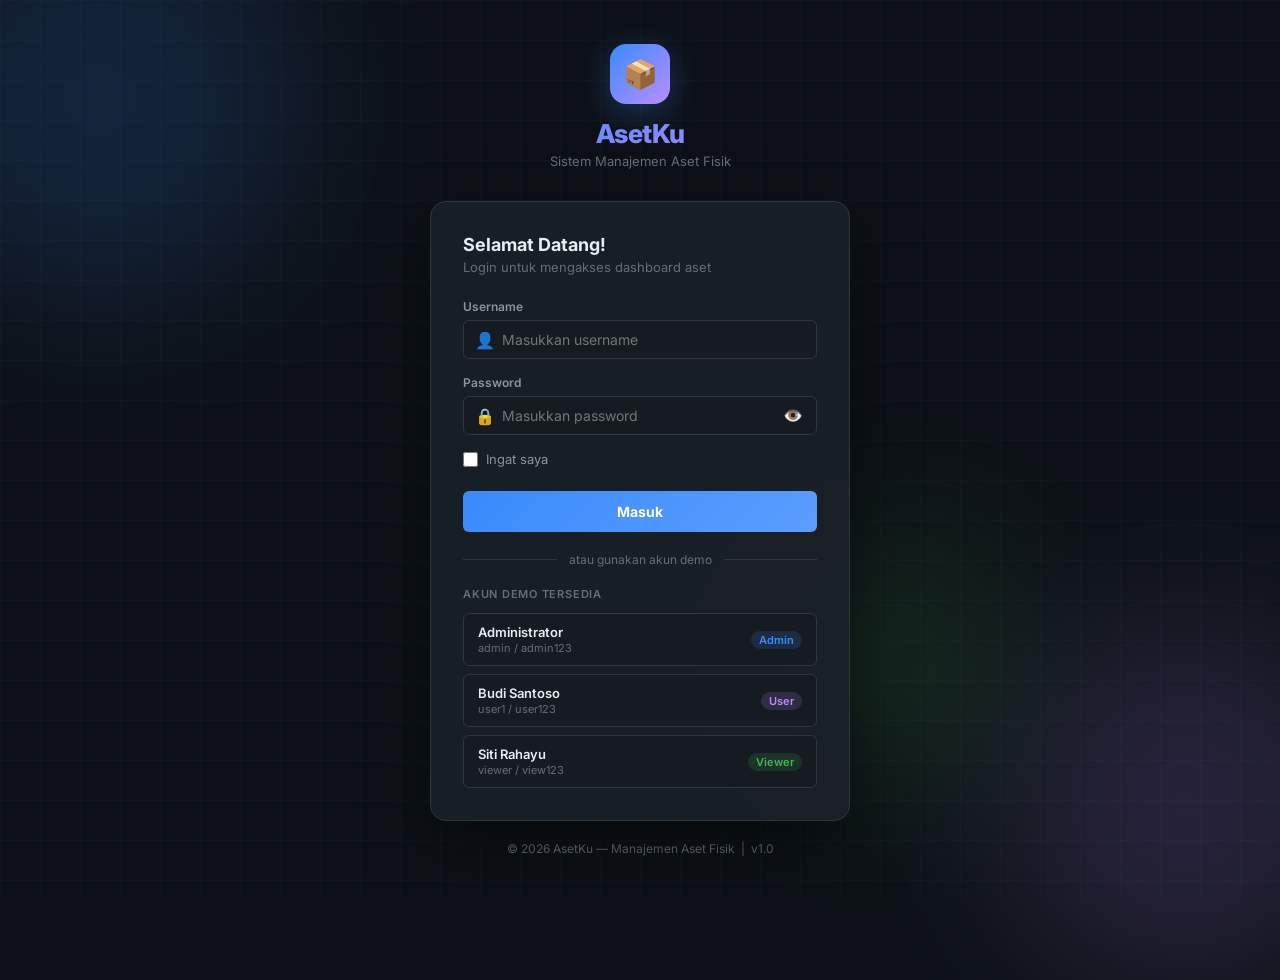
<file: login.html>
<!DOCTYPE html>
<html lang="id">

<head>
    <meta charset="UTF-8" />
    <meta name="viewport" content="width=device-width, initial-scale=1.0" />
    <meta name="description" content="Login — AsetKu Manajemen Aset Fisik" />
    <title>Login — AsetKu</title>
    <link rel="preconnect" href="https://fonts.googleapis.com" />
    <link href="https://fonts.googleapis.com/css2?family=Inter:wght@300;400;500;600;700;800&display=swap"
        rel="stylesheet" />
    <style>
        :root {
            --bg-primary: #0d1117;
            --bg-secondary: #161b22;
            --bg-card: #1c2129;
            --border: #30363d;
            --text-primary: #e6edf3;
            --text-secondary: #8b949e;
            --text-muted: #656d76;
            --accent-blue: #388bfd;
            --accent-blue-dim: #1d3a6e;
            --accent-green: #3fb950;
            --accent-red: #f85149;
            --accent-purple: #bc8cff;
            --radius: 10px;
            --radius-sm: 6px;
            --transition: all 0.2s ease;
        }

        *,
        *::before,
        *::after {
            box-sizing: border-box;
            margin: 0;
            padding: 0;
        }

        body {
            font-family: 'Inter', system-ui, sans-serif;
            background: var(--bg-primary);
            color: var(--text-primary);
            min-height: 100vh;
            display: flex;
            align-items: center;
            justify-content: center;
            padding: 20px;
            position: relative;
            overflow: hidden;
        }

        /* Animated background blobs */
        .bg-blob {
            position: absolute;
            border-radius: 50%;
            filter: blur(80px);
            opacity: 0.15;
            animation: blob-float 8s ease-in-out infinite;
            pointer-events: none;
        }

        .blob-1 {
            width: 400px;
            height: 400px;
            background: #388bfd;
            top: -100px;
            left: -100px;
            animation-delay: 0s;
        }

        .blob-2 {
            width: 350px;
            height: 350px;
            background: #bc8cff;
            bottom: -80px;
            right: -80px;
            animation-delay: 3s;
        }

        .blob-3 {
            width: 250px;
            height: 250px;
            background: #3fb950;
            top: 60%;
            left: 60%;
            animation-delay: 6s;
        }

        @keyframes blob-float {

            0%,
            100% {
                transform: translate(0, 0) scale(1);
            }

            33% {
                transform: translate(20px, -20px) scale(1.05);
            }

            66% {
                transform: translate(-15px, 15px) scale(0.95);
            }
        }

        /* Grid lines background */
        body::before {
            content: '';
            position: absolute;
            inset: 0;
            background-image:
                linear-gradient(rgba(56, 139, 253, 0.04) 1px, transparent 1px),
                linear-gradient(90deg, rgba(56, 139, 253, 0.04) 1px, transparent 1px);
            background-size: 40px 40px;
            pointer-events: none;
        }

        /* Login container */
        .login-wrapper {
            position: relative;
            z-index: 10;
            width: 100%;
            max-width: 420px;
        }

        /* Logo header */
        .login-logo {
            text-align: center;
            margin-bottom: 32px;
        }

        .login-logo-icon {
            width: 60px;
            height: 60px;
            background: linear-gradient(135deg, var(--accent-blue), var(--accent-purple));
            border-radius: 16px;
            display: flex;
            align-items: center;
            justify-content: center;
            font-size: 28px;
            margin: 0 auto 14px;
            box-shadow: 0 8px 32px rgba(56, 139, 253, 0.3);
        }

        .login-logo-text {
            font-size: 26px;
            font-weight: 800;
            background: linear-gradient(135deg, var(--accent-blue), var(--accent-purple));
            -webkit-background-clip: text;
            background-clip: text;
            -webkit-text-fill-color: transparent;
            letter-spacing: -0.5px;
        }

        .login-logo-sub {
            font-size: 13px;
            color: var(--text-muted);
            margin-top: 4px;
        }

        /* Card */
        .login-card {
            background: rgba(28, 33, 41, 0.85);
            backdrop-filter: blur(20px);
            border: 1px solid var(--border);
            border-radius: 16px;
            padding: 32px;
            box-shadow: 0 24px 64px rgba(0, 0, 0, 0.5);
        }

        .login-title {
            font-size: 18px;
            font-weight: 700;
            margin-bottom: 4px;
        }

        .login-subtitle {
            font-size: 13px;
            color: var(--text-muted);
            margin-bottom: 24px;
        }

        /* Form */
        .form-group {
            display: flex;
            flex-direction: column;
            gap: 6px;
            margin-bottom: 16px;
        }

        .form-group label {
            font-size: 12px;
            font-weight: 600;
            color: var(--text-secondary);
        }

        .input-wrapper {
            position: relative;
            display: flex;
            align-items: center;
        }

        .input-icon {
            position: absolute;
            left: 12px;
            font-size: 16px;
            pointer-events: none;
            color: var(--text-muted);
        }

        .form-group input {
            width: 100%;
            background: var(--bg-secondary);
            border: 1px solid var(--border);
            border-radius: var(--radius-sm);
            color: var(--text-primary);
            padding: 10px 12px 10px 38px;
            font-size: 14px;
            font-family: inherit;
            outline: none;
            transition: var(--transition);
        }

        .form-group input:focus {
            border-color: var(--accent-blue);
            box-shadow: 0 0 0 3px rgba(56, 139, 253, 0.15);
        }

        .form-group input.invalid {
            border-color: var(--accent-red);
        }

        /* Password toggle */
        .toggle-pw {
            position: absolute;
            right: 10px;
            background: none;
            border: none;
            cursor: pointer;
            color: var(--text-muted);
            font-size: 16px;
            padding: 4px;
            transition: var(--transition);
        }

        .toggle-pw:hover {
            color: var(--text-primary);
        }

        /* Remember me */
        .form-row-inline {
            display: flex;
            align-items: center;
            justify-content: space-between;
            margin-bottom: 24px;
        }

        .checkbox-label {
            display: flex;
            align-items: center;
            gap: 8px;
            font-size: 13px;
            color: var(--text-secondary);
            cursor: pointer;
            user-select: none;
        }

        .checkbox-label input[type="checkbox"] {
            width: 15px;
            height: 15px;
            accent-color: var(--accent-blue);
            cursor: pointer;
        }

        /* Error message */
        .error-msg {
            display: none;
            align-items: center;
            gap: 8px;
            background: rgba(248, 81, 73, 0.1);
            border: 1px solid rgba(248, 81, 73, 0.3);
            border-radius: var(--radius-sm);
            padding: 10px 14px;
            font-size: 13px;
            color: var(--accent-red);
            margin-bottom: 16px;
            animation: shake 0.3s ease;
        }

        .error-msg.show {
            display: flex;
        }

        @keyframes shake {

            0%,
            100% {
                transform: translateX(0);
            }

            25% {
                transform: translateX(-6px);
            }

            75% {
                transform: translateX(6px);
            }
        }

        /* Submit btn */
        .btn-login {
            width: 100%;
            padding: 12px;
            background: linear-gradient(135deg, #388bfd, #5c9dfd);
            color: white;
            border: none;
            border-radius: var(--radius-sm);
            font-size: 14px;
            font-weight: 700;
            font-family: inherit;
            cursor: pointer;
            transition: var(--transition);
            position: relative;
            overflow: hidden;
        }

        .btn-login:hover {
            transform: translateY(-1px);
            box-shadow: 0 8px 24px rgba(56, 139, 253, 0.35);
        }

        .btn-login:active {
            transform: translateY(0);
        }

        .btn-login:disabled {
            opacity: 0.6;
            cursor: not-allowed;
            transform: none;
        }

        /* Spinner */
        .btn-login .spinner {
            display: none;
            width: 16px;
            height: 16px;
            border: 2px solid rgba(255, 255, 255, 0.3);
            border-top-color: white;
            border-radius: 50%;
            animation: spin 0.6s linear infinite;
            margin: 0 auto;
        }

        .btn-login.loading .btn-text {
            display: none;
        }

        .btn-login.loading .spinner {
            display: block;
        }

        @keyframes spin {
            to {
                transform: rotate(360deg);
            }
        }

        /* Divider */
        .divider {
            display: flex;
            align-items: center;
            gap: 12px;
            margin: 20px 0;
            color: var(--text-muted);
            font-size: 12px;
        }

        .divider::before,
        .divider::after {
            content: '';
            flex: 1;
            height: 1px;
            background: var(--border);
        }

        /* Demo accounts */
        .demo-accounts {
            display: flex;
            flex-direction: column;
            gap: 8px;
        }

        .demo-title {
            font-size: 11px;
            font-weight: 600;
            text-transform: uppercase;
            letter-spacing: 0.07em;
            color: var(--text-muted);
            margin-bottom: 4px;
        }

        .demo-btn {
            display: flex;
            align-items: center;
            justify-content: space-between;
            padding: 10px 14px;
            background: var(--bg-secondary);
            border: 1px solid var(--border);
            border-radius: var(--radius-sm);
            cursor: pointer;
            transition: var(--transition);
            font-family: inherit;
            color: var(--text-primary);
            font-size: 13px;
        }

        .demo-btn:hover {
            background: var(--bg-card);
            border-color: var(--accent-blue);
        }

        .demo-btn-info {
            text-align: left;
        }

        .demo-btn-name {
            font-weight: 600;
        }

        .demo-btn-cred {
            font-size: 11px;
            color: var(--text-muted);
            margin-top: 1px;
        }

        .demo-btn-role {
            font-size: 11px;
            font-weight: 600;
            padding: 2px 8px;
            border-radius: 10px;
        }

        .role-admin {
            background: rgba(56, 139, 253, 0.15);
            color: var(--accent-blue);
        }

        .role-viewer {
            background: rgba(63, 185, 80, 0.15);
            color: var(--accent-green);
        }

        .role-user {
            background: rgba(188, 140, 255, 0.15);
            color: var(--accent-purple);
        }

        /* Footer */
        .login-footer {
            text-align: center;
            margin-top: 20px;
            font-size: 12px;
            color: var(--text-muted);
        }

        /* Toast */
        .toast {
            position: fixed;
            bottom: 24px;
            right: 24px;
            background: var(--bg-card);
            border: 1px solid var(--border);
            border-radius: var(--radius-sm);
            padding: 12px 18px;
            font-size: 13px;
            font-weight: 500;
            z-index: 1000;
            box-shadow: 0 4px 24px rgba(0, 0, 0, 0.4);
            transform: translateY(80px);
            opacity: 0;
            transition: all 0.3s cubic-bezier(0.34, 1.56, 0.64, 1);
        }

        .toast.show {
            transform: translateY(0);
            opacity: 1;
        }

        .toast.success {
            border-color: var(--accent-green);
            color: var(--accent-green);
        }
    </style>
</head>

<body>

    <!-- Background -->
    <div class="bg-blob blob-1"></div>
    <div class="bg-blob blob-2"></div>
    <div class="bg-blob blob-3"></div>

    <div class="login-wrapper">

        <!-- Logo -->
        <div class="login-logo">
            <div class="login-logo-icon">📦</div>
            <div class="login-logo-text">AsetKu</div>
            <div class="login-logo-sub">Sistem Manajemen Aset Fisik</div>
        </div>

        <!-- Card -->
        <div class="login-card">
            <h1 class="login-title">Selamat Datang!</h1>
            <p class="login-subtitle">Login untuk mengakses dashboard aset</p>

            <!-- Error -->
            <div class="error-msg" id="errorMsg">
                <span>⚠️</span>
                <span id="errorText">Username atau password salah.</span>
            </div>

            <!-- Form -->
            <form id="loginForm" novalidate>
                <div class="form-group">
                    <label for="username">Username</label>
                    <div class="input-wrapper">
                        <span class="input-icon">👤</span>
                        <input type="text" id="username" placeholder="Masukkan username" autocomplete="username" />
                    </div>
                </div>

                <div class="form-group">
                    <label for="password">Password</label>
                    <div class="input-wrapper">
                        <span class="input-icon">🔒</span>
                        <input type="password" id="password" placeholder="Masukkan password"
                            autocomplete="current-password" />
                        <button type="button" class="toggle-pw" id="togglePw" title="Tampilkan/Sembunyikan">👁️</button>
                    </div>
                </div>

                <div class="form-row-inline">
                    <label class="checkbox-label">
                        <input type="checkbox" id="rememberMe" />
                        Ingat saya
                    </label>
                </div>

                <button type="submit" class="btn-login" id="loginBtn">
                    <span class="btn-text">Masuk</span>
                    <div class="spinner"></div>
                </button>
            </form>

            <div class="divider">atau gunakan akun demo</div>

            <!-- Demo accounts -->
            <div class="demo-accounts">
                <div class="demo-title">Akun Demo Tersedia</div>
                <button class="demo-btn" onclick="fillDemo('admin','admin123')">
                    <div class="demo-btn-info">
                        <div class="demo-btn-name">Administrator</div>
                        <div class="demo-btn-cred">admin / admin123</div>
                    </div>
                    <span class="demo-btn-role role-admin">Admin</span>
                </button>
                <button class="demo-btn" onclick="fillDemo('user1','user123')">
                    <div class="demo-btn-info">
                        <div class="demo-btn-name">Budi Santoso</div>
                        <div class="demo-btn-cred">user1 / user123</div>
                    </div>
                    <span class="demo-btn-role role-user">User</span>
                </button>
                <button class="demo-btn" onclick="fillDemo('viewer','view123')">
                    <div class="demo-btn-info">
                        <div class="demo-btn-name">Siti Rahayu</div>
                        <div class="demo-btn-cred">viewer / view123</div>
                    </div>
                    <span class="demo-btn-role role-viewer">Viewer</span>
                </button>
            </div>
        </div>

        <div class="login-footer">
            © 2026 AsetKu — Manajemen Aset Fisik &nbsp;|&nbsp; v1.0
        </div>
    </div>

    <div class="toast" id="toast"></div>

    <script>
        // ===== User accounts (stored in localStorage) =====
        const DEFAULT_USERS = [
            { username: 'admin', password: 'admin123', name: 'Administrator', role: 'Admin', avatar: 'A' },
            { username: 'user1', password: 'user123', name: 'Budi Santoso', role: 'User', avatar: 'B' },
            { username: 'viewer', password: 'view123', name: 'Siti Rahayu', role: 'Viewer', avatar: 'S' },
        ];

        function getUsers() {
            const stored = localStorage.getItem('asetku_users');
            return stored ? JSON.parse(stored) : DEFAULT_USERS;
        }

        function initUsers() {
            if (!localStorage.getItem('asetku_users')) {
                localStorage.setItem('asetku_users', JSON.stringify(DEFAULT_USERS));
            }
        }

        // ===== Check if already logged in =====
        function checkSession() {
            const session = localStorage.getItem('asetku_session');
            if (session) {
                try {
                    const data = JSON.parse(session);
                    if (data.expiry > Date.now()) {
                        window.location.href = 'index.html';
                        return;
                    } else {
                        localStorage.removeItem('asetku_session');
                    }
                } catch (e) {
                    localStorage.removeItem('asetku_session');
                }
            }
        }

        // ===== Fill demo credentials =====
        function fillDemo(user, pass) {
            document.getElementById('username').value = user;
            document.getElementById('password').value = pass;
            document.getElementById('username').classList.remove('invalid');
            document.getElementById('password').classList.remove('invalid');
            hideError();
        }

        // ===== Show/Hide password =====
        document.getElementById('togglePw').addEventListener('click', () => {
            const inp = document.getElementById('password');
            const btn = document.getElementById('togglePw');
            if (inp.type === 'password') {
                inp.type = 'text';
                btn.textContent = '🙈';
            } else {
                inp.type = 'password';
                btn.textContent = '👁️';
            }
        });

        // ===== Error helpers =====
        function showError(msg) {
            const el = document.getElementById('errorMsg');
            document.getElementById('errorText').textContent = msg;
            el.classList.add('show');
            // re-trigger animation
            el.style.animation = 'none';
            el.offsetHeight;
            el.style.animation = '';
        }
        function hideError() {
            document.getElementById('errorMsg').classList.remove('show');
        }

        // ===== Toast =====
        let toastT;
        function showToast(msg, type = 'success') {
            const t = document.getElementById('toast');
            t.textContent = msg;
            t.className = `toast show ${type}`;
            clearTimeout(toastT);
            toastT = setTimeout(() => t.classList.remove('show'), 3000);
        }

        // ===== Login =====
        document.getElementById('loginForm').addEventListener('submit', function (e) {
            e.preventDefault();
            hideError();

            const username = document.getElementById('username').value.trim();
            const password = document.getElementById('password').value;
            const remember = document.getElementById('rememberMe').checked;

            // Validate empty
            let valid = true;
            if (!username) { document.getElementById('username').classList.add('invalid'); valid = false; }
            if (!password) { document.getElementById('password').classList.add('invalid'); valid = false; }
            if (!valid) { showError('Username dan password wajib diisi.'); return; }

            document.getElementById('username').classList.remove('invalid');
            document.getElementById('password').classList.remove('invalid');

            // Simulate loading
            const btn = document.getElementById('loginBtn');
            btn.classList.add('loading');
            btn.disabled = true;

            setTimeout(() => {
                const users = getUsers();
                const user = users.find(u => u.username === username && u.password === password);

                btn.classList.remove('loading');
                btn.disabled = false;

                if (user) {
                    // Create session
                    const expiry = remember
                        ? Date.now() + 7 * 24 * 60 * 60 * 1000   // 7 days
                        : Date.now() + 8 * 60 * 60 * 1000;         // 8 hours

                    const session = {
                        username: user.username,
                        name: user.name,
                        role: user.role,
                        avatar: user.avatar,
                        expiry,
                    };
                    localStorage.setItem('asetku_session', JSON.stringify(session));

                    showToast(`Selamat datang, ${user.name}! 👋`);
                    setTimeout(() => { window.location.href = 'index.html'; }, 800);
                } else {
                    showError('Username atau password salah. Coba lagi.');
                    document.getElementById('password').value = '';
                    document.getElementById('password').focus();
                }
            }, 700);
        });

        // Remove invalid class on input
        ['username', 'password'].forEach(id => {
            document.getElementById(id).addEventListener('input', () => {
                document.getElementById(id).classList.remove('invalid');
                hideError();
            });
        });

        // ===== INIT =====
        initUsers();
        checkSession();
    </script>
</body>

</html>
</file>
